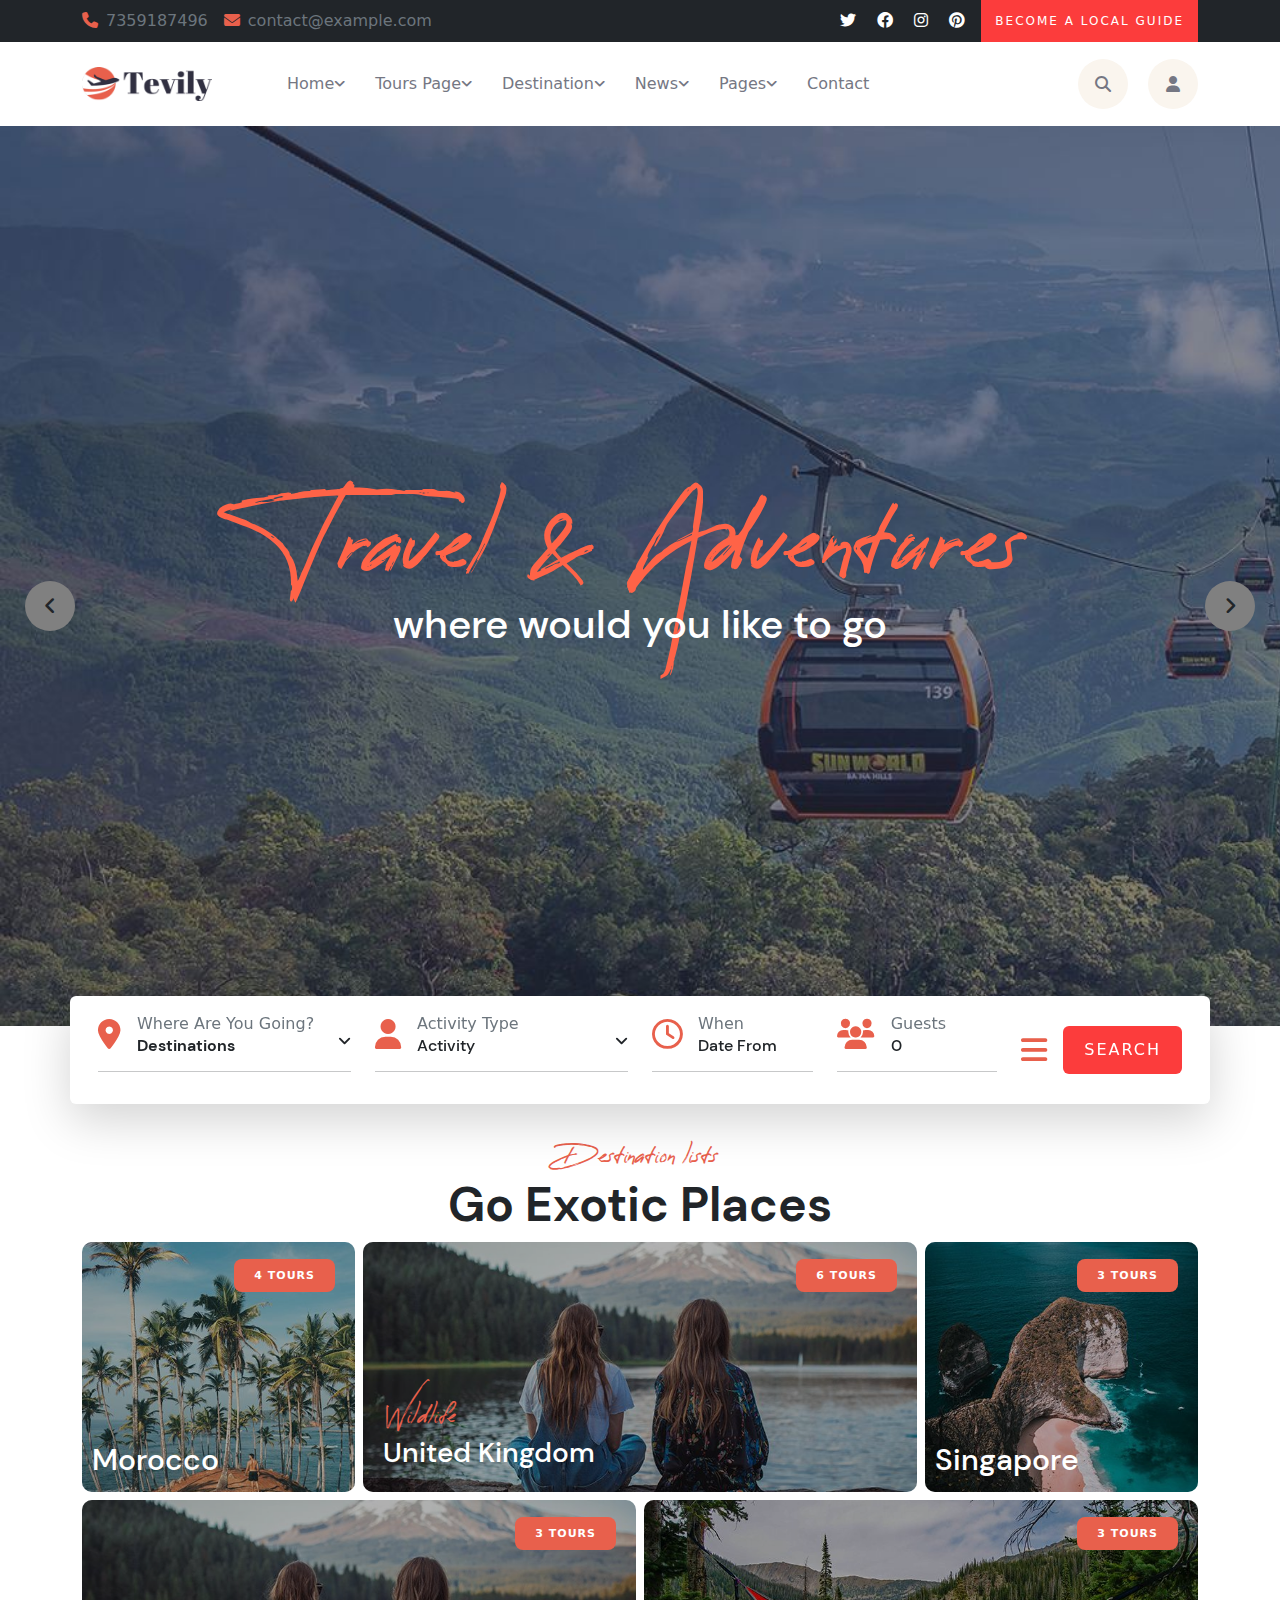
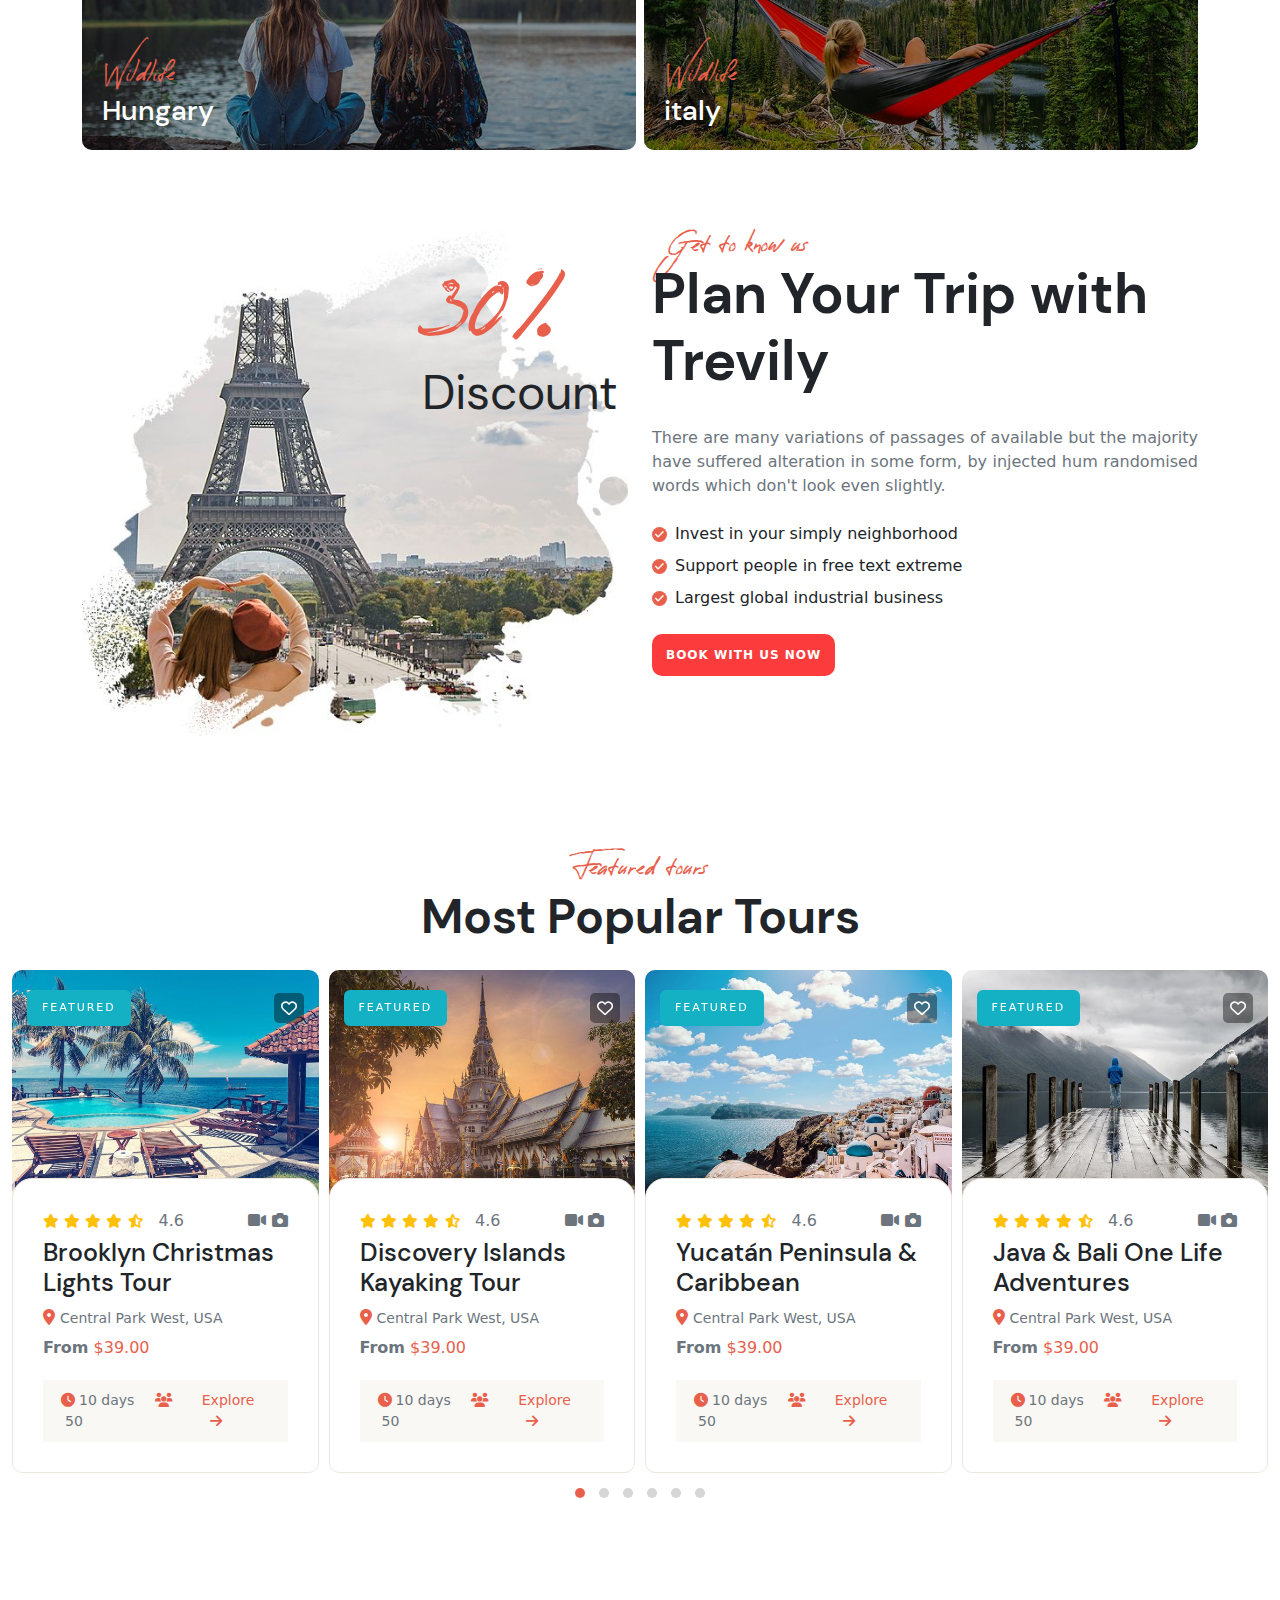
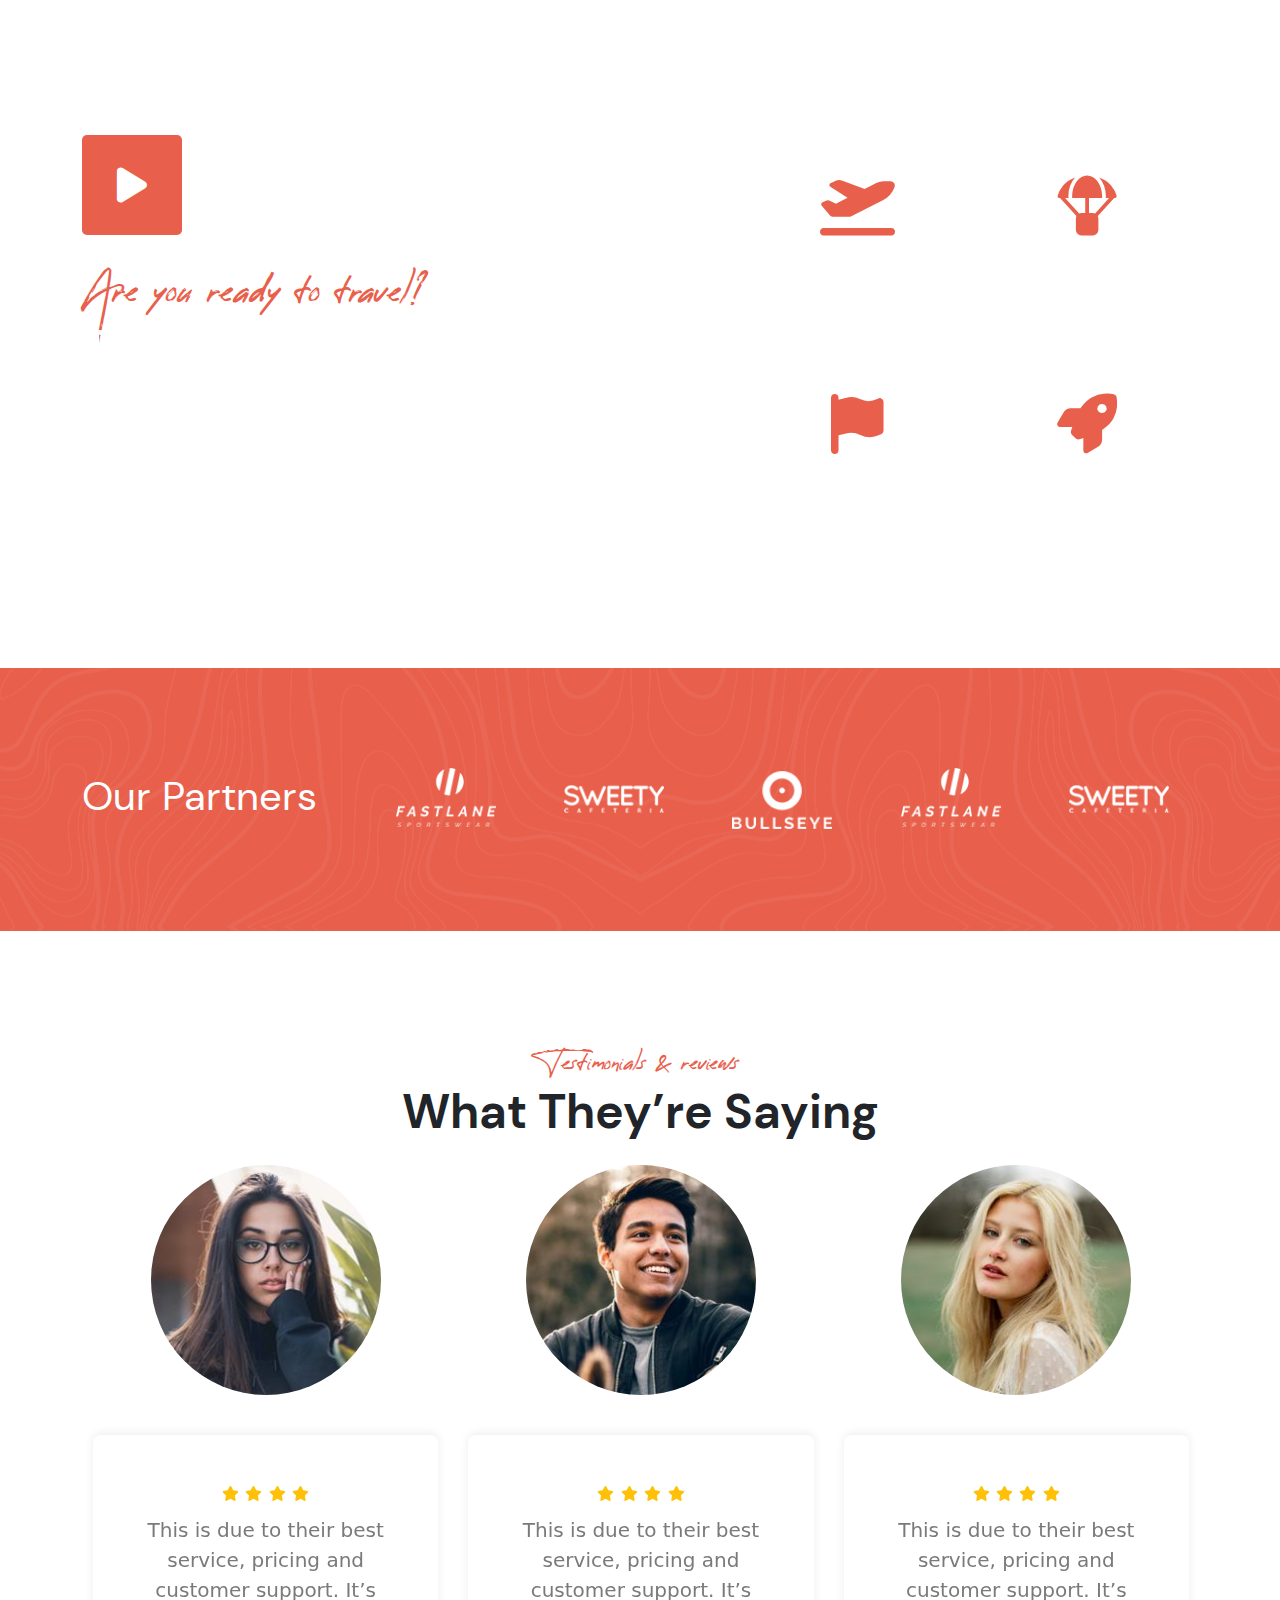
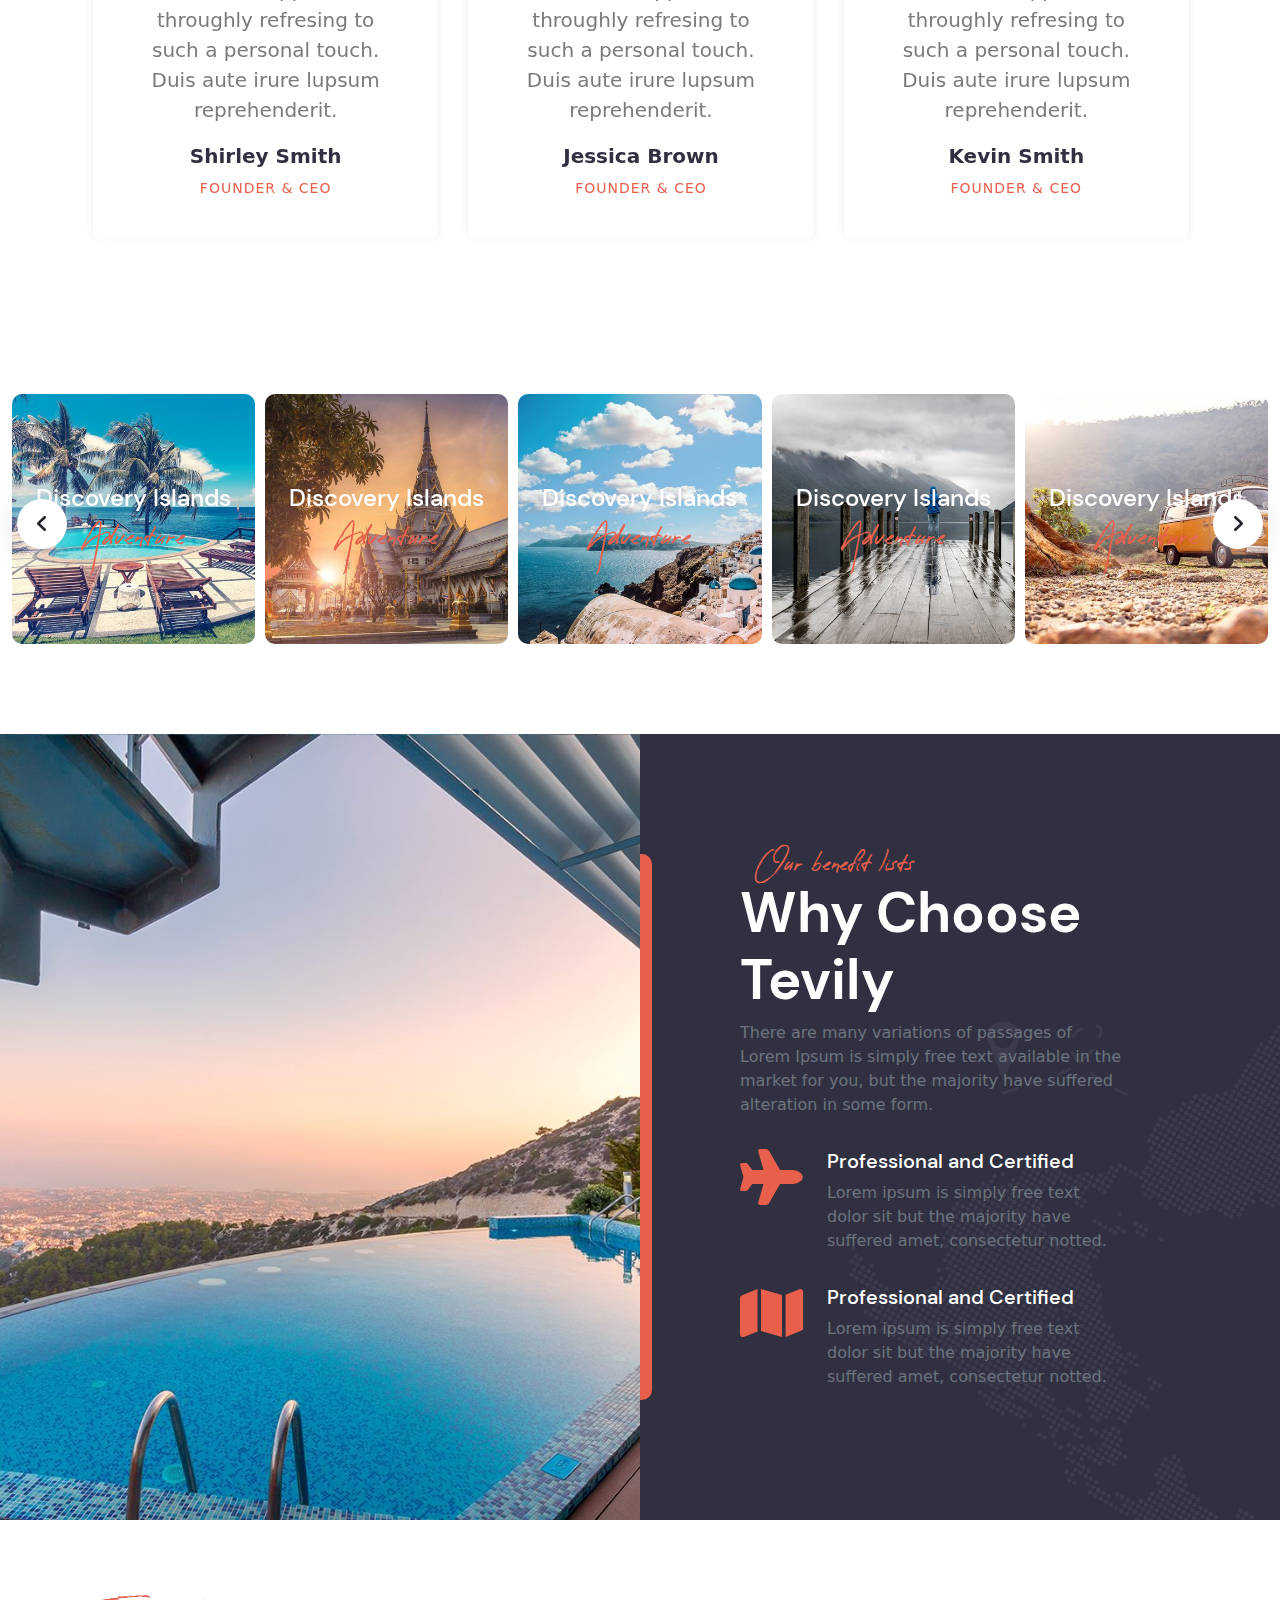
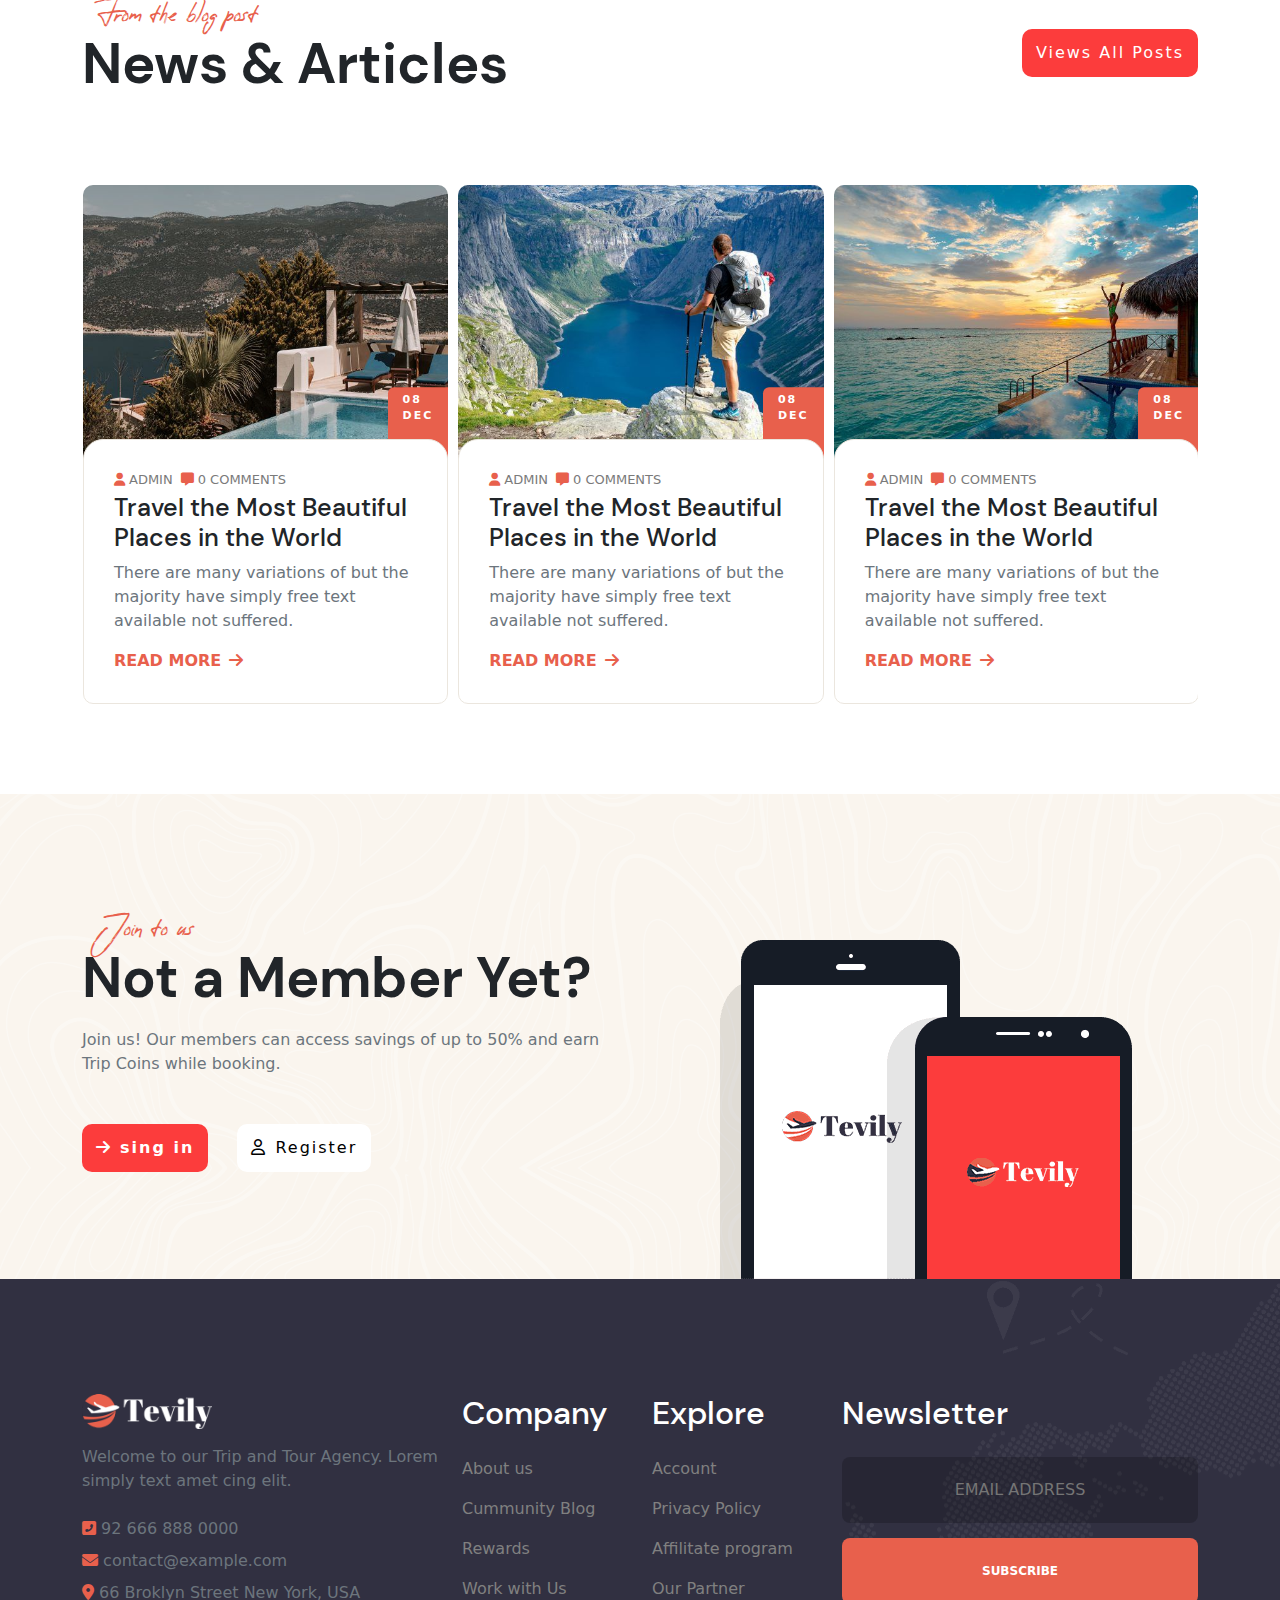
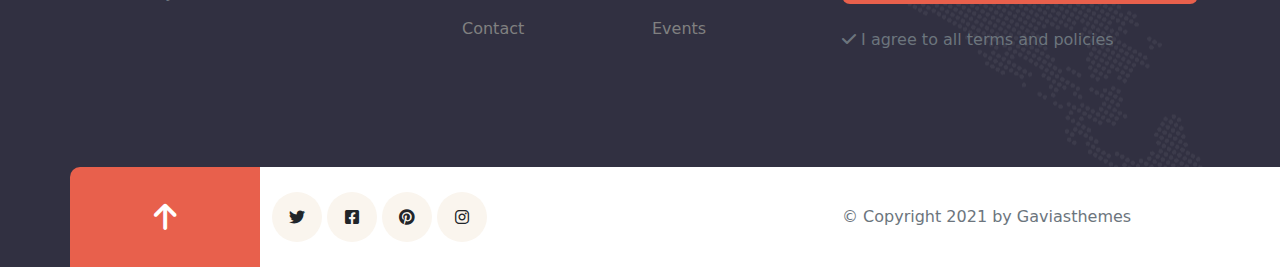
<file: index.html>
<!DOCTYPE html>
<html lang="en">

<head>
    <meta charset="UTF-8">
    <meta name="viewport" content="width=device-width, initial-scale=1.0">
    <title>Tevily – Travel & Tour Booking</title>
    <!-- Favicon -->
    <link rel="shortcut icon" href="image/favicon.png" type="image/x-icon">
    <link rel="stylesheet" href="css/owl.carousel.min.css">
    <link rel="stylesheet" href="css/owl.theme.default.min.css">
    <link rel="stylesheet" href="css/bootstrap.min.css">
    <link rel="stylesheet" href="css/animate.min.css">
    <link rel="stylesheet" href="css/all.min.css">
    <link rel="stylesheet" href="css/style.css">
    <link rel="stylesheet" href="css/mediascreen.css">

</head>

<body>
    <header>
        <div class="bg-dark topbar">
            <div class="container-xl">
                <div class="row justify-content-between align-items-center py-sm-0 py-2">
                    <div class="col-auto d-none d-lg-flex icon1">
                        <a href="#" class="me-3"><i class="fa-solid fa-phone  text-danger me-2"></i><span
                                class="text-secondary">7359187496</span></a>
                        <a href="#"><i class="fa-solid fa-envelope text-danger me-2"></i><span
                                class="text-secondary ">contact@example.com</span></a>
                    </div>
                    <div class="col-lg-auto">
                        <div class="d-flex align-items-center justify-content-between">
                            <div class="text-lg-end p-0 icon1">
                                <a href="#" class="text-white me-3"><i class="fab fa-twitter"></i></a>
                                <a href="#" class="text-white me-3"><i class="fab fa-facebook"></i></a>
                                <a href="#" class="text-white me-3"><i class="fab fa-instagram"></i></a>
                                <a href="#" class="text-white me-3"><i class="fab fa-pinterest"></i></a>
                            </div>
                            <div class="text-lg-start text-sm-end top-header p-0 d-sm-block d-none">
                                <a href="#" class="btn btn-danger become">BECOME A LOCAL GUIDE</a>
                            </div>
                        </div>
                    </div>
                </div>
            </div>
        </div>
        <div class="box shadow-sm mb-6 bg-body header_10">
            <div class="container-xl p-rel">
                <div class="row justify-content-between align-items-center py-lg-0 py-2">
                    <div class="col-lg-2 col-md-3 col-5">
                        <div class="logo">
                            <img src="image/logo.png" alt="">
                        </div>
                    </div>
                    <div class="col-lg-8 d-none d-lg-flex">
                        <ul class="menu d-flex list-unstyled mb-0">
                            <li><a href="#">home<i class="fa-solid fa-angle-down"></i></a>
                                <ul class="sub-menu list-unstyled">
                                    <li><a href="index.html">home1</a></li>
                                    <li><a href="#">home2</a></li>
                                    <li><a href="#">home3</a></li>
                                </ul>
                            </li>
                            <li><a href="#">Tours Page<i class="fa-solid fa-angle-down"></i></a>
                                <ul class="sub-menu list-unstyled">
                                    <li><a href="tours.html">tours-top search</a></li>
                                    <li><a href="#">tours-sidebar filter</a></li>
                                    <li><a href="#">Tours – List View</a></li>
                                    <li><a href="#">Tour Single – Layout I</a></li>
                                </ul>
                            </li>
                            <li><a href="#">Destination<i class="fa-solid fa-angle-down"></i></a>
                                <ul class="sub-menu list-unstyled">
                                    <li><a href="Destination.html">Destination List I</a></li>
                                    <li><a href="#">Destination List II</a></li>
                                    <li><a href="#">Destination Detail</a></li>
                                </ul>
                            </li>
                            <li><a href="#">News<i class="fa-solid fa-angle-down"></i></a>
                                <ul class="sub-menu list-unstyled">
                                    <li><a href="news.html">News I</a></li>
                                    <li><a href="#">News II</a></li>
                                    <li><a href="#">Single</a></li>
                                </ul>
                            </li>
                            <li class="p-unset"><a href="#">Pages<i class="fa-solid fa-angle-down"></i></a>
                                <div class="mega-menu">
                                    <div class="d-flex">
                                        <ul class="sub-menu1 list-unstyled">
                                            <li><a href="#" class="text-dark">pages I</a></li>
                                            <li><a href="pages.html">About</a></li>
                                            <li><a href="#">Portfolio Page</a></li>
                                            <li><a href="#">Gallery</a></li>
                                            <li><a href="#">Shop Page</a></li>
                                            <li><a href="#">Tour Single – Layout II</a></li>
                                        </ul>
                                        <ul class="sub-menu1 list-unstyled">
                                            <li><a href="#" class="text-dark">pages I</a></li>
                                            <li><a href="pages.html">Events Grid</a></li>
                                            <li><a href="#">Events Month</a></li>
                                            <li><a href="#">Careers</a></li>
                                            <li><a href="#">Our Partner</a></li>
                                        </ul>
                                        <ul class="sub-menu1 list-unstyled">
                                            <li><a href="#" class="text-dark">pages I</a></li>
                                            <li><a href="p">Our Team</a></li>
                                            <li><a href="#">Our Awards</a></li>
                                            <li><a href="#">404 Page</a></li>
                                            <li><a href="#">Contact II</a></li>
                                        </ul>
                                    </div>

                                </div>
                            </li>
                            <li><a href="contact.html">Contact</a></li>
                        </ul>
                    </div>
                    <div class="col-lg-2 col-md-2 justify-content-end d-none d-lg-flex">
                        <div class="icon">
                            <a href="#"><i class="fa-solid fa-magnifying-glass"></i></a>
                            <a href="#"><i class="fa-solid fa-user"></i></a>
                        </div>
                    </div>
                    <div class="col-md-9 col-7 d-lg-none ">
                        <div class="toggle d-flex align-items-center justify-content-end">
                            <a href="#" class="me-3"><i class="fa-solid fa-user text-secondary"></i></a>
                            <i class="fa-solid fa-bars"></i>
                        </div>
                    </div>
                </div>

                <!--  mob menu -->
                <div class="mob-menu close">
                    <div class="mob-logo">
                        <img src="image/logo.png" alt="" class="img-fuild">
                    </div>
                    <ul class="mob-menu-bar list-unstyled">
                        <li><a href="#">home<i class="fa-solid fa-angle-down"></i></a>
                            <ul class="mob-sub-menu list-unstyled">
                                <li><a href="index.html">home1</a></li>
                                <li><a href="#">home2</a></li>
                                <li><a href="#">home3</a></li>
                            </ul>
                        </li>
                        <li><a href="#">Tours Page<i class="fa-solid fa-angle-down"></i></a>
                            <ul class="mob-sub-menu list-unstyled">
                                <li><a href="tours.html">page1</a></li>
                                <li><a href="#">page2</a></li>
                                <li><a href="#">page3</a></li>
                            </ul>
                        </li>
                        <li><a href="#">Destination<i class="fa-solid fa-angle-down"></i></a>
                            <ul class="mob-sub-menu list-unstyled">
                                <li><a href="Destination.html">tours-top search</a></li>
                                <li><a href="#">tours-sidebar filter</a></li>
                                <li><a href="#">Tours – List View</a></li>
                                <li><a href="#">Tour Single – Layout I</a></li>
                            </ul>
                        </li>
                        <li><a href="#">News<i class="fa-solid fa-angle-down"></i></a>
                            <ul class="mob-sub-menu list-unstyled">
                                <li><a href="Destination.html">Destination List I</a></li>
                                <li><a href="#">Destination List II</a></li>
                                <li><a href="#">Destination Detail</a></li>
                            </ul>
                        </li>
                        <li><a href="#">Pages<i class="fa-solid fa-angle-down"></i></a>
                            <ul class="mob-sub-menu list-unstyled">
                                <li><a href="pages.html">pages I</a></li>
                                <li><a href="#">pages II</a></li>
                                <li><a href="#">pages III</a></li>
                            </ul>
                        </li>
                        <li><a href="contact.html">Contact</a></li>
                    </ul>
                </div>
            </div>
        </div>

    </header>

    <section>
        <div class="owl-carousel owl-theme" id="slider1">
            <div class="item">
                <div class="img ">
                    <div class="container">
                        <div class="text text-center">
                            <h1 class="display-1">Travel & Adventures </h1>
                            <h2>where would you like to go</h2>
                        </div>
                    </div>
                </div>
            </div>
            <div class="item">
                <div class="img">
                    <div class="container">
                        <div class="text text-center">
                            <h1 class="display-1">Travel & Adventures </h1>
                            <h2>where would you like to go</h2>
                        </div>
                    </div>
                </div>
            </div>
            <div class="item">
                <div class="img">
                    <div class="text text-center">
                        <h1 class="display-1">Travel & Adventures </h1>
                        <h2>where would you like to go</h2>
                    </div>
                </div>
            </div>
            <div class="item">
                <div class="img">
                    <div class="container">
                        <div class="text text-center">
                            <h1 class="display-1">Travel & Adventures </h1>
                            <h2>where would you like to go</h2>
                        </div>
                    </div>
                </div>
            </div>
        </div>
        <div class="text-1 px-3">
            <div class="container-xl">
                <div class="row shadow-lg p-3 bg-body rounded transform align-items-center">
                    <div class="col-lg-3 col-md-5">
                        <div class="icon-1 d-flex align-items-center">
                            <i class="fa-solid fa-location-dot text-danger"></i>
                            <div class="text-2 ps-3 d-flex align-items-center">
                                <div class="text2">
                                    <p class="m-0 text-capitalize text-secondary">where are you going?</p>
                                    <h6 class="m-0 text-capitalize fw-bold">Destinations</h6>
                                </div>
                                <div class="toggle-1">
                                    <i class="fa-solid fa-angle-down"></i>
                                </div>
                                <div class="option">
                                    <ul class="list-unstyled">
                                        <li class="bg-secondary p-1"><a href="#" class="selected ">-destinations-</a>
                                        </li>
                                        <li class="bg-transparent"><a href="#" class="fw-bold ">africa</a></li>
                                        <li class="ps-2 p-1"><a href="#">morocco</a></li>
                                        <li class="ps-2 p-1"><a href="#">nigeria</a></li>
                                        <li class="ps-2 p-1"><a href="#">tanzania</a></li>
                                        <li class="bg-transparent"><a href="#" class="fw-bold ">asia</a></li>
                                        <li class="ps-2 p-1"><a href="#">japan</a></li>
                                        <li class="ps-2 p-1"><a href="#">singapore</a></li>
                                        <li class="ps-2 p-1"><a href="#">thailand</a></li>
                                        <li class="bg-transparent"><a href="#" class="fw-bold ">europe</a></li>
                                        <li class="ps-2 p-1"><a href="#">france</a></li>
                                        <li class="ps-2 p-1"><a href="#">hungary</a></li>
                                        <li class="ps-2 p-1"><a href="#">italy</a></li>
                                        <li class="ps-2 p-1"><a href="#">united kingdom</a></li>
                                    </ul>
                                </div>
                            </div>
                        </div>
                        <hr>
                    </div>
                    <div class="col-lg-3 col-md-4">
                        <div class="icon-1 d-flex align-items-center lg-justify-content-center">
                            <i class="fa-sharp fa-solid fa-user text-danger"></i>
                            <div class="text-2 ps-3">
                                <p class="m-0 text-capitalize text-secondary">activity type</p>
                                <h6 class="m-0 text-capitalize">activity</h6>
                            </div>
                            <div class="toggle-1">
                                <i class="fa-solid fa-angle-down"></i>
                            </div>
                            <div class="option">
                                <ul class="list-unstyled">
                                    <li class="p-1"><a href="#" class="selected">-activity-</a></li>
                                    <li class="ps-2 p-1"><a href="#">Adventures</a></li>
                                    <li class="ps-2 p-1"><a href="#">beache</a></li>
                                    <li class="ps-2 p-1"><a href="#">city tours</a></li>
                                    <li class="ps-2 p-1"><a href="#">cruises</a></li>
                                    <li class="ps-2 p-1"><a href="#">dicovery</a></li>
                                    <li class="ps-2 p-1"><a href="#">historical</a></li>
                                </ul>
                            </div>
                        </div>
                        <hr>
                    </div>
                    <div class="col-lg-2 col-md-5">
                        <div class="icon-1 d-flex align-items-center lg-justify-content-center">
                            <i class="fa-regular fa-clock text-danger"></i>
                            <div class="text-2 ps-3">
                                <p class="m-0 text-capitalize text-secondary">when</p>
                                <h6 class="m-0 text-capitalize">date from</h6>
                            </div>
                        </div>
                        <hr>
                    </div>
                    <div class="col-lg-2 col-md-4">
                        <div class="icon-1 d-flex align-items-center lg-justify-content-center">
                            <i class="fa-solid fa-users text-danger"></i>
                            <div class="text-2 ps-3">
                                <p class="m-0 text-capitalize text-secondary">guests</p>
                                <h6 class="m-0 text-capitalize">0</h6>
                            </div>
                        </div>
                        <hr>
                    </div>
                    <div class="col-lg-2 col-md-3 icon-2">
                        <div class="icon-1 d-flex align-items-center lg-justify-content-center">
                            <i class="fa-solid fa-bars d-none d-md-flex text-danger"></i>
                            <div class="text-2 ps-3 w-100">
                                <a href="#" class="btn btn-danger rounded-2 w-100 text-uppercase">search</a>
                            </div>
                        </div>
                    </div>
                </div>
            </div>

        </div>


    </section>

    <section>
        <div class="container-xl">
            <div class="text-3 text-center">
                <h1 class="text-danger">Destination lists</h1>
                <h2 class="display-5 fw-bold">Go Exotic Places</h2>
            </div>
        </div>
        <div class="container-xl">
            <div class="row g-2">
                <div class="col-lg-3 col-md-3">
                    <div class="i1">
                        <div class="img1">
                            <img src="image/image-2.jpg" alt="" class="img-fuild">
                        </div>
                        <div class="text-4">
                            <h3 class="text-white">morocco</h3>
                        </div>
                        <div class="banner">
                            <span>4 tours</span>
                        </div>
                    </div>
                </div>
                <div class="col-lg-6 col-md-6">
                    <div class="i1">
                        <div class="img1">
                            <img src="image/image-1.jpg" alt="" class="img-fuild">
                        </div>
                        <div class="text4">
                            <h2 class="text-danger">Wildlife</h2>
                            <h3 class="text-white">United Kingdom</h3>
                        </div>
                        <div class="banner">
                            <span>6 tours</span>
                        </div>
                    </div>
                </div>
                <div class="col-lg-3 col-md-3">
                    <div class="i1">
                        <div class="img1">
                            <img src="image/image-3.jpg" alt="" class="img-fuild">
                        </div>
                        <div class="text-4">
                            <h3 class="text-white">Singapore</h3>
                        </div>
                        <div class="banner">
                            <span>3 tours</span>
                        </div>
                    </div>
                </div>
                <div class="col-lg-6 col-md-6">
                    <div class="i1">
                        <div class="img1 ">
                            <img src="image/image-1.jpg" alt="" class="img-fuild">
                        </div>
                        <div class="text4">
                            <h2 class="text-danger">Wildlife</h2>
                            <h3 class="text-white">Hungary</h3>
                        </div>
                        <div class="banner">
                            <span>3 tours</span>
                        </div>
                    </div>
                </div>
                <div class="col-lg-6 col-md-6">
                    <div class="i1">
                        <div class="img1">
                            <img src="image/image-5.jpg" alt="" class="img-fuild">
                        </div>
                        <div class="text4">
                            <h2 class="text-danger">Wildlife</h2>
                            <h3 class="text-white">italy</h3>
                        </div>
                        <div class="banner">
                            <span>3 tours</span>
                        </div>
                    </div>
                </div>
            </div>
        </div>
    </section>

    <section class="pt">
        <div class="container-xl">
            <div class="row">
                <div class="col-lg-6 col-md-6">
                    <div class="img2">
                        <img src="image/image-6.jpg" alt="" class="img-fuild">
                        <div class="text3">
                            <h3 class="display-1">30%</h3>
                            <h4 class="display-5">Discount</h4>
                        </div>
                    </div>
                </div>
                <div class="col-lg-6 col-md-6">
                    <div class="content-inner">
                        <div class="sub-title">
                            <span class="text-denger text-danger">Get to know us</span>
                            <h2 class="display-4 fw-bold pb-lg-4">Plan Your Trip with Trevily</h2>
                            <div class="title-desc text-secondary mb-4 ">
                                There are many variations of passages of available but the majority have suffered
                                alteration in some form, by injected hum randomised words which don't look even
                                slightly.
                            </div>
                            <ul class="list-unstyled widget">
                                <li class="d-flex align-items-center pb-2"><i class="fa-solid fa-check"></i>
                                    <p class="m-0 ps-2">Invest in your simply neighborhood</p>
                                </li>
                                <li class="d-flex align-items-center pb-2"><i class="fa-solid fa-check"></i>
                                    <p class="m-0 ps-2">Support people in free text extreme</p>
                                </li>
                                <li class="d-flex align-items-center pb-2"><i class="fa-solid fa-check"></i>
                                    <p class="m-0 ps-2">Largest global industrial business </p>
                                </li>
                            </ul>
                            <a href="#" class="btn btn-danger  text-uppercase fw-bold">book with us now</a>
                        </div>
                    </div>
                </div>
            </div>
        </div>
    </section>

    <section class="pd">
        <div class="container-xl">
            <div class="text-3 mb-lg-4 text-center">
                <h1 class="text-danger">Featured tours</h1>
                <h2 class="display-5 fw-bold">Most Popular Tours</h2>
            </div>
        </div>
        <div class="container-xxl">
            <div class="owl-carousel owl-theme " id="slider2">
                <div class="item">
                    <div class="slider2-img">
                        <img src="image/1.jpg" alt="" class="img-fuild ">
                        <div class="icon-featured justify-content-between align-items-center w-100 d-flex">
                            <span>Featured</span>
                            <i class="fa-regular fa-heart"></i>
                        </div>
                    </div>
                    <div class="slider-text">
                        <div class="slider-icon1 d-flex justify-content-between">
                            <div class="slider-icon">
                                <i class="fa-solid fa-star text-warning"></i>
                                <i class="fa-solid fa-star text-warning"></i>
                                <i class="fa-solid fa-star text-warning"></i>
                                <i class="fa-solid fa-star text-warning"></i>
                                <i class="fa-solid fa-star-half-stroke text-warning"></i>
                                <span class="text-secondary ps-lg-2">4.6</span>
                            </div>
                            <p class="reviews">4.07 by 3 reviews</p>
                            <div class="slider-right">
                                <i class="fa-solid fa-video text-secondary"></i>
                                <i class="fa-solid fa-camera text-secondary"></i>
                            </div>
                        </div>
                        <h5>Brooklyn Christmas Lights Tour</h5>
                        <div class="ba-address">
                            <i class="fas fa-map-marker-alt text-danger"></i>
                            <span class="text-secondary">Central Park West, USA</span>
                        </div>
                        <div class="ba-price">
                            <label class="text-capitalize text-secondary fw-bold">from</label>
                            <span class="text-danger">$39.00</span>
                        </div>
                        <div class="ba-meta d-flex justify-content-between">
                            <div class="meta-left">
                                <span><i class="fa-solid fa-clock text-danger"></i><span class="text-secondary ps-1">10
                                        days</span></span>
                                <span class="ps-3"><i class="fa-solid fa-users text-danger"></i><span
                                        class="text-secondary ps-1">50</span></span>
                            </div>
                            <div class="meta-right ms-lg-3">
                                <a href="#" class="text-danger">Explore<i class="fa-solid fa-arrow-right ps-2"></i></a>
                            </div>
                        </div>
                    </div>
                </div>
                <div class="item">
                    <div class="slider2-img">
                        <img src="image/2.jpg" alt="" class="img-fuild ">
                        <div class="icon-featured d-flex justify-content-between align-items-center w-100">
                            <span>Featured</span>
                            <i class="fa-regular fa-heart"></i>
                        </div>
                    </div>
                    <div class="slider-text">
                        <div class="slider-icon1 d-flex justify-content-between">
                            <div class="slider-icon">
                                <i class="fa-solid fa-star text-warning"></i>
                                <i class="fa-solid fa-star text-warning"></i>
                                <i class="fa-solid fa-star text-warning"></i>
                                <i class="fa-solid fa-star text-warning"></i>
                                <i class="fa-solid fa-star-half-stroke text-warning"></i>
                                <span class="text-secondary ps-lg-2">4.6</span>
                            </div>
                            <p class="reviews">4.07 by 3 reviews</p>
                            <div class="slider-right">
                                <i class="fa-solid fa-video text-secondary"></i>
                                <i class="fa-solid fa-camera text-secondary"></i>
                            </div>
                        </div>
                        <h5>Discovery Islands Kayaking Tour</h5>
                        <div class="ba-address">
                            <i class="fas fa-map-marker-alt text-danger"></i>
                            <span class="text-secondary">Central Park West, USA</span>
                        </div>
                        <div class="ba-price">
                            <label class="text-capitalize text-secondary fw-bold">from</label>
                            <span class="text-danger">$39.00</span>
                        </div>
                        <div class="ba-meta justify-content-between d-flex">
                            <div class="meta-left">
                                <span><i class="fa-solid fa-clock text-danger"></i><span class="text-secondary ps-1">10
                                        days</span></span>
                                <span class="ps-3"><i class="fa-solid fa-users text-danger"></i><span
                                        class="text-secondary ps-1">50</span></span>
                            </div>
                            <div class="meta-right ms-lg-3">
                                <a href="#" class="text-danger">Explore<i class="fa-solid fa-arrow-right ps-2"></i></a>
                            </div>
                        </div>
                    </div>
                </div>
                <div class="item">
                    <div class="slider2-img">
                        <img src="image/3.jpg" alt="" class="img-fuild ">
                        <div class="icon-featured d-flex justify-content-between align-items-center w-100">
                            <span>Featured</span>
                            <i class="fa-regular fa-heart"></i>
                        </div>
                    </div>
                    <div class="slider-text">
                        <div class="slider-icon1 d-flex justify-content-between">
                            <div class="slider-icon">
                                <i class="fa-solid fa-star text-warning"></i>
                                <i class="fa-solid fa-star text-warning"></i>
                                <i class="fa-solid fa-star text-warning"></i>
                                <i class="fa-solid fa-star text-warning"></i>
                                <i class="fa-solid fa-star-half-stroke text-warning"></i>
                                <span class="text-secondary ps-lg-2">4.6</span>
                            </div>
                            <p class="reviews">4.07 by 3 reviews</p>
                            <div class="slider-right">
                                <i class="fa-solid fa-video text-secondary"></i>
                                <i class="fa-solid fa-camera text-secondary"></i>
                            </div>
                        </div>
                        <h5>Yucatán Peninsula & Caribbean</h5>
                        <div class="ba-address">
                            <i class="fas fa-map-marker-alt text-danger"></i>
                            <span class="text-secondary">Central Park West, USA</span>
                        </div>
                        <div class="ba-price">
                            <label class="text-capitalize text-secondary fw-bold">from</label>
                            <span class="text-danger">$39.00</span>
                        </div>
                        <div class="ba-meta justify-content-between d-flex">
                            <div class="meta-left">
                                <span><i class="fa-solid fa-clock text-danger"></i><span class="text-secondary ps-1">10
                                        days</span></span>
                                <span class="ps-3"><i class="fa-solid fa-users text-danger"></i><span
                                        class="text-secondary ps-1">50</span></span>
                            </div>
                            <div class="meta-right ms-lg-3">
                                <a href="#" class="text-danger">Explore<i class="fa-solid fa-arrow-right ps-2"></i></a>
                            </div>
                        </div>
                    </div>
                </div>
                <div class="item">
                    <div class="slider2-img">
                        <img src="image/4.jpg" alt="" class="img-fuild ">
                        <div class="icon-featured d-flex justify-content-between align-items-center w-100">
                            <span>Featured</span>
                            <i class="fa-regular fa-heart"></i>
                        </div>
                    </div>
                    <div class="slider-text">
                        <div class="slider-icon1 d-flex justify-content-between">
                            <div class="slider-icon">
                                <i class="fa-solid fa-star text-warning"></i>
                                <i class="fa-solid fa-star text-warning"></i>
                                <i class="fa-solid fa-star text-warning"></i>
                                <i class="fa-solid fa-star text-warning"></i>
                                <i class="fa-solid fa-star-half-stroke text-warning"></i>
                                <span class="text-secondary ps-lg-2">4.6</span>
                            </div>
                            <p class="reviews">4.07 by 3 reviews</p>
                            <div class="slider-right">
                                <i class="fa-solid fa-video text-secondary"></i>
                                <i class="fa-solid fa-camera text-secondary"></i>
                            </div>
                        </div>
                        <h5>Java & Bali One Life Adventures</h5>
                        <div class="ba-address">
                            <i class="fas fa-map-marker-alt text-danger"></i>
                            <span class="text-secondary">Central Park West, USA</span>
                        </div>
                        <div class="ba-price">
                            <label class="text-capitalize text-secondary fw-bold">from</label>
                            <span class="text-danger">$39.00</span>
                        </div>
                        <div class="ba-meta justify-content-between d-flex">
                            <div class="meta-left">
                                <span><i class="fa-solid fa-clock text-danger"></i><span class="text-secondary ps-1">10
                                        days</span></span>
                                <span class="ps-3"><i class="fa-solid fa-users text-danger"></i><span
                                        class="text-secondary ps-1">50</span></span>
                            </div>
                            <div class="meta-right ms-lg-3">
                                <a href="#" class="text-danger">Explore<i class="fa-solid fa-arrow-right ps-2"></i></a>
                            </div>
                        </div>
                    </div>
                </div>
                <div class="item">
                    <div class="slider2-img">
                        <img src="image/5.jpg" alt="" class="img-fuild ">
                        <div class="icon-featured justify-content-between d-flex align-items-center w-100">
                            <span>Featured</span>
                            <i class="fa-regular fa-heart"></i>
                        </div>
                    </div>
                    <div class="slider-text">
                        <div class="slider-icon1 d-flex justify-content-between">
                            <div class="slider-icon">
                                <i class="fa-solid fa-star text-warning"></i>
                                <i class="fa-solid fa-star text-warning"></i>
                                <i class="fa-solid fa-star text-warning"></i>
                                <i class="fa-solid fa-star text-warning"></i>
                                <i class="fa-solid fa-star-half-stroke text-warning"></i>
                                <span class="text-secondary ps-lg-2">4.6</span>
                            </div>
                            <p class="reviews">4.07 by 3 reviews</p>
                            <div class="slider-right">
                                <i class="fa-solid fa-video text-secondary"></i>
                                <i class="fa-solid fa-camera text-secondary"></i>
                            </div>
                        </div>
                        <h5>Mykonos and Santorini Tour</h5>
                        <div class="ba-address">
                            <i class="fas fa-map-marker-alt text-danger"></i>
                            <span class="text-secondary">Central Park West, USA</span>
                        </div>
                        <div class="ba-price">
                            <label class="text-capitalize text-secondary fw-bold">from</label>
                            <span class="text-danger">$39.00</span>
                        </div>
                        <div class="ba-meta justify-content-between d-flex">
                            <div class="meta-left">
                                <span><i class="fa-solid fa-clock text-danger"></i><span class="text-secondary ps-1">10
                                        days</span></span>
                                <span class="ps-3"><i class="fa-solid fa-users text-danger"></i><span
                                        class="text-secondary ps-1">50</span></span>
                            </div>
                            <div class="meta-right ms-lg-3">
                                <a href="#" class="text-danger">Explore<i class="fa-solid fa-arrow-right ps-2"></i></a>
                            </div>
                        </div>
                    </div>
                </div>
                <div class="item">
                    <div class="slider2-img">
                        <img src="image/6.jpg" alt="" class="img-fuild ">
                        <div class="icon-featured d-flex justify-content-between align-items-center w-100">
                            <span>Featured</span>
                            <i class="fa-regular fa-heart"></i>
                        </div>
                    </div>
                    <div class="slider-text">
                        <div class="slider-icon1 d-flex justify-content-between">
                            <div class="slider-icon">
                                <i class="fa-solid fa-star text-warning"></i>
                                <i class="fa-solid fa-star text-warning"></i>
                                <i class="fa-solid fa-star text-warning"></i>
                                <i class="fa-solid fa-star text-warning"></i>
                                <i class="fa-solid fa-star-half-stroke text-warning"></i>
                                <span class="text-secondary ps-lg-2">4.6</span>
                            </div>
                            <p class="reviews">4.07 by 3 reviews</p>
                            <div class="slider-right">
                                <i class="fa-solid fa-video text-secondary"></i>
                                <i class="fa-solid fa-camera text-secondary"></i>
                            </div>
                        </div>
                        <h5>Los Glaciares & Fitz Roy Trip</h5>
                        <div class="ba-address">
                            <i class="fas fa-map-marker-alt text-danger"></i>
                            <span class="text-secondary">Central Park West, USA</span>
                        </div>
                        <div class="ba-price">
                            <label class="text-capitalize text-secondary fw-bold">from</label>
                            <span class="text-danger">$39.00</span>
                        </div>
                        <div class="ba-meta justify-content-between d-flex">
                            <div class="meta-left">
                                <span><i class="fa-solid fa-clock text-danger"></i><span class="text-secondary ps-1">10
                                        days</span></span>
                                <span class="ps-3"><i class="fa-solid fa-users text-danger"></i><span
                                        class="text-secondary ps-1">50</span></span>
                            </div>
                            <div class="meta-right ms-lg-3">
                                <a href="#" class="text-danger">Explore<i class="fa-solid fa-arrow-right ps-2"></i></a>
                            </div>
                        </div>
                    </div>
                </div>
            </div>
        </div>
    </section>

    <section class="bg-img2">
        <div class="container-xl">
            <div class="row pd">
                <div class="col-lg-7 col-md-7">
                    <div class="right-text">
                        <div class="heading-video">
                            <i class="fa-solid fa-play"></i>
                        </div>
                        <h2>Are you ready to travel?</h2>
                        <h3>Tevily is a World Leading Online Tour Booking Platform</h3>
                    </div>
                </div>
                <div class="col-lg-5 col-md-5">
                    <div class="row g-2">
                        <div class="col-lg-6 clo-md-6 col-sm-6">
                            <div class="box1">
                                <i class="fa-solid fa-plane-departure"></i>
                                <h3 class="text-white"> Wildlife <br>Tours</h3>
                            </div>
                        </div>
                        <div class="col-lg-6 clo-md-6 col-sm-6">
                            <div class="box1">
                                <i class="fa-solid fa-parachute-box"></i>
                                <h3 class="text-white"> Paragliding <br>Tours</h3>
                            </div>
                        </div>
                        <div class="col-lg-6 clo-md-6 col-sm-6">
                            <div class="box1">
                                <i class="fa-solid fa-flag"></i>
                                <h3 class="text-white"> Adventure <br>Tours</h3>
                            </div>
                        </div>
                        <div class="col-lg-6 clo-md-6 col-sm-6">
                            <div class="box1">
                                <i class="fa-solid fa-rocket"></i>
                                <h3 class="text-white"> Hang Gliding <br>Tours</h3>
                            </div>
                        </div>
                    </div>
                </div>
            </div>
        </div>
    </section>

    <section class="bg-img3">
        <div class="container-xl">
            <div class="row align-items-center">
                <div class="col-lg-3">
                    <div class="content">
                        <h3 class="text-white display-6">Our Partners</h3>
                    </div>
                </div>
                <div class="col-lg-9">
                    <div class="owl-carousel owl-theme" id="slider3">
                        <div class="item">
                            <div class="img3">
                                <img src="image/brand-1.png" alt="" class="img-fuild">
                            </div>
                        </div>
                        <div class="item">
                            <div class="img3">
                                <img src="image/brand-3.png" alt="" class="img-fuild">
                            </div>
                        </div>
                        <div class="item">
                            <div class="img3">
                                <img src="image/brand-4.png" alt="" class="img-fuild">
                            </div>
                        </div>
                    </div>
                </div>
            </div>


        </div>
    </section>

    <section class="pt pd">
        <div class="container-xl">
            <div class="text-3 text-center">
                <h1 class="text-danger">Testimonials & reviews</h1>
                <h2 class="display-5 fw-bold mb-lg-4">What They’re Saying</h2>
            </div>
        </div>

        <div class="container-xl">
            <div class="owl-carousel owl-theme" id="slider4">
                <div class="item">
                    <div class="slider4-img m-auto">
                        <img src="image/testimonial-1.jpg" alt="" class="img-fuild">

                    </div>
                    <div class="slider4-text text-center">
                        <div class="slider4-icon mb-lg-2 text-warning">
                            <i class="fa-solid fa-star"></i>
                            <i class="fa-solid fa-star"></i>
                            <i class="fa-solid fa-star"></i>
                            <i class="fa-solid fa-star"></i>
                        </div>
                        <p> This is due to their best service, pricing and customer support. It’s throughly
                            refresing to such a personal touch. Duis aute irure lupsum reprehenderit.</p>
                        <div class="name">
                            <p class="m-0">Shirley Smith</p>
                            <span class="text-danger">Founder & CEO</span>
                        </div>
                    </div>
                </div>
                <div class="item">
                    <div class="slider4-img m-auto">
                        <img src="image/testimonial-2.jpg" alt="" class="img-fuild">
                    </div>
                    <div class="slider4-text text-center">
                        <div class="slider4-icon mb-lg-2 text-warning">
                            <i class="fa-solid fa-star"></i>
                            <i class="fa-solid fa-star"></i>
                            <i class="fa-solid fa-star"></i>
                            <i class="fa-solid fa-star"></i>
                        </div>
                        <p> This is due to their best service, pricing and customer support. It’s throughly
                            refresing to such a personal touch. Duis aute irure lupsum reprehenderit.</p>
                        <div class="name">
                            <p class="m-0">Jessica Brown</p>
                            <span class="text-danger">Founder & CEO</span>
                        </div>
                    </div>
                </div>
                <div class="item">
                    <div class="slider4-img m-auto">
                        <img src="image/testimonial-3.jpg" alt="" class="img-fuild">
                    </div>
                    <div class="slider4-text text-center">
                        <div class="slider4-icon mb-lg-2 text-warning">
                            <i class="fa-solid fa-star"></i>
                            <i class="fa-solid fa-star"></i>
                            <i class="fa-solid fa-star"></i>
                            <i class="fa-solid fa-star"></i>
                        </div>
                        <p> This is due to their best service, pricing and customer support. It’s throughly
                            refresing to such a personal touch. Duis aute irure lupsum reprehenderit.</p>
                        <div class="name">
                            <p class="m-0">Kevin Smith</p>
                            <span class="text-danger">Founder & CEO</span>
                        </div>
                    </div>
                </div>
                <div class="item">
                    <div class="slider4-img m-auto">
                        <img src="image/testimonial-4.jpg" alt="" class="img-fuild">
                    </div>
                    <div class="slider4-text text-center">
                        <div class="slider4-icon mb-lg-2 text-warning">
                            <i class="fa-solid fa-star"></i>
                            <i class="fa-solid fa-star"></i>
                            <i class="fa-solid fa-star"></i>
                            <i class="fa-solid fa-star"></i>
                        </div>
                        <p> This is due to their best service, pricing and customer support. It’s throughly
                            refresing to such a personal touch. Duis aute irure lupsum reprehenderit.</p>
                        <div class="name">
                            <p class="m-0">David Anderson</p>
                            <span class="text-danger">Customer</span>
                        </div>
                    </div>
                </div>
            </div>
        </div>

    </section>

    <section>
        <div class="container-xxl">
            <div class="owl-carousel owl-theme" id="slider5">
                <div class="item">
                    <div class="slider5-img img-1">
                        <div class="slider5-text">
                            <h4 class="text-white">Discovery Islands</h4>
                            <span class="text-danger">Adventure</span>
                        </div>
                    </div>
                </div>
                <div class="item">
                    <div class="slider5-img img-2">
                        <div class="slider5-text">
                            <h4 class="text-white">Discovery Islands</h4>
                            <span class="text-danger">Adventure</span>
                        </div>
                    </div>
                </div>
                <div class="item">
                    <div class="slider5-img img-3">
                        <div class="slider5-text">
                            <h4 class="text-white">Discovery Islands</h4>
                            <span class="text-danger">Adventure</span>
                        </div>
                    </div>
                </div>
                <div class="item">
                    <div class="slider5-img img-4">
                        <div class="slider5-text">
                            <h4 class="text-white">Discovery Islands</h4>
                            <span class="text-danger">Adventure</span>
                        </div>
                    </div>
                </div>
                <div class="item">
                    <div class="slider5-img img-5">
                        <div class="slider5-text">
                            <h4 class="text-white">Discovery Islands</h4>
                            <span class="text-danger">Adventure</span>
                        </div>
                    </div>
                </div>
                <div class="item">
                    <div class="slider5-img img-4">
                        <div class="slider5-text">
                            <h4 class="text-white">Discovery Islands</h4>
                            <span class="text-danger">Adventure</span>
                        </div>
                    </div>
                </div>
            </div>
        </div>

    </section>

    <section class="pt">
        <div class="container-xxl">
            <div class="row">
                <div class="col-lg-6 col-md-6 p-0">
                    <div class="img4">
                    </div>
                </div>
                <div class="col-lg-6 col-md-6 p-0">
                    <div class="right-img4">
                        <div class="right-text-2">
                            <div class="sub-title">
                                <span class="text-danger">Our benefit lists</span>
                                <h2 class="display-4 text-white fw-bolder">Why Choose Tevily</h2>
                                <p class="text-secondary">There are many variations of passages of Lorem Ipsum is simply
                                    free text available in
                                    the market for you, but the majority have suffered alteration in some form.</p>
                            </div>
                            <div class="plane d-flex pb-3 pt-3">
                                <i class="fa-solid fa-plane text-danger display-4 pe-4"></i>
                                <div class="plane-right">
                                    <h5 class="text-white"> Professional and Certified </h5>
                                    <p class="text-secondary">Lorem ipsum is simply free text dolor sit but the majority
                                        have suffered amet,
                                        consectetur notted.</p>
                                </div>
                            </div>
                            <div class="plane d-flex">
                                <i class="fa-solid fa-map text-danger display-4 pe-4"></i>
                                <div class="plane-right">
                                    <h5 class="text-white"> Professional and Certified </h5>
                                    <p class="text-secondary">Lorem ipsum is simply free text dolor sit but the majority
                                        have suffered amet,
                                        consectetur notted.</p>
                                </div>
                            </div>
                        </div>
                    </div>
                </div>
            </div>
        </div>

    </section>

    <section class="pt">
        <div class="container-xl">
            <div class="blog d-lg-flex justify-content-between align-items-center">
                <div class="sub-title">
                    <span class="text-danger">From the blog post</span>
                    <h2 class="display-4 fw-bolder">News & Articles</h2>
                </div>
                <a href="#" class="btn btn-danger ">Views All Posts</a>
            </div>

            <div class="owl-carousel owl-theme pt" id="slider6">
                <div class="item">
                    <div class="slider2-img">
                        <div class="slider6-img">
                            <img src="image/post-1-580x450.jpg" alt="" class="img-fuild ">
                            <div class="icon-featured1">
                                <p>
                                    <span class="d-block">08</span>
                                    <span>dec</span>
                                </p>
                            </div>
                        </div>
                    </div>
                    <div class="slider-text">
                        <div class="slider-icon2 d-flex">
                            <p class="m-0"><i class="fa-solid fa-user text-danger pe-1"></i>admin</p>
                            <p class="ps-2 m-0"><i class="fa-solid fa-message text-danger pe-1"></i>0 Comments</p>
                        </div>
                        <h5 class="pt-1">Travel the Most Beautiful Places in the World</h5>
                        <div class="ba-address">
                            <p class="text-secondary"> There are many variations of but the majority have simply free
                                text available not
                                suffered.</p>
                        </div>
                        <div class="meta-right">
                            <a href="#" class="text-danger text-uppercase fw-bold">read more<i
                                    class="fa-solid fa-arrow-right ps-2"></i></a>
                        </div>
                    </div>
                </div>
                <div class="item">
                    <div class="slider2-img">
                        <div class="slider6-img">
                            <img src="image/post-2-580x450.jpg" alt="" class="img-fuild ">
                            <div class="icon-featured1">
                                <p>
                                    <span class="d-block">08</span>
                                    <span>dec</span>
                                </p>
                            </div>
                        </div>

                    </div>
                    <div class="slider-text">
                        <div class="slider-icon2 d-flex">
                            <p class="m-0"><i class="fa-solid fa-user text-danger pe-1"></i>admin</p>
                            <p class="ps-2 m-0"><i class="fa-solid fa-message text-danger pe-1"></i>0 Comments</p>
                        </div>
                        <h5 class="pt-1">Travel the Most Beautiful Places in the World</h5>
                        <div class="ba-address">
                            <p class="text-secondary"> There are many variations of but the majority have simply free
                                text available not
                                suffered.</p>
                        </div>
                        <div class="meta-right">
                            <a href="#" class="text-danger text-uppercase fw-bold">read more<i
                                    class="fa-solid fa-arrow-right ps-2"></i></a>
                        </div>
                    </div>
                </div>
                <div class="item">
                    <div class="slider2-img">
                        <div class="slider6-img">
                            <img src="image/post-3-580x450.jpg" alt="" class="img-fuild ">
                            <div class="icon-featured1">
                                <p>
                                    <span class="d-block">08</span>
                                    <span>dec</span>
                                </p>
                            </div>
                        </div>
                    </div>
                    <div class="slider-text">
                        <div class="slider-icon2 d-flex">
                            <p class="m-0"><i class="fa-solid fa-user text-danger pe-1"></i>admin</p>
                            <p class="ps-2 m-0"><i class="fa-solid fa-message text-danger pe-1"></i>0 Comments</p>
                        </div>
                        <h5 class="pt-1">Travel the Most Beautiful Places in the World</h5>
                        <div class="ba-address">
                            <p class="text-secondary"> There are many variations of but the majority have simply free
                                text available not
                                suffered.</p>
                        </div>
                        <div class="meta-right">
                            <a href="#" class="text-danger text-uppercase fw-bold">read more<i
                                    class="fa-solid fa-arrow-right ps-2"></i></a>
                        </div>
                    </div>
                </div>
                <div class="item">
                    <div class="slider2-img">
                        <div class="slider6-img">
                            <img src="image/post-4-580x450.jpg" alt="" class="img-fuild ">
                            <div class="icon-featured1 ">
                                <p>
                                    <span class="d-block">08</span>
                                    <span>dec</span>
                                </p>
                            </div>
                        </div>
                    </div>
                    <div class="slider-text">
                        <div class="slider-icon2 d-flex">
                            <p class="m-0"><i class="fa-solid fa-user text-danger pe-1"></i>admin</p>
                            <p class="ps-2 m-0"><i class="fa-solid fa-message text-danger pe-1"></i>0 Comments</p>
                        </div>
                        <h5 class="pt-1">Travel the Most Beautiful Places in the World</h5>
                        <div class="ba-address">
                            <p class="text-secondary"> There are many variations of but the majority have simply free
                                text available not
                                suffered.</p>
                        </div>
                        <div class="meta-right">
                            <a href="#" class="text-danger text-uppercase fw-bold">read more<i
                                    class="fa-solid fa-arrow-right ps-2"></i></a>
                        </div>
                    </div>
                </div>
                <div class="item">
                    <div class="slider2-img">
                        <div class="slider6-img">
                            <img src="image/post-5-580x450.jpg" alt="" class="img-fuild ">
                            <div class="icon-featured1 ">
                                <p>
                                    <span class="d-block">08</span>
                                    <span>dec</span>
                                </p>
                            </div>
                        </div>
                    </div>
                    <div class="slider-text">
                        <div class="slider-icon2 d-flex">
                            <p class="m-0"><i class="fa-solid fa-user text-danger pe-1"></i>admin</p>
                            <p class="ps-2 m-0"><i class="fa-solid fa-message text-danger pe-1"></i>0 Comments</p>
                        </div>
                        <h5 class="pt-1">Travel the Most Beautiful Places in the World</h5>
                        <div class="ba-address">
                            <p class="text-secondary"> There are many variations of but the majority have simply free
                                text available not
                                suffered.</p>
                        </div>
                        <div class="meta-right">
                            <a href="#" class="text-danger text-uppercase fw-bold">read more<i
                                    class="fa-solid fa-arrow-right ps-2"></i></a>
                        </div>
                    </div>
                </div>
                <div class="item">
                    <div class="slider2-img">
                        <div class="slider6-img">
                            <img src="image/post-6-580x450.jpg" alt="" class="img-fuild ">
                            <div class="icon-featured1 ">
                                <p>
                                    <span class="d-block">08</span>
                                    <span>dec</span>
                                </p>
                            </div>
                        </div>
                    </div>
                    <div class="slider-text">
                        <div class="slider-icon2 d-flex">
                            <p class="m-0"><i class="fa-solid fa-user text-danger pe-1"></i>admin</p>
                            <p class="ps-2 m-0"><i class="fa-solid fa-message text-danger pe-1"></i>0 Comments</p>
                        </div>
                        <h5 class="pt-1">Travel the Most Beautiful Places in the World</h5>
                        <div class="ba-address">
                            <p class="text-secondary"> There are many variations of but the majority have simply free
                                text available not
                                suffered.</p>
                        </div>
                        <div class="meta-right">
                            <a href="#" class="text-danger text-uppercase fw-bold">read more<i
                                    class="fa-solid fa-arrow-right ps-2"></i></a>
                        </div>
                    </div>
                </div>
            </div>

        </div>
        </div>
    </section>

    <section class="pt">
        <div class="bg-img4">
            <div class="container-xl">
                <div class="row up">
                    <div class="col-md-6">
                        <div class="sub-title">
                            <span class="text-danger">Join to us</span>
                            <h2 class="display-4 fw-bolder">Not a Member Yet?</h2>
                            <p class="text-secondary pt-2">Join us! Our members can access savings of up to 50% and earn
                                Trip Coins while booking.</p>
                        </div>
                        <div class="sing mt-5">
                            <a href="#" class="btn btn-danger fw-bold"><i class="fa-solid fa-arrow-right me-2"></i>sing
                                in</a>
                            <a href="#" class="btn btn-light ms-4"><i class="fa-regular fa-user me-2"></i>Register</a>
                        </div>
                    </div>
                    <div class="col-md-6 text-center pt-md-4 pt-5">
                        <img src="image/image-app.png" alt="" class="img-fluid">
                    </div>
                </div>
            </div>
        </div>

    </section>


    <footer>
        <div class="bg-img5">
            <div class="container-xl">
                <div class="row">
                    <div class="col-lg-4 col-md-6 col-sm-6text-white">
                        <div class="logo pb-3">
                            <img src="image/logo-white.png" alt="" class="img-fuild">
                        </div>
                        <div class="text-secondary pb-3">Welcome to our Trip and Tour Agency. Lorem simply text amet
                            cing elit.</div>
                        <div class="cont-info">
                            <div>
                                <ul class="list-unstyled">
                                    <li class="li pt-2">
                                        <span class="icon text-danger"><i aria-hidden="true"
                                                class="fas fa-phone-square-alt"></i></span>
                                        <a href="#" class="text-secondary">92 666 888 0000</a>
                                    </li>
                                    <li class="li pt-2">
                                        <span class="icon text-danger"><i aria-hidden="true"
                                                class="fas fa-envelope"></i></span>
                                        <a href="#" class="text-secondary">contact@example.com</a>
                                    </li>
                                    <li class="pt-2">
                                        <span class="icon text-danger"><i aria-hidden="true"
                                                class="fas fa-map-marker-alt"></i></span>
                                        <a href="#" class="text-secondary">66 Broklyn Street New York, USA</a>
                                    </li>
                                </ul>
                            </div>
                        </div>
                    </div>
                    <div class="col-lg-2 col-md-6 col-sm-6 text-white">
                        <div class="header">
                            <h2 class="pb-3">Company</h2>
                            <ul class="footer-menu list-unstyled">
                                <li><a href="#">About us </a></li>
                                <li class="pt-3"><a href="#">Cummunity Blog</a></li>
                                <li class="pt-3"><a href="#">Rewards</a></li>
                                <li class="pt-3"><a href="#">Work with Us</a></li>
                                <li class="pt-3"><a href="#">Contact</a></li>
                            </ul>
                        </div>
                    </div>
                    <div class="col-lg-2 col-md-6 col-sm-6 text-white">
                        <div class="header">
                            <h2 class="pb-3">Explore</h2>
                            <ul class="footer-menu list-unstyled">
                                <li><a href="#">Account</a></li>
                                <li class="pt-3"><a href="#">Privacy Policy</a></li>
                                <li class="pt-3"><a href="#">Affilitate program</a></li>
                                <li class="pt-3"><a href="#">Our Partner</a></li>
                                <li class="pt-3"><a href="#">Events</a></li>
                            </ul>
                        </div>
                    </div>
                    <div class="col-lg-4 col-md-6 col-sm-6 text-white">
                        <div>
                            <h2 class="pb-3">Newsletter</h2>
                            <from class="footer-from">
                                <input type="text" placeholder="email address">
                                <input type="button" value="subscribe">
                                <div class="from-icon pt-4">
                                    <i class="fa-solid fa-check text-secondary"></i>
                                    <a href="#" class="text-secondary"> I agree to all terms and policies </a>
                                </div>
                            </from>
                        </div>
                    </div>
                </div>
            </div>

        </div>
        <div class="g-color">
            <div class="container-xl">
                <div class="row  align-items-center">
                    <div class="col-lg-2 col-3 p-0">
                        <div class="footer-icon text-center">
                            <i class="fa-solid fa-arrow-up"></i>
                        </div>
                    </div>
                    <div class="col-lg-6 col-9">
                        <div class="footer-twitter">
                            <i class="fab fa-twitter"></i>
                            <i class="fab fa-facebook-square"></i>
                            <i class="fab fa-pinterest"></i>
                            <i class="fab fa-instagram"></i>
                        </div>
                    </div>
                    <div class="col-lg-4 pt-3">
                        <p class="text-secondary">© Copyright 2021 by Gaviasthemes </p>
                    </div>
                </div>
            </div>
        </div>

    </footer>



    <script src="js/jquery-3.6.4.min.js"></script>
    <script src="js/owl.carousel.min.js"></script>
    <script src="js/wow.min.js"></script>
    <script src="js/custom.js"></script>
</body>

</html>
</file>
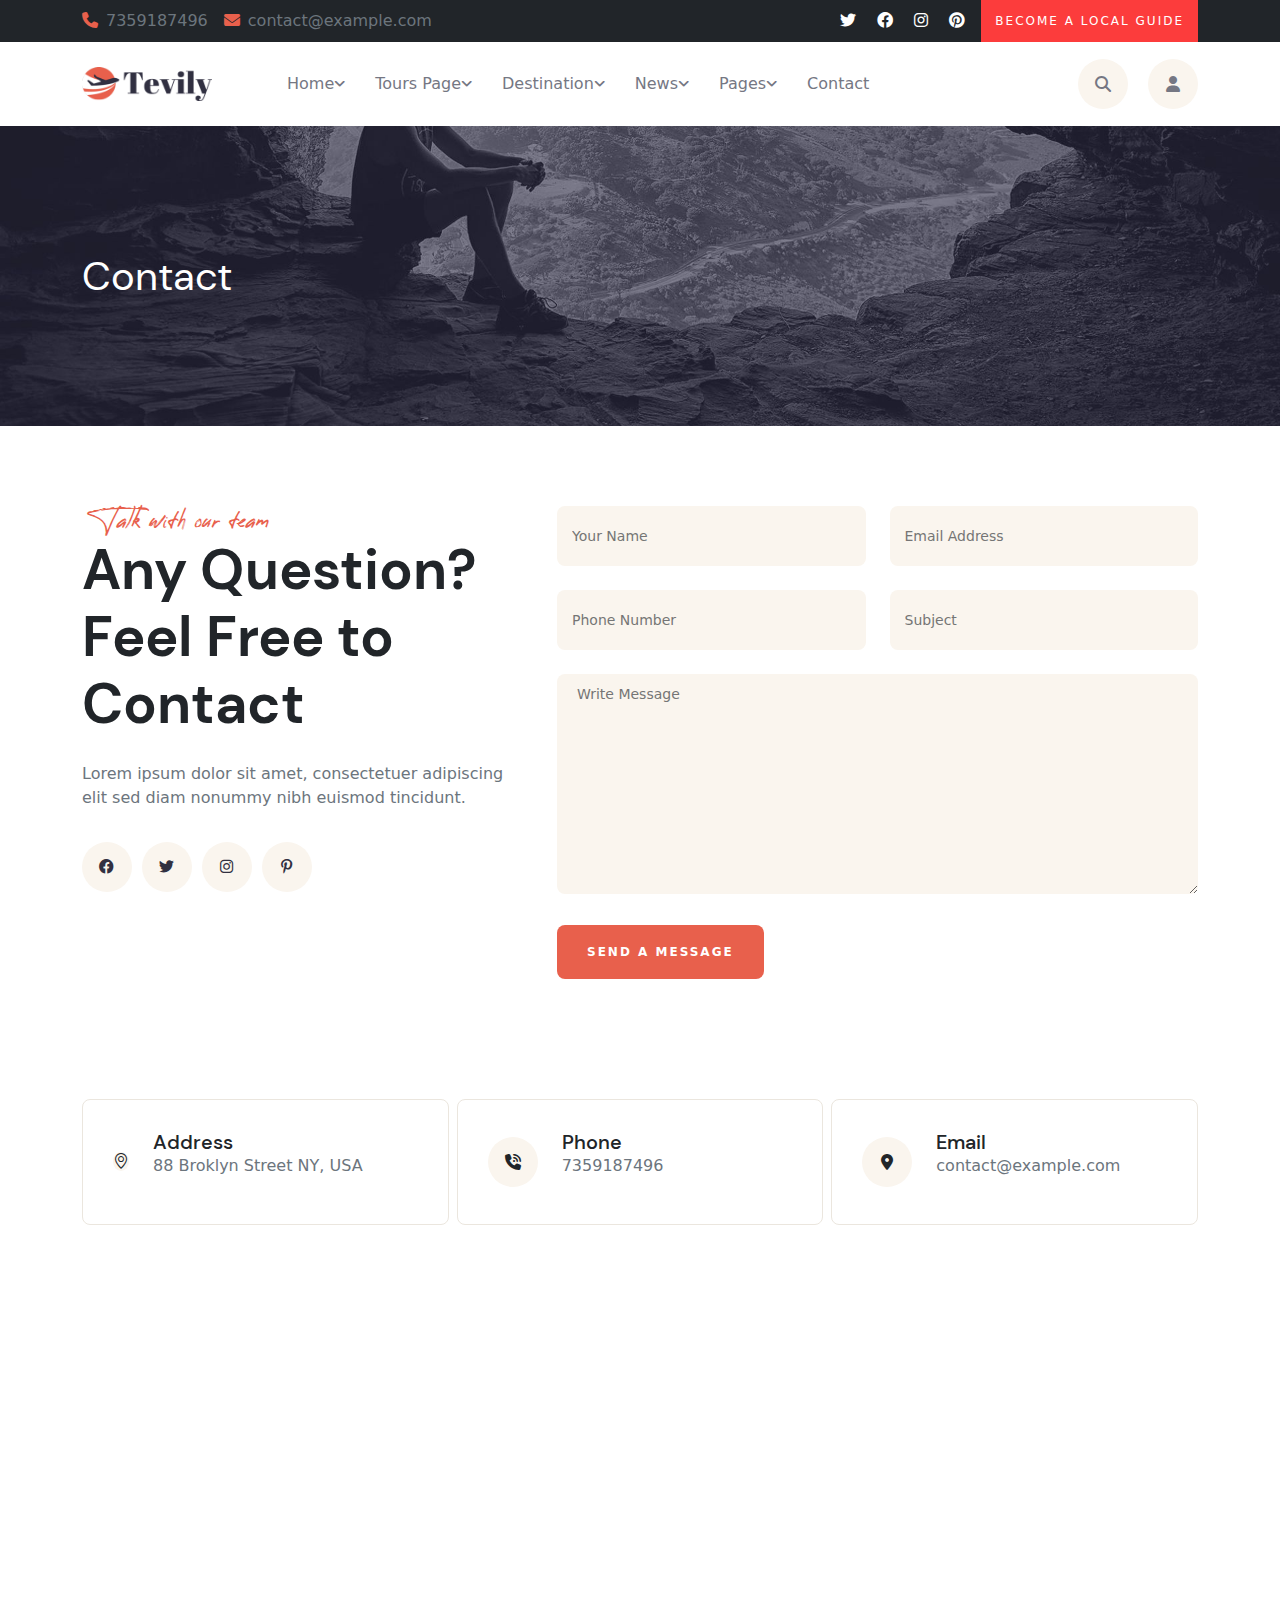
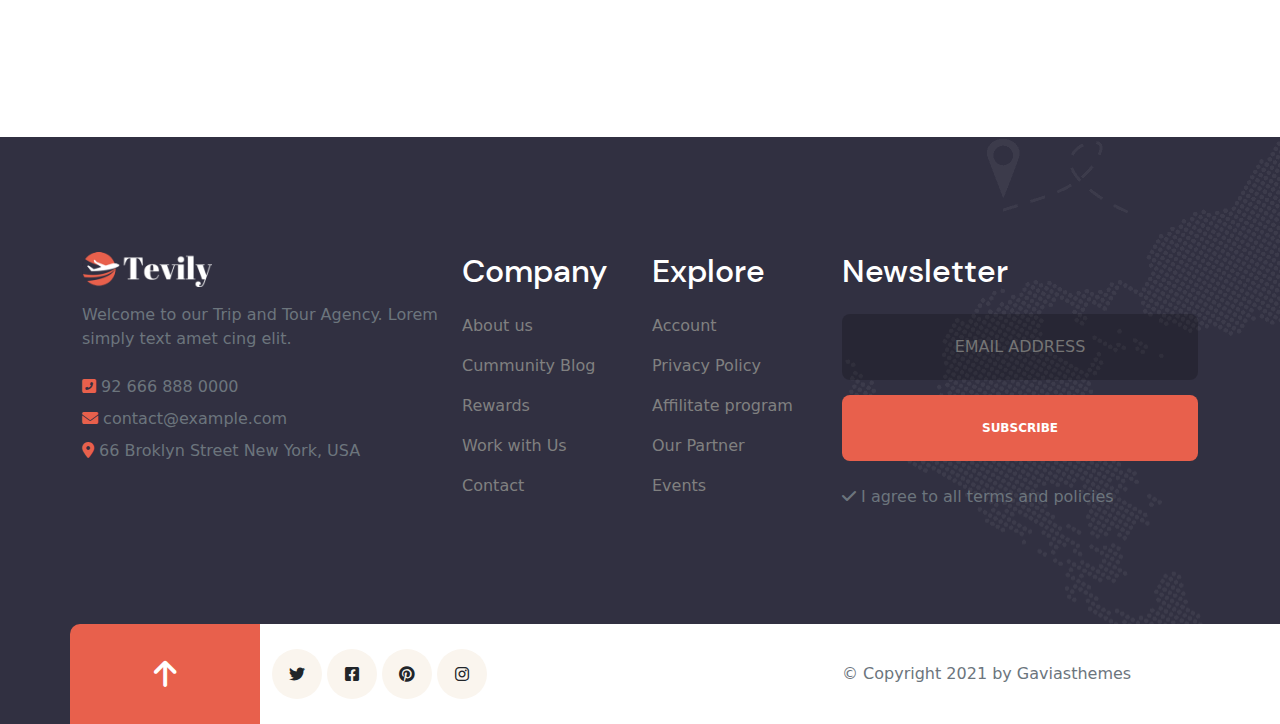
<file: contact.html>
<!DOCTYPE html>
<html lang="en">

<head>
    <meta charset="UTF-8">
    <meta name="viewport" content="width=device-width, initial-scale=1.0">
    <title>Tevily – Travel & Tour Booking</title>
    <link rel="shortcut icon" href="image/favicon.png" type="image/x-icon">
    <link rel="stylesheet" href="css/owl.carousel.min.css">
    <link rel="stylesheet" href="css/owl.theme.default.min.css">
    <link rel="stylesheet" href="css/bootstrap.min.css">
    <link rel="stylesheet" href="css/bootstrap-icons.min.css">
    <link rel="stylesheet" href="css/all.min.css">
    <link rel="stylesheet" href="css/style.css">
    <link rel="stylesheet" href="css/mediascreen.css">
</head>

<body>
    <header>
        <div class="bg-dark topbar">
            <div class="container-xl">
                <div class="row justify-content-between align-items-center py-sm-0 py-2">
                    <div class="col-auto d-none d-lg-flex icon1">
                        <a href="#" class="me-3"><i class="fa-solid fa-phone  text-danger me-2"></i><span
                                class="text-secondary">7359187496</span></a>
                        <a href="#"><i class="fa-solid fa-envelope text-danger me-2"></i><span
                                class="text-secondary ">contact@example.com</span></a>
                    </div>
                    <div class="col-lg-auto">
                        <div class="d-flex align-items-center justify-content-between">
                            <div class="text-lg-end p-0 icon1">
                                <a href="#" class="text-white me-3"><i class="fab fa-twitter"></i></a>
                                <a href="#" class="text-white me-3"><i class="fab fa-facebook"></i></a>
                                <a href="#" class="text-white me-3"><i class="fab fa-instagram"></i></a>
                                <a href="#" class="text-white me-3"><i class="fab fa-pinterest"></i></a>
                            </div>
                            <div class="text-lg-start text-sm-end top-header p-0 d-sm-block d-none">
                                <a href="#" class="btn btn-danger become">BECOME A LOCAL GUIDE</a>
                            </div>
                        </div>
                    </div>
                </div>
            </div>
        </div>
        <div class="box shadow-sm mb-6 bg-body header_10">
            <div class="container-xl p-rel">
                <div class="row justify-content-between align-items-center py-lg-0 py-2">
                    <div class="col-lg-2 col-md-3 col-5">
                        <div class="logo">
                            <img src="image/logo.png" alt="">
                        </div>
                    </div>
                    <div class="col-lg-8 d-none d-lg-flex">
                        <ul class="menu d-flex list-unstyled mb-0">
                            <li><a href="#">home<i class="fa-solid fa-angle-down"></i></a>
                                <ul class="sub-menu list-unstyled">
                                    <li><a href="index.html">home1</a></li>
                                    <li><a href="#">home2</a></li>
                                    <li><a href="#">home3</a></li>
                                </ul>
                            </li>
                            <li><a href="#">Tours Page<i class="fa-solid fa-angle-down"></i></a>
                                <ul class="sub-menu list-unstyled">
                                    <li><a href="tours.html">tours-top search</a></li>
                                    <li><a href="#">tours-sidebar filter</a></li>
                                    <li><a href="#">Tours – List View</a></li>
                                    <li><a href="#">Tour Single – Layout I</a></li>
                                </ul>
                            </li>
                            <li><a href="#">Destination<i class="fa-solid fa-angle-down"></i></a>
                                <ul class="sub-menu list-unstyled">
                                    <li><a href="Destination.html">Destination List I</a></li>
                                    <li><a href="#">Destination List II</a></li>
                                    <li><a href="#">Destination Detail</a></li>
                                </ul>
                            </li>
                            <li><a href="#">News<i class="fa-solid fa-angle-down"></i></a>
                                <ul class="sub-menu list-unstyled">
                                    <li><a href="news.html">News I</a></li>
                                    <li><a href="#">News II</a></li>
                                    <li><a href="#">Single</a></li>
                                </ul>
                            </li>
                            <li class="p-unset"><a href="#">Pages<i class="fa-solid fa-angle-down"></i></a>
                                <div class="mega-menu">
                                    <div class="d-flex">
                                        <ul class="sub-menu1 list-unstyled">
                                            <li><a href="#" class="text-dark">pages I</a></li>
                                            <li><a href="pages.html">About</a></li>
                                            <li><a href="#">Portfolio Page</a></li>
                                            <li><a href="#">Gallery</a></li>
                                            <li><a href="#">Shop Page</a></li>
                                            <li><a href="#">Tour Single – Layout II</a></li>
                                        </ul>
                                        <ul class="sub-menu1 list-unstyled">
                                            <li><a href="#" class="text-dark">pages I</a></li>
                                            <li><a href="pages.html">Events Grid</a></li>
                                            <li><a href="#">Events Month</a></li>
                                            <li><a href="#">Careers</a></li>
                                            <li><a href="#">Our Partner</a></li>
                                        </ul>
                                        <ul class="sub-menu1 list-unstyled">
                                            <li><a href="#" class="text-dark">pages I</a></li>
                                            <li><a href="p">Our Team</a></li>
                                            <li><a href="#">Our Awards</a></li>
                                            <li><a href="#">404 Page</a></li>
                                            <li><a href="#">Contact II</a></li>
                                        </ul>
                                    </div>

                                </div>
                            </li>
                            <li><a href="contact.html">Contact</a></li>
                        </ul>
                    </div>
                    <div class="col-lg-2 col-md-2 justify-content-end d-none d-lg-flex">
                        <div class="icon">
                            <a href="#"><i class="fa-solid fa-magnifying-glass"></i></a>
                            <a href="#"><i class="fa-solid fa-user"></i></a>
                        </div>
                    </div>
                    <div class="col-md-9 col-7 d-lg-none ">
                        <div class="toggle d-flex align-items-center justify-content-end">
                            <a href="#" class="me-3"><i class="fa-solid fa-user text-secondary"></i></a>
                            <i class="fa-solid fa-bars"></i>
                        </div>
                    </div>
                </div>

                <!--  mob menu -->
                <div class="mob-menu close">
                    <div class="mob-logo">
                        <img src="image/logo.png" alt="" class="img-fuild">
                    </div>
                    <ul class="mob-menu-bar list-unstyled">
                        <li><a href="#">home<i class="fa-solid fa-angle-down"></i></a>
                            <ul class="mob-sub-menu list-unstyled">
                                <li><a href="index.html">home1</a></li>
                                <li><a href="#">home2</a></li>
                                <li><a href="#">home3</a></li>
                            </ul>
                        </li>
                        <li><a href="#">Tours Page<i class="fa-solid fa-angle-down"></i></a>
                            <ul class="mob-sub-menu list-unstyled">
                                <li><a href="tours.html">page1</a></li>
                                <li><a href="#">page2</a></li>
                                <li><a href="#">page3</a></li>
                            </ul>
                        </li>
                        <li><a href="#">Destination<i class="fa-solid fa-angle-down"></i></a>
                            <ul class="mob-sub-menu list-unstyled">
                                <li><a href="Destination.html">tours-top search</a></li>
                                <li><a href="#">tours-sidebar filter</a></li>
                                <li><a href="#">Tours – List View</a></li>
                                <li><a href="#">Tour Single – Layout I</a></li>
                            </ul>
                        </li>
                        <li><a href="#">News<i class="fa-solid fa-angle-down"></i></a>
                            <ul class="mob-sub-menu list-unstyled">
                                <li><a href="Destination.html">Destination List I</a></li>
                                <li><a href="#">Destination List II</a></li>
                                <li><a href="#">Destination Detail</a></li>
                            </ul>
                        </li>
                        <li><a href="#">Pages<i class="fa-solid fa-angle-down"></i></a>
                            <ul class="mob-sub-menu list-unstyled">
                                <li><a href="pages.html">pages I</a></li>
                                <li><a href="#">pages II</a></li>
                                <li><a href="#">pages III</a></li>
                            </ul>
                        </li>
                        <li><a href="contact.html">Contact</a></li>
                    </ul>
                </div>
            </div>
        </div>

    </header>

    <section>
        <div class="owl-carousel owl-theme" id="slider7">
            <div class="item">
                <div class="news-img">
                    <div class="container">
                        <div class="text-white text-start">
                            <h2 class="display-6 m-0 text-capitalize">contact</h2>
                        </div>
                    </div>
                </div>
            </div>
            <div class="item">
                <div class="news-img">
                    <div class="container">
                        <div class="text-white text-start">
                            <h2 class="display-6 m-0 text-capitalize">contact</h2>
                        </div>
                    </div>
                </div>
            </div>
            <div class="item">
                <div class="news-img">
                    <div class="text-white text-start">
                        <h2 class="display-6 m-0 text-capitalize">contact</h2>
                    </div>
                </div>
            </div>
            <div class="item">
                <div class="news-img">
                    <div class="container">
                        <div class="text-white text-start">
                            <h2 class="display-6 m-0 text-capitalize">contact</h2>
                        </div>
                    </div>
                </div>
            </div>
        </div>
    </section>

    <section class="pt">
        <div class="container-xl">
            <div class="row">
                <div class="col-lg-5 col-md-5">
                    <div class="sub-title">
                        <span class="text-danger">Talk with our team</span>
                        <h2 class="display-4 fw-bold">Any Question? Feel Free to Contact</h2>
                        <p class="text-secondary pt-3">Lorem ipsum dolor sit amet, consectetuer adipiscing elit sed diam
                            nonummy nibh euismod tincidunt.</p>
                        <div class="contact-icon d-flex pt-3">
                            <a href="#"><i class="fab fa-facebook"></i></a>
                            <a href="#"><i class="fab fa-twitter"></i></a>
                            <a href="#"><i class="fab fa-instagram"></i></a>
                            <a href="#"><i class="fab fa-pinterest-p"></i></a>
                        </div>
                    </div>
                </div>
                <div class="col-lg-7 col-md-7">
                    <form>
                        <div class="row g-4">
                            <div class="col-sm-6 col-xs-12">
                                <input type="text" placeholder="your name">
                            </div>
                            <div class="col-sm-6 col-xs-12">
                                <input type="text" placeholder="email address">
                            </div>
                            <div class="col-sm-6 col-xs-12">
                                <input type="text" placeholder="phone number">
                            </div>
                            <div class="col-sm-6 col-xs-12">
                                <input type="text" placeholder="subject">
                            </div>
                            <div class="col-sm-12 col-xs-12">
                                <textarea name="#" placeholder="write message"></textarea>
                            </div>
                            <div class="col-sm-12 col-xs-12">
                                <button type="submit">send a message</button>
                            </div>
                        </div>
                    </form>

                </div>
            </div>
        </div>
    </section>

    <section class="pd">    
        <div class="container-xl">
            <div class="row g-2">
                <div class="col-lg-4">
                    <div class="contact-add d-flex align-items-center">
                        <div class="contact-i pe-4">
                            <i class="bi bi-geo-alt"></i>
                        </div>
                        <div class="contact-address">
                            <h3 class="m-0 text-capitalize"> Address </h3>
                            <p class="text-secondary"> 88 Broklyn Street NY, USA</p>
                        </div>
                    </div>
                </div>
                <div class="col-lg-4">
                    <div class="contact-add d-flex align-items-center">
                        <div class="contact-i pe-4">
                            <i class="fa-solid fa-phone-volume"></i>
                        </div>
                        <div class="contact-address">
                            <h3 class="m-0 text-capitalize"> phone</h3>
                            <p class="text-secondary"> 7359187496</p>
                        </div>
                    </div>
                </div>
                <div class="col-lg-4">
                    <div class="contact-add d-flex align-items-center">
                        <div class="contact-i pe-4">
                            <i class="fa-solid fa-location-dot"></i>
                        </div>
                        <div class="contact-address">
                            <h3 class="m-0 text-capitalize"> email </h3>
                            <p class="text-secondary"> contact@example.com </p>
                        </div>
                    </div>
                </div>
            </div>
        </div>
    </section>

    <section>
        <iframe
            src="https://www.google.com/maps/embed?pb=!1m18!1m12!1m3!1d29730.753738220606!2d71.28573387077432!3d21.336913769375535!2m3!1f0!2f0!3f0!3m2!1i1024!2i768!4f13.1!3m3!1m2!1s0x3be264b8a4450ed3%3A0x9ac59ef4498fa3d8!2sSavar%20Kundla%2C%20Gujarat%20364515!5e0!3m2!1sen!2sin!4v1687435290057!5m2!1sen!2sin"
            width="100%" height="400" style="border:0;" allowfullscreen="" loading="lazy"
            referrerpolicy="no-referrer-when-downgrade"></iframe>
    </section>

   
    <footer>
        <div class="bg-img5">
            <div class="container-xl">
                <div class="row">
                    <div class="col-lg-4 col-md-6 col-sm-6text-white">
                        <div class="logo pb-3">
                            <img src="image/logo-white.png" alt="" class="img-fuild">
                        </div>
                        <div class="text-secondary pb-3">Welcome to our Trip and Tour Agency. Lorem simply text amet
                            cing elit.</div>
                        <div class="cont-info">
                            <div>
                                <ul class="list-unstyled">
                                    <li class="li pt-2">
                                        <span class="icon text-danger"><i aria-hidden="true"
                                                class="fas fa-phone-square-alt"></i></span>
                                        <a href="#" class="text-secondary">92 666 888 0000</a>
                                    </li>
                                    <li class="li pt-2">
                                        <span class="icon text-danger"><i aria-hidden="true"
                                                class="fas fa-envelope"></i></span>
                                        <a href="#" class="text-secondary">contact@example.com</a>
                                    </li>
                                    <li class="pt-2">
                                        <span class="icon text-danger"><i aria-hidden="true"
                                                class="fas fa-map-marker-alt"></i></span>
                                        <a href="#" class="text-secondary">66 Broklyn Street New York, USA</a>
                                    </li>
                                </ul>
                            </div>
                        </div>
                    </div>
                    <div class="col-lg-2 col-md-6 col-sm-6 text-white">
                        <div class="header">
                            <h2 class="pb-3">Company</h2>
                            <ul class="footer-menu list-unstyled">
                                <li><a href="#">About us </a></li>
                                <li class="pt-3"><a href="#">Cummunity Blog</a></li>
                                <li class="pt-3"><a href="#">Rewards</a></li>
                                <li class="pt-3"><a href="#">Work with Us</a></li>
                                <li class="pt-3"><a href="#">Contact</a></li>
                            </ul>
                        </div>
                    </div>
                    <div class="col-lg-2 col-md-6 col-sm-6 text-white">
                        <div class="header">
                            <h2 class="pb-3">Explore</h2>
                            <ul class="footer-menu list-unstyled">
                                <li><a href="#">Account</a></li>
                                <li class="pt-3"><a href="#">Privacy Policy</a></li>
                                <li class="pt-3"><a href="#">Affilitate program</a></li>
                                <li class="pt-3"><a href="#">Our Partner</a></li>
                                <li class="pt-3"><a href="#">Events</a></li>
                            </ul>
                        </div>
                    </div>
                    <div class="col-lg-4 col-md-6 col-sm-6 text-white">
                        <div>
                            <h2 class="pb-3">Newsletter</h2>
                            <from class="footer-from">
                                <input type="text" placeholder="email address">
                                <input type="button" value="subscribe">
                                <div class="from-icon pt-4">
                                    <i class="fa-solid fa-check text-secondary"></i>
                                    <a href="#" class="text-secondary"> I agree to all terms and policies </a>
                                </div>
                            </from>
                        </div>
                    </div>
                </div>
            </div>

        </div>
        <div class="g-color">
            <div class="container-xl">
                <div class="row  align-items-center">
                    <div class="col-lg-2 col-3 p-0">
                        <div class="footer-icon text-center">
                            <i class="fa-solid fa-arrow-up"></i>
                        </div>
                    </div>
                    <div class="col-lg-6 col-9">
                        <div class="footer-twitter">
                            <i class="fab fa-twitter"></i>
                            <i class="fab fa-facebook-square"></i>
                            <i class="fab fa-pinterest"></i>
                            <i class="fab fa-instagram"></i>
                        </div>
                    </div>
                    <div class="col-lg-4 pt-3">
                        <p class="text-secondary">© Copyright 2021 by Gaviasthemes </p>
                    </div>
                </div>
            </div>
        </div>

    </footer>




    <script src="js/jquery-3.6.4.min.js"></script>
    <script src="js/owl.carousel.min.js"></script>
    <script src="js/custom.js"></script>
</body>

</html>
</file>
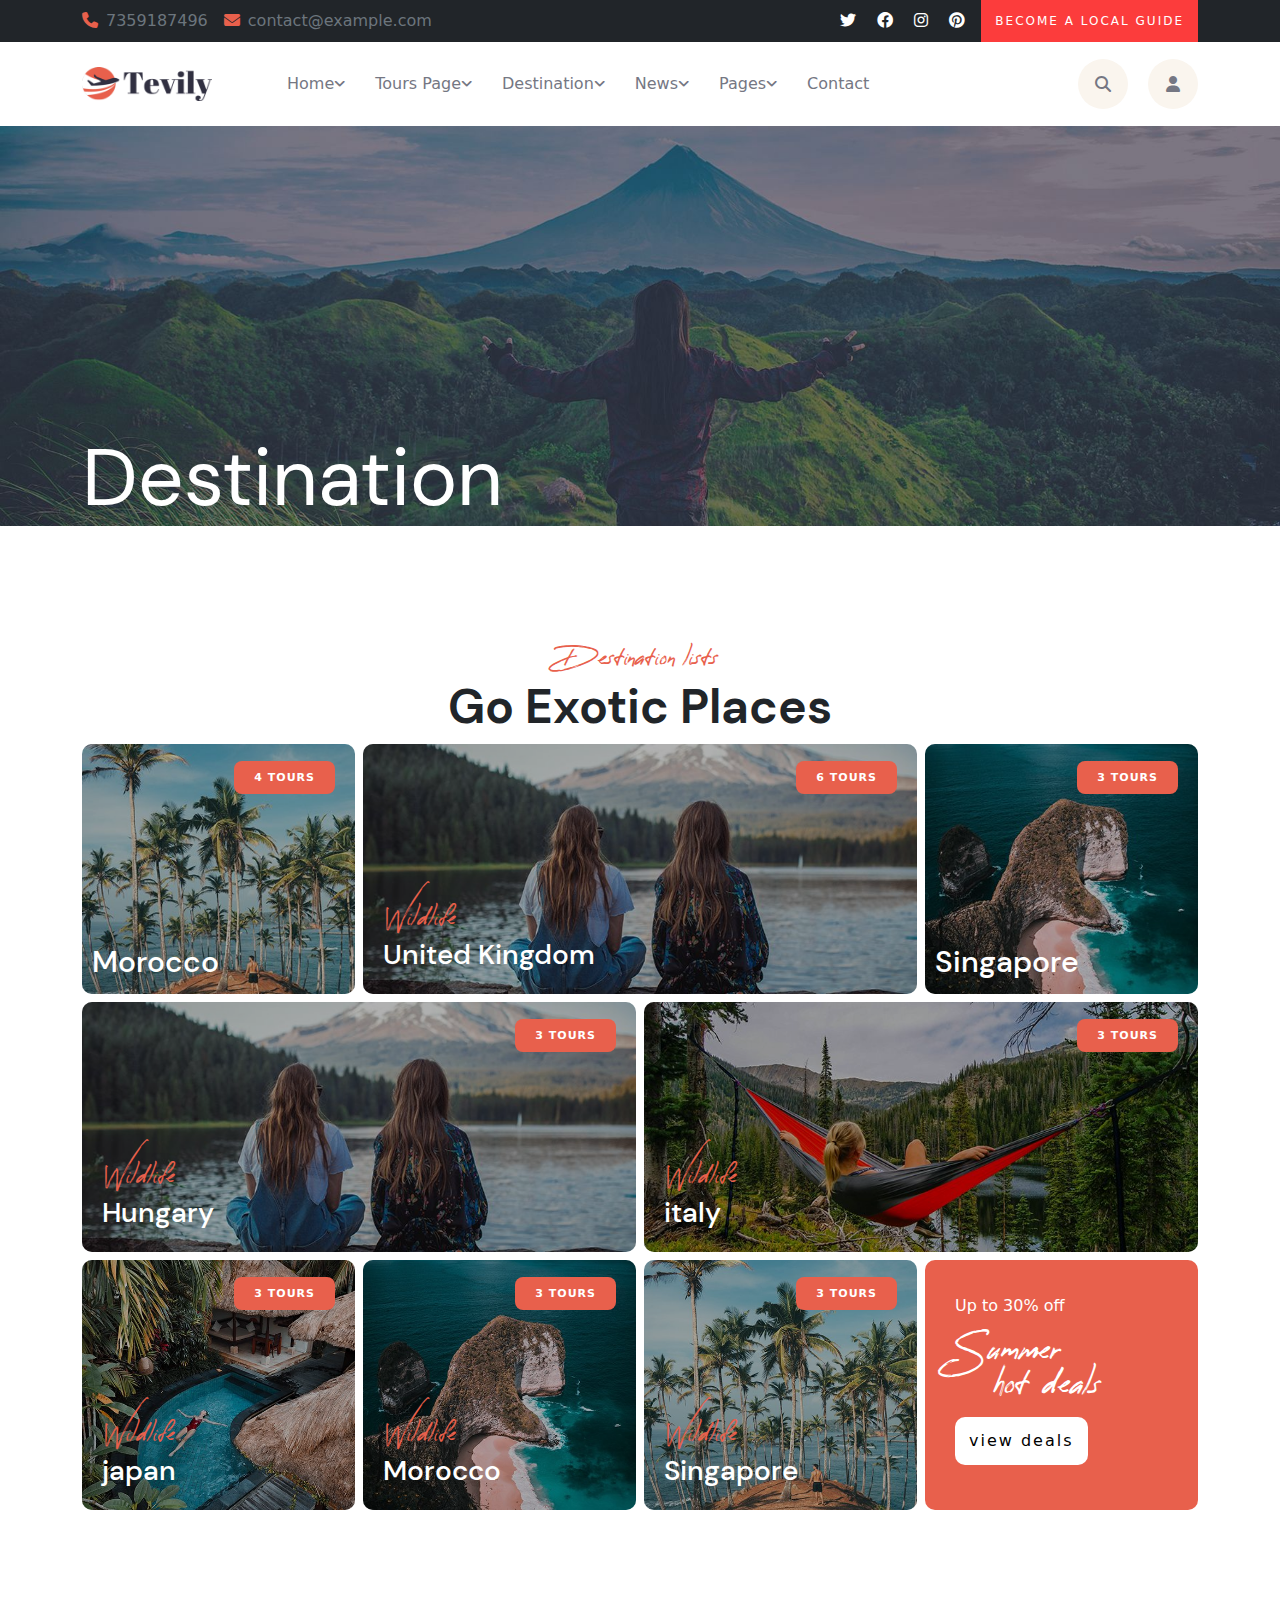
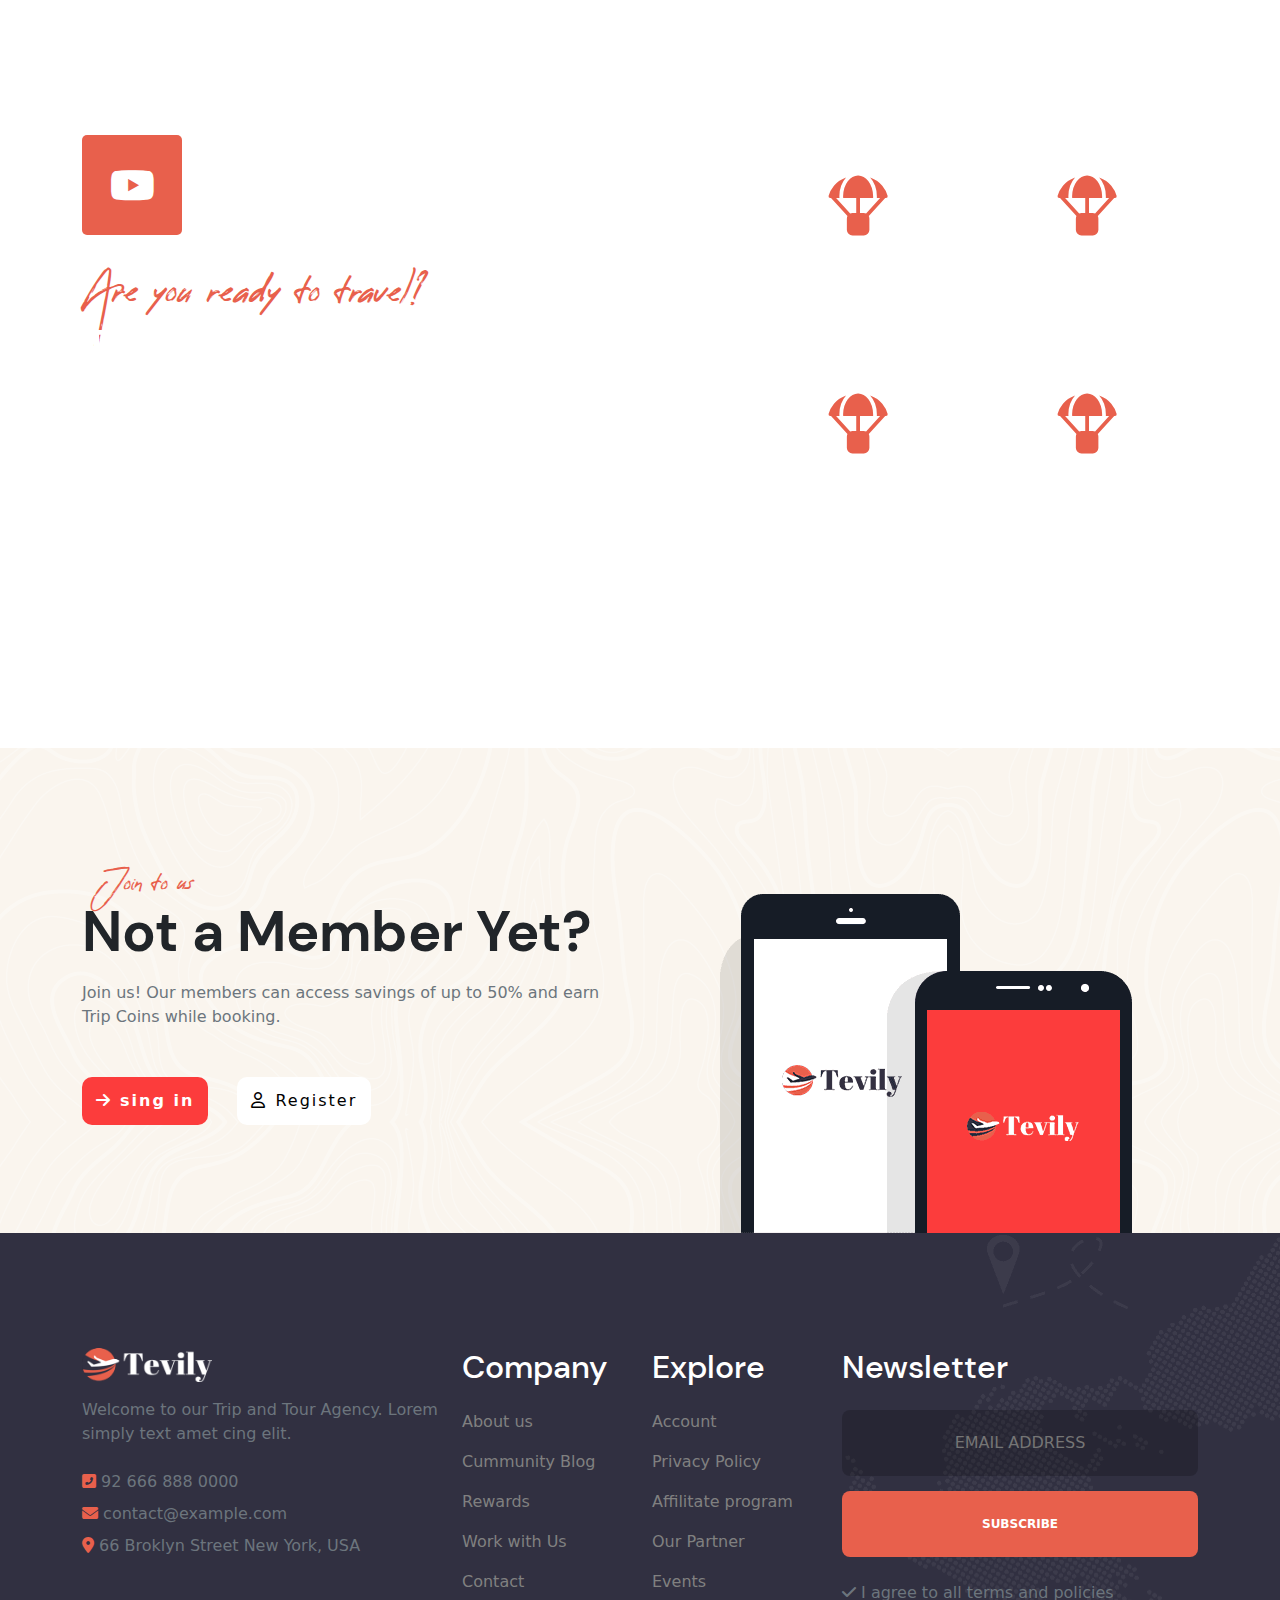
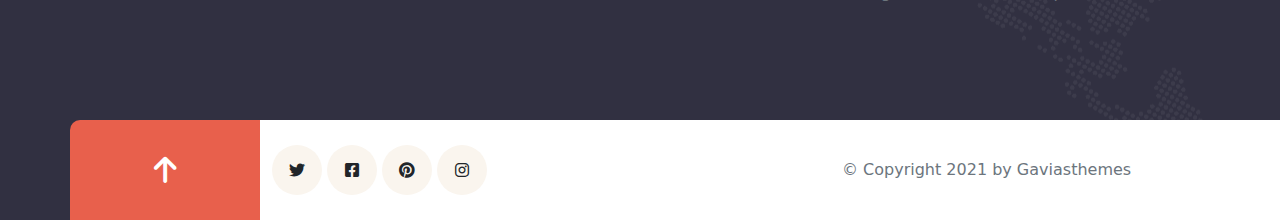
<file: Destination.html>
<!DOCTYPE html>
<html lang="en">

<head>
    <meta charset="UTF-8">
    <meta name="viewport" content="width=device-width, initial-scale=1.0">
    <title>Tevily – Travel & Tour Booking</title>
    <link rel="shortcut icon" href="image/favicon.png" type="image/x-icon">
    <link rel="stylesheet" href="css/owl.carousel.min.css">
    <link rel="stylesheet" href="css/owl.theme.default.min.css">
    <link rel="stylesheet" href="css/bootstrap.min.css">
    <link rel="stylesheet" href="css/all.min.css">
    <link rel="stylesheet" href="css/style.css">
    <link rel="stylesheet" href="css/mediascreen.css">
</head>

<body>
    <header>
        <div class="bg-dark topbar">
            <div class="container-xl">
                <div class="row justify-content-between align-items-center py-sm-0 py-2">
                    <div class="col-auto d-none d-lg-flex icon1">
                        <a href="#" class="me-3"><i class="fa-solid fa-phone  text-danger me-2"></i><span
                                class="text-secondary">7359187496</span></a>
                        <a href="#"><i class="fa-solid fa-envelope text-danger me-2"></i><span
                                class="text-secondary ">contact@example.com</span></a>
                    </div>
                    <div class="col-lg-auto">
                        <div class="d-flex align-items-center justify-content-between">
                            <div class="text-lg-end p-0 icon1">
                                <a href="#" class="text-white me-3"><i class="fab fa-twitter"></i></a>
                                <a href="#" class="text-white me-3"><i class="fab fa-facebook"></i></a>
                                <a href="#" class="text-white me-3"><i class="fab fa-instagram"></i></a>
                                <a href="#" class="text-white me-3"><i class="fab fa-pinterest"></i></a>
                            </div>
                            <div class="text-lg-start text-sm-end top-header p-0 d-sm-block d-none">
                                <a href="#" class="btn btn-danger become">BECOME A LOCAL GUIDE</a>
                            </div>
                        </div>
                    </div>
                </div>
            </div>
        </div>
        <div class="box shadow-sm mb-6 bg-body header_10">
            <div class="container-xl p-rel">
                <div class="row justify-content-between align-items-center py-lg-0 py-2">
                    <div class="col-lg-2 col-md-3 col-5">
                        <div class="logo">
                            <img src="image/logo.png" alt="">
                        </div>
                    </div>
                    <div class="col-lg-8 d-none d-lg-flex">
                        <ul class="menu d-flex list-unstyled mb-0">
                            <li><a href="#">home<i class="fa-solid fa-angle-down"></i></a>
                                <ul class="sub-menu list-unstyled">
                                    <li><a href="index.html">home1</a></li>
                                    <li><a href="#">home2</a></li>
                                    <li><a href="#">home3</a></li>
                                </ul>
                            </li>
                            <li><a href="#">Tours Page<i class="fa-solid fa-angle-down"></i></a>
                                <ul class="sub-menu list-unstyled">
                                    <li><a href="tours.html">tours-top search</a></li>
                                    <li><a href="#">tours-sidebar filter</a></li>
                                    <li><a href="#">Tours – List View</a></li>
                                    <li><a href="#">Tour Single – Layout I</a></li>
                                </ul>
                            </li>
                            <li><a href="#">Destination<i class="fa-solid fa-angle-down"></i></a>
                                <ul class="sub-menu list-unstyled">
                                    <li><a href="Destination.html">Destination List I</a></li>
                                    <li><a href="#">Destination List II</a></li>
                                    <li><a href="#">Destination Detail</a></li>
                                </ul>
                            </li>
                            <li><a href="#">News<i class="fa-solid fa-angle-down"></i></a>
                                <ul class="sub-menu list-unstyled">
                                    <li><a href="news.html">News I</a></li>
                                    <li><a href="#">News II</a></li>
                                    <li><a href="#">Single</a></li>
                                </ul>
                            </li>
                            <li class="p-unset"><a href="#">Pages<i class="fa-solid fa-angle-down"></i></a>
                                <div class="mega-menu">
                                    <div class="d-flex">
                                        <ul class="sub-menu1 list-unstyled">
                                            <li><a href="#" class="text-dark">pages I</a></li>
                                            <li><a href="pages.html">About</a></li>
                                            <li><a href="#">Portfolio Page</a></li>
                                            <li><a href="#">Gallery</a></li>
                                            <li><a href="#">Shop Page</a></li>
                                            <li><a href="#">Tour Single – Layout II</a></li>
                                        </ul>
                                        <ul class="sub-menu1 list-unstyled">
                                            <li><a href="#" class="text-dark">pages I</a></li>
                                            <li><a href="pages.html">Events Grid</a></li>
                                            <li><a href="#">Events Month</a></li>
                                            <li><a href="#">Careers</a></li>
                                            <li><a href="#">Our Partner</a></li>
                                        </ul>
                                        <ul class="sub-menu1 list-unstyled">
                                            <li><a href="#" class="text-dark">pages I</a></li>
                                            <li><a href="p">Our Team</a></li>
                                            <li><a href="#">Our Awards</a></li>
                                            <li><a href="#">404 Page</a></li>
                                            <li><a href="#">Contact II</a></li>
                                        </ul>
                                    </div>

                                </div>
                            </li>
                            <li><a href="contact.html">Contact</a></li>
                        </ul>
                    </div>
                    <div class="col-lg-2 col-md-2 justify-content-end d-none d-lg-flex">
                        <div class="icon">
                            <a href="#"><i class="fa-solid fa-magnifying-glass"></i></a>
                            <a href="#"><i class="fa-solid fa-user"></i></a>
                        </div>
                    </div>
                    <div class="col-md-9 col-7 d-lg-none ">
                        <div class="toggle d-flex align-items-center justify-content-end">
                            <a href="#" class="me-3"><i class="fa-solid fa-user text-secondary"></i></a>
                            <i class="fa-solid fa-bars"></i>
                        </div>
                    </div>
                </div>

                <!--  mob menu -->
                <div class="mob-menu close">
                    <div class="mob-logo">
                        <img src="image/logo.png" alt="" class="img-fuild">
                    </div>
                    <ul class="mob-menu-bar list-unstyled">
                        <li><a href="#">home<i class="fa-solid fa-angle-down"></i></a>
                            <ul class="mob-sub-menu list-unstyled">
                                <li><a href="index.html">home1</a></li>
                                <li><a href="#">home2</a></li>
                                <li><a href="#">home3</a></li>
                            </ul>
                        </li>
                        <li><a href="#">Tours Page<i class="fa-solid fa-angle-down"></i></a>
                            <ul class="mob-sub-menu list-unstyled">
                                <li><a href="tours.html">page1</a></li>
                                <li><a href="#">page2</a></li>
                                <li><a href="#">page3</a></li>
                            </ul>
                        </li>
                        <li><a href="#">Destination<i class="fa-solid fa-angle-down"></i></a>
                            <ul class="mob-sub-menu list-unstyled">
                                <li><a href="Destination.html">tours-top search</a></li>
                                <li><a href="#">tours-sidebar filter</a></li>
                                <li><a href="#">Tours – List View</a></li>
                                <li><a href="#">Tour Single – Layout I</a></li>
                            </ul>
                        </li>
                        <li><a href="#">News<i class="fa-solid fa-angle-down"></i></a>
                            <ul class="mob-sub-menu list-unstyled">
                                <li><a href="Destination.html">Destination List I</a></li>
                                <li><a href="#">Destination List II</a></li>
                                <li><a href="#">Destination Detail</a></li>
                            </ul>
                        </li>
                        <li><a href="#">Pages<i class="fa-solid fa-angle-down"></i></a>
                            <ul class="mob-sub-menu list-unstyled">
                                <li><a href="pages.html">pages I</a></li>
                                <li><a href="#">pages II</a></li>
                                <li><a href="#">pages III</a></li>
                            </ul>
                        </li>
                        <li><a href="contact.html">Contact</a></li>
                    </ul>
                </div>
            </div>
        </div>

    </header>

    <section>
        <div class="owl-carousel owl-theme" id="slider8">
            <div class="item">
                <div class="Destination-img">
                    <div class="container">
                        <div class="text-white text-start">
                            <h2 class="display-1 m-0">Destination</h2>
                        </div>
                    </div>
                </div>
            </div>
            <div class="item">
                <div class="Destination-img">
                    <div class="container">
                        <div class="text-white text-start">
                            <h2 class="display-1 m-0">Destination</h2>
                        </div>
                    </div>
                </div>
            </div>
            <div class="item">
                <div class="Destination-img">
                    <div class="container">
                        <div class="text-white text-start">
                            <h2 class="display-1 m-0">Destination</h2>
                        </div>
                    </div>                    
                </div>
            </div>
            <div class="item">
                <div class="Destination-img">
                    <div class="container">
                        <div class="text-white text-start">
                            <h2 class="display-1 m-0">Destination</h2>
                        </div>
                    </div>
                </div>
            </div>
        </div>
    </section>

    <section class="pt pd">
        <div class="container-xl">
            <div class="text-3 text-center">
                <h1 class="text-danger">Destination lists</h1>
                <h2 class="display-5 fw-bold">Go Exotic Places</h2>
            </div>
        </div>
        <div class="container-xl">
            <div class="row g-2">
                <div class="col-lg-3 col-md-3">
                    <div class="i1">
                        <div class="img1">
                            <img src="image/image-2.jpg" alt="" class="img-fuild">
                        </div>
                        <div class="text-4">
                            <h3 class="text-white">morocco</h3>
                        </div>
                        <div class="banner">
                            <span>4 tours</span>
                        </div>
                    </div>
                </div>
                <div class="col-lg-6 col-md-6">
                    <div class="i1">
                        <div class="img1">
                            <img src="image/image-1.jpg" alt="" class="img-fuild">
                        </div>
                        <div class="text4">
                            <h2 class="text-danger">Wildlife</h2>
                            <h3 class="text-white">United Kingdom</h3>
                        </div>
                        <div class="banner">
                            <span>6 tours</span>
                        </div>
                    </div>
                </div>
                <div class="col-lg-3 col-md-3">
                    <div class="i1">
                        <div class="img1">
                            <img src="image/image-3.jpg" alt="" class="img-fuild">
                        </div>
                        <div class="text-4">
                            <h3 class="text-white">Singapore</h3>
                        </div>
                        <div class="banner">
                            <span>3 tours</span>
                        </div>
                    </div>
                </div>
                <div class="col-lg-6 col-md-6">
                    <div class="i1">
                        <div class="img1">
                            <img src="image/image-1.jpg" alt="" class="img-fuild">
                        </div>
                        <div class="text4">
                            <h2 class="text-danger">Wildlife</h2>
                            <h3 class="text-white">Hungary</h3>
                        </div>
                        <div class="banner">
                            <span>3 tours</span>
                        </div>
                    </div>
                </div>
                <div class="col-lg-6 col-md-6">
                    <div class="i1">
                        <div class="img1">
                            <img src="image/image-5.jpg" alt="" class="img-fuild">
                        </div>
                        <div class="text4">
                            <h2 class="text-danger">Wildlife</h2>
                            <h3 class="text-white">italy</h3>
                        </div>
                        <div class="banner">
                            <span>3 tours</span>
                        </div>
                    </div>
                </div>
                <div class="col-lg-3 col-md-6">
                    <div class="i1">
                        <div class="img1">
                            <img src="image/image-9.jpg" alt="" class="img-fuild">
                        </div>
                        <div class="text4">
                            <h2 class="text-danger">Wildlife</h2>
                            <h3 class="text-white">japan</h3>
                        </div>
                        <div class="banner">
                            <span>3 tours</span>
                        </div>
                    </div>
                </div>
                <div class="col-lg-3 col-md-6">
                    <div class="i1">
                        <div class="img1">
                            <img src="image/image-10.jpg" alt="" class="img-fuild">
                        </div>
                        <div class="text4">
                            <h2 class="text-danger">Wildlife</h2>
                            <h3 class="text-white">Morocco</h3>
                        </div>
                        <div class="banner">
                            <span>3 tours</span>
                        </div>
                    </div>
                </div>
                <div class="col-lg-3 col-md-6">
                    <div class="i1">
                        <div class="img1">
                            <img src="image/image-11.jpg" alt="" class="img-fuild">
                        </div>
                        <div class="text4">
                            <h2 class="text-danger">Wildlife</h2>
                            <h3 class="text-white">Singapore</h3>
                        </div>
                        <div class="banner">
                            <span>3 tours</span>
                        </div>
                    </div>
                </div>
                <div class="col-lg-3 col-md-6">
                    <div class="destination-color">
                        <div class="destination-text">
                            <div class="subtitle">
                                <span class="text-white">Up to 30% off</span>
                                <h3 class="text-white pt-3">Summer<br>&nbsp;&nbsp;&nbsp;hot deals</h3>
                                <a href="#" class="btn btn-light mt-2">view deals</a>
                            </div>
                        </div>
                    </div>
                </div>
            </div>
        </div>
    </section>

    <section class="bg-img2">
        <div class="container-xl">
            <div class="row pd">
                <div class="col-lg-7 col-md-7">
                    <div class="right-text">
                        <div class="heading-video">
                            <i class="fa-brands fa-youtube"></i>
                        </div>
                        <h2>Are you ready to travel?</h2>
                        <h3>Tevily is a World Leading Online Tour Booking Platform</h3>
                    </div>
                </div>
                <div class="col-lg-5 col-md-5">
                    <div class="row g-2">
                        <div class="col-lg-6 clo-md-6 col-sm-6">
                            <div class="box1">
                                <i class="fa-solid fa-parachute-box"></i>
                                <h3 class="text-white"> Wildlife <br>Tours</h3>
                            </div>
                        </div>
                        <div class="col-lg-6 clo-md-6 col-sm-6">
                            <div class="box1">
                                <i class="fa-solid fa-parachute-box"></i>
                                <h3 class="text-white"> Paragliding <br>Tours</h3>
                            </div>
                        </div>
                        <div class="col-lg-6 clo-md-6 col-sm-6">
                            <div class="box1">
                                <i class="fa-solid fa-parachute-box"></i>
                                <h3 class="text-white"> Adventure <br>Tours</h3>
                            </div>
                        </div>
                        <div class="col-lg-6 clo-md-6 col-sm-6">
                            <div class="box1">
                                <i class="fa-solid fa-parachute-box"></i>
                                <h3 class="text-white"> Hang Gliding <br>Tours</h3>
                            </div>
                        </div>
                    </div>
                </div>
            </div>
        </div>
    </section>

    <section class="pt">
        <div class="bg-img4">
            <div class="container-xl">
                <div class="row up">
                    <div class="col-lg-6">
                        <div class="sub-title">
                            <span class="text-danger">Join to us</span>
                            <h2 class="display-4 fw-bolder">Not a Member Yet?</h2>
                            <p class="text-secondary pt-2">Join us! Our members can access savings of up to 50% and earn
                                Trip Coins while booking.</p>
                        </div>
                        <div class="sing mt-5">
                            <a href="#" class="btn btn-danger fw-bold"><i class="fa-solid fa-arrow-right me-2"></i>sing
                                in</a>
                            <a href="#" class="btn btn-light ms-4"><i class="fa-regular fa-user me-2"></i>Register</a>
                        </div>
                    </div>
                    <div class="col-lg-6 text-center pt-md-4 pt-5">
                        <img src="image/image-app.png" alt="" class="img-fluid">
                    </div>
                </div>
            </div>
        </div>

    </section>
 
    <footer>
        <div class="bg-img5">
            <div class="container-xl">
                <div class="row">
                    <div class="col-lg-4 col-md-6 col-sm-6text-white">
                        <div class="logo pb-3">
                            <img src="image/logo-white.png" alt="" class="img-fuild">
                        </div>
                        <div class="text-secondary pb-3">Welcome to our Trip and Tour Agency. Lorem simply text amet
                            cing elit.</div>
                        <div class="cont-info">
                            <div>
                                <ul class="list-unstyled">
                                    <li class="li pt-2">
                                        <span class="icon text-danger"><i aria-hidden="true"
                                                class="fas fa-phone-square-alt"></i></span>
                                        <a href="#" class="text-secondary">92 666 888 0000</a>
                                    </li>
                                    <li class="li pt-2">
                                        <span class="icon text-danger"><i aria-hidden="true"
                                                class="fas fa-envelope"></i></span>
                                        <a href="#" class="text-secondary">contact@example.com</a>
                                    </li>
                                    <li class="pt-2">
                                        <span class="icon text-danger"><i aria-hidden="true"
                                                class="fas fa-map-marker-alt"></i></span>
                                        <a href="#" class="text-secondary">66 Broklyn Street New York, USA</a>
                                    </li>
                                </ul>
                            </div>
                        </div>
                    </div>
                    <div class="col-lg-2 col-md-6 col-sm-6 text-white">
                        <div class="header">
                            <h2 class="pb-3">Company</h2>
                            <ul class="footer-menu list-unstyled">
                                <li><a href="#">About us </a></li>
                                <li class="pt-3"><a href="#">Cummunity Blog</a></li>
                                <li class="pt-3"><a href="#">Rewards</a></li>
                                <li class="pt-3"><a href="#">Work with Us</a></li>
                                <li class="pt-3"><a href="#">Contact</a></li>
                            </ul>
                        </div>
                    </div>
                    <div class="col-lg-2 col-md-6 col-sm-6 text-white">
                        <div class="header">
                            <h2 class="pb-3">Explore</h2>
                            <ul class="footer-menu list-unstyled">
                                <li><a href="#">Account</a></li>
                                <li class="pt-3"><a href="#">Privacy Policy</a></li>
                                <li class="pt-3"><a href="#">Affilitate program</a></li>
                                <li class="pt-3"><a href="#">Our Partner</a></li>
                                <li class="pt-3"><a href="#">Events</a></li>
                            </ul>
                        </div>
                    </div>
                    <div class="col-lg-4 col-md-6 col-sm-6 text-white">
                        <div>
                            <h2 class="pb-3">Newsletter</h2>
                            <from class="footer-from">
                                <input type="text" placeholder="email address">
                                <input type="button" value="subscribe">
                                <div class="from-icon pt-4">
                                    <i class="fa-solid fa-check text-secondary"></i>
                                    <a href="#" class="text-secondary"> I agree to all terms and policies </a>
                                </div>
                            </from>
                        </div>
                    </div>
                </div>
            </div>

        </div>
        <div class="g-color">
            <div class="container-xl">
                <div class="row  align-items-center">
                    <div class="col-lg-2 col-3 p-0">
                        <div class="footer-icon text-center">
                            <i class="fa-solid fa-arrow-up"></i>
                        </div>
                    </div>
                    <div class="col-lg-6 col-9">
                        <div class="footer-twitter">
                            <i class="fab fa-twitter"></i>
                            <i class="fab fa-facebook-square"></i>
                            <i class="fab fa-pinterest"></i>
                            <i class="fab fa-instagram"></i>
                        </div>
                    </div>
                    <div class="col-lg-4 pt-3">
                        <p class="text-secondary">© Copyright 2021 by Gaviasthemes </p>
                    </div>
                </div>
            </div>
        </div>

    </footer>




    <script src="js/jquery-3.6.4.min.js"></script>
    <script src="js/owl.carousel.min.js"></script>
    <script src="js/custom.js"></script>
</body>

</html>
</file>
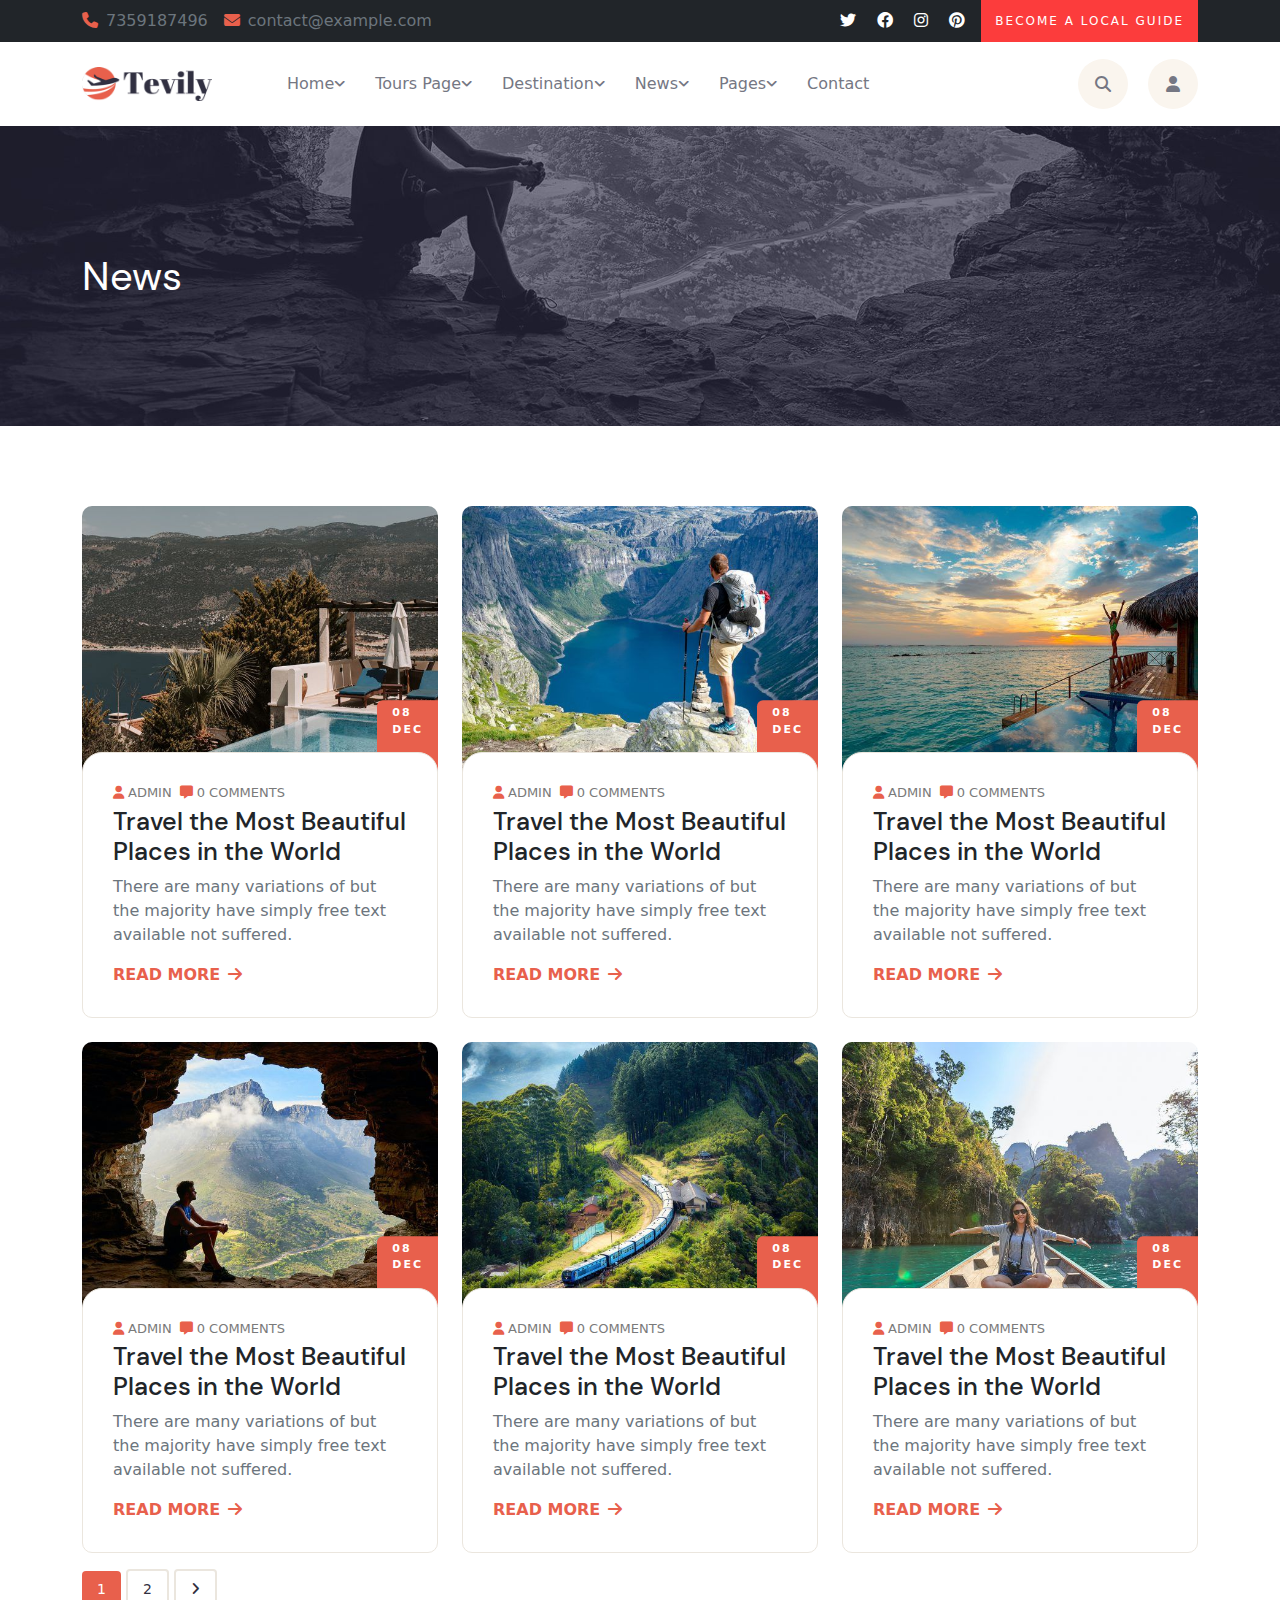
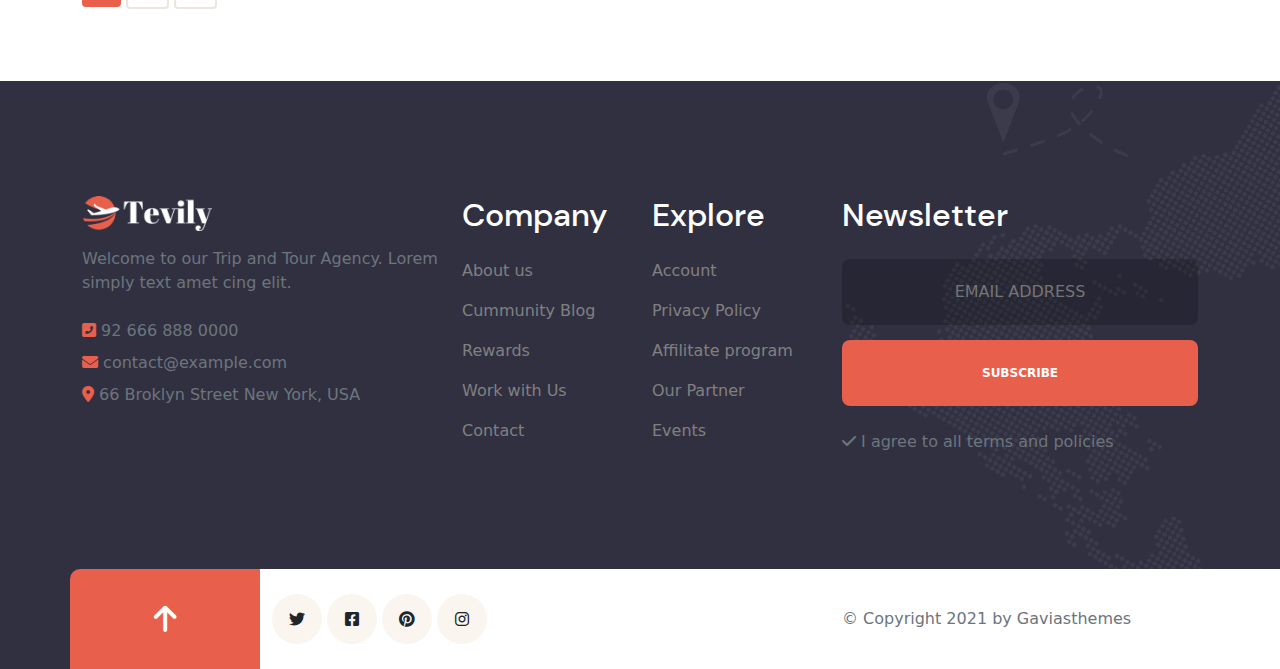
<file: news.html>
<!DOCTYPE html>
<html lang="en">

<head>
    <meta charset="UTF-8">
    <meta name="viewport" content="width=device-width, initial-scale=1.0">
    <title>Tevily – Travel & Tour Booking</title>
    <link rel="shortcut icon" href="image/favicon.png" type="image/x-icon">
    <link rel="stylesheet" href="css/owl.carousel.min.css">
    <link rel="stylesheet" href="css/owl.theme.default.min.css">
    <link rel="stylesheet" href="css/bootstrap.min.css">
    <link rel="stylesheet" href="css/all.min.css">
    <link rel="stylesheet" href="css/style.css">
    <link rel="stylesheet" href="css/mediascreen.css">
</head>

<body>
    <header>
        <div class="bg-dark topbar">
            <div class="container-xl">
                <div class="row justify-content-between align-items-center py-sm-0 py-2">
                    <div class="col-auto d-none d-lg-flex icon1">
                        <a href="#" class="me-3"><i class="fa-solid fa-phone  text-danger me-2"></i><span
                                class="text-secondary">7359187496</span></a>
                        <a href="#"><i class="fa-solid fa-envelope text-danger me-2"></i><span
                                class="text-secondary ">contact@example.com</span></a>
                    </div>
                    <div class="col-lg-auto">
                        <div class="d-flex align-items-center justify-content-between">
                            <div class="text-lg-end p-0 icon1">
                                <a href="#" class="text-white me-3"><i class="fab fa-twitter"></i></a>
                                <a href="#" class="text-white me-3"><i class="fab fa-facebook"></i></a>
                                <a href="#" class="text-white me-3"><i class="fab fa-instagram"></i></a>
                                <a href="#" class="text-white me-3"><i class="fab fa-pinterest"></i></a>
                            </div>
                            <div class="text-lg-start text-sm-end top-header p-0 d-sm-block d-none">
                                <a href="#" class="btn btn-danger become">BECOME A LOCAL GUIDE</a>
                            </div>
                        </div>
                    </div>
                </div>
            </div>
        </div>
        <div class="box shadow-sm mb-6 bg-body header_10">
            <div class="container-xl p-rel">
                <div class="row justify-content-between align-items-center py-lg-0 py-2">
                    <div class="col-lg-2 col-md-3 col-5">
                        <div class="logo">
                            <img src="image/logo.png" alt="">
                        </div>
                    </div>
                    <div class="col-lg-8 d-none d-lg-flex">
                        <ul class="menu d-flex list-unstyled mb-0">
                            <li><a href="#">home<i class="fa-solid fa-angle-down"></i></a>
                                <ul class="sub-menu list-unstyled">
                                    <li><a href="index.html">home1</a></li>
                                    <li><a href="#">home2</a></li>
                                    <li><a href="#">home3</a></li>
                                </ul>
                            </li>
                            <li><a href="#">Tours Page<i class="fa-solid fa-angle-down"></i></a>
                                <ul class="sub-menu list-unstyled">
                                    <li><a href="tours.html">tours-top search</a></li>
                                    <li><a href="#">tours-sidebar filter</a></li>
                                    <li><a href="#">Tours – List View</a></li>
                                    <li><a href="#">Tour Single – Layout I</a></li>
                                </ul>
                            </li>
                            <li><a href="#">Destination<i class="fa-solid fa-angle-down"></i></a>
                                <ul class="sub-menu list-unstyled">
                                    <li><a href="Destination.html">Destination List I</a></li>
                                    <li><a href="#">Destination List II</a></li>
                                    <li><a href="#">Destination Detail</a></li>
                                </ul>
                            </li>
                            <li><a href="#">News<i class="fa-solid fa-angle-down"></i></a>
                                <ul class="sub-menu list-unstyled">
                                    <li><a href="news.html">News I</a></li>
                                    <li><a href="#">News II</a></li>
                                    <li><a href="#">Single</a></li>
                                </ul>
                            </li>
                            <li class="p-unset"><a href="#">Pages<i class="fa-solid fa-angle-down"></i></a>
                                <div class="mega-menu">
                                    <div class="d-flex">
                                        <ul class="sub-menu1 list-unstyled">
                                            <li><a href="#" class="text-dark">pages I</a></li>
                                            <li><a href="pages.html">About</a></li>
                                            <li><a href="#">Portfolio Page</a></li>
                                            <li><a href="#">Gallery</a></li>
                                            <li><a href="#">Shop Page</a></li>
                                            <li><a href="#">Tour Single – Layout II</a></li>
                                        </ul>
                                        <ul class="sub-menu1 list-unstyled">
                                            <li><a href="#" class="text-dark">pages I</a></li>
                                            <li><a href="pages.html">Events Grid</a></li>
                                            <li><a href="#">Events Month</a></li>
                                            <li><a href="#">Careers</a></li>
                                            <li><a href="#">Our Partner</a></li>
                                        </ul>
                                        <ul class="sub-menu1 list-unstyled">
                                            <li><a href="#" class="text-dark">pages I</a></li>
                                            <li><a href="p">Our Team</a></li>
                                            <li><a href="#">Our Awards</a></li>
                                            <li><a href="#">404 Page</a></li>
                                            <li><a href="#">Contact II</a></li>
                                        </ul>
                                    </div>

                                </div>
                            </li>
                            <li><a href="contact.html">Contact</a></li>
                        </ul>
                    </div>
                    <div class="col-lg-2 col-md-2 justify-content-end d-none d-lg-flex">
                        <div class="icon">
                            <a href="#"><i class="fa-solid fa-magnifying-glass"></i></a>
                            <a href="#"><i class="fa-solid fa-user"></i></a>
                        </div>
                    </div>
                    <div class="col-md-9 col-7 d-lg-none ">
                        <div class="toggle d-flex align-items-center justify-content-end">
                            <a href="#" class="me-3"><i class="fa-solid fa-user text-secondary"></i></a>
                            <i class="fa-solid fa-bars"></i>
                        </div>
                    </div>
                </div>

                <!--  mob menu -->
                <div class="mob-menu close">
                    <div class="mob-logo">
                        <img src="image/logo.png" alt="" class="img-fuild">
                    </div>
                    <ul class="mob-menu-bar list-unstyled">
                        <li><a href="#">home<i class="fa-solid fa-angle-down"></i></a>
                            <ul class="mob-sub-menu list-unstyled">
                                <li><a href="index.html">home1</a></li>
                                <li><a href="#">home2</a></li>
                                <li><a href="#">home3</a></li>
                            </ul>
                        </li>
                        <li><a href="#">Tours Page<i class="fa-solid fa-angle-down"></i></a>
                            <ul class="mob-sub-menu list-unstyled">
                                <li><a href="tours.html">page1</a></li>
                                <li><a href="#">page2</a></li>
                                <li><a href="#">page3</a></li>
                            </ul>
                        </li>
                        <li><a href="#">Destination<i class="fa-solid fa-angle-down"></i></a>
                            <ul class="mob-sub-menu list-unstyled">
                                <li><a href="Destination.html">tours-top search</a></li>
                                <li><a href="#">tours-sidebar filter</a></li>
                                <li><a href="#">Tours – List View</a></li>
                                <li><a href="#">Tour Single – Layout I</a></li>
                            </ul>
                        </li>
                        <li><a href="#">News<i class="fa-solid fa-angle-down"></i></a>
                            <ul class="mob-sub-menu list-unstyled">
                                <li><a href="Destination.html">Destination List I</a></li>
                                <li><a href="#">Destination List II</a></li>
                                <li><a href="#">Destination Detail</a></li>
                            </ul>
                        </li>
                        <li><a href="#">Pages<i class="fa-solid fa-angle-down"></i></a>
                            <ul class="mob-sub-menu list-unstyled">
                                <li><a href="pages.html">pages I</a></li>
                                <li><a href="#">pages II</a></li>
                                <li><a href="#">pages III</a></li>
                            </ul>
                        </li>
                        <li><a href="contact.html">Contact</a></li>
                    </ul>
                </div>
            </div>
        </div>

    </header>

    <section>
        <div class="owl-carousel owl-theme" id="slider7">
            <div class="item">
                <div class="news-img">
                    <div class="container">
                        <div class="text-white text-start">
                            <h2 class="display-6 m-0">News</h2>
                        </div>
                    </div>
                </div>
            </div>
            <div class="item">
                <div class="news-img">
                    <div class="container">
                        <div class="text-white text-start">
                            <h2 class="display-6 m-0">News</h2>
                        </div>
                    </div>
                </div>
            </div>
            <div class="item">
                <div class="news-img">
                    <div class="container">
                        <div class="text-white text-start">
                            <h2 class="display-6 m-0">News</h2>
                        </div>
                    </div>
                </div>
            </div>
            <div class="item">
                <div class="news-img">
                    <div class="container">
                        <div class="text-white text-start">
                            <h2 class="display-6 m-0">News</h2>
                        </div>
                    </div>
                </div>
            </div>
        </div>



    </section>

    <section class="pt">
        <div class="container-xl">
            <div class="row g-4">
                <div class="col-lg-4  col-sm-6 ">
                    <div class="slider2-img">
                        <div class="slider6-img">
                            <img src="image/post-1-580x450.jpg" alt="" class="img-fuild w-100">
                            <div class="icon-featured1">
                                <p>
                                    <span class="d-block">08</span>
                                    <span>dec</span>
                                </p>
                            </div>
                        </div>
                    </div>
                    <div class="slider-text">
                        <div class="slider-icon2 d-flex">
                            <p class="m-0"><i class="fa-solid fa-user text-danger pe-1"></i>admin</p>
                            <p class="ps-2 m-0"><i class="fa-solid fa-message text-danger pe-1"></i>0 Comments</p>
                        </div>
                        <h5 class="pt-1">Travel the Most Beautiful Places in the World</h5>
                        <div class="ba-address">
                            <p class="text-secondary"> There are many variations of but the majority have simply free
                                text available not
                                suffered.</p>
                        </div>
                        <div class="meta-right">
                            <a href="#" class="text-danger text-uppercase fw-bold">read more<i
                                    class="fa-solid fa-arrow-right ps-2"></i></a>
                        </div>
                    </div>
                </div>
                <div class="col-lg-4  col-sm-6 ">
                    <div class="slider2-img">
                        <div class="slider6-img">
                            <img src="image/post-2-580x450.jpg" alt="" class="img-fuild w-100">
                            <div class="icon-featured1">
                                <p>
                                    <span class="d-block">08</span>
                                    <span>dec</span>
                                </p>
                            </div>
                        </div>
                    </div>
                    <div class="slider-text">
                        <div class="slider-icon2 d-flex">
                            <p class="m-0"><i class="fa-solid fa-user text-danger pe-1"></i>admin</p>
                            <p class="ps-2 m-0"><i class="fa-solid fa-message text-danger pe-1"></i>0 Comments</p>
                        </div>
                        <h5 class="pt-1">Travel the Most Beautiful Places in the World</h5>
                        <div class="ba-address">
                            <p class="text-secondary"> There are many variations of but the majority have simply free
                                text available not
                                suffered.</p>
                        </div>
                        <div class="meta-right">
                            <a href="#" class="text-danger text-uppercase fw-bold">read more<i
                                    class="fa-solid fa-arrow-right ps-2"></i></a>
                        </div>
                    </div>
                </div>
                <div class="col-lg-4  col-sm-6 ">
                    <div class="slider2-img">
                        <div class="slider6-img">
                            <img src="image/post-3-580x450.jpg" alt="" class="img-fuild w-100">
                            <div class="icon-featured1">
                                <p>
                                    <span class="d-block">08</span>
                                    <span>dec</span>
                                </p>
                            </div>
                        </div>
                    </div>
                    <div class="slider-text">
                        <div class="slider-icon2 d-flex">
                            <p class="m-0"><i class="fa-solid fa-user text-danger pe-1"></i>admin</p>
                            <p class="ps-2 m-0"><i class="fa-solid fa-message text-danger pe-1"></i>0 Comments</p>
                        </div>
                        <h5 class="pt-1">Travel the Most Beautiful Places in the World</h5>
                        <div class="ba-address">
                            <p class="text-secondary"> There are many variations of but the majority have simply free
                                text available not
                                suffered.</p>
                        </div>
                        <div class="meta-right">
                            <a href="#" class="text-danger text-uppercase fw-bold">read more<i
                                    class="fa-solid fa-arrow-right ps-2"></i></a>
                        </div>
                    </div>
                </div>
                <div class="col-lg-4  col-sm-6 ">
                    <div class="slider2-img">
                        <div class="slider6-img">
                            <img src="image/post-4-580x450.jpg" alt="" class="img-fuild w-100">
                            <div class="icon-featured1">
                                <p>
                                    <span class="d-block">08</span>
                                    <span>dec</span>
                                </p>
                            </div>
                        </div>
                    </div>
                    <div class="slider-text">
                        <div class="slider-icon2 d-flex">
                            <p class="m-0"><i class="fa-solid fa-user text-danger pe-1"></i>admin</p>
                            <p class="ps-2 m-0"><i class="fa-solid fa-message text-danger pe-1"></i>0 Comments</p>
                        </div>
                        <h5 class="pt-1">Travel the Most Beautiful Places in the World</h5>
                        <div class="ba-address">
                            <p class="text-secondary"> There are many variations of but the majority have simply free
                                text available not
                                suffered.</p>
                        </div>
                        <div class="meta-right">
                            <a href="#" class="text-danger text-uppercase fw-bold">read more<i
                                    class="fa-solid fa-arrow-right ps-2"></i></a>
                        </div>
                    </div>
                </div>
                <div class="col-lg-4  col-sm-6 ">
                    <div class="slider2-img">
                        <div class="slider6-img">
                            <img src="image/post-5-580x450.jpg" alt="" class="img-fuild w-100">
                            <div class="icon-featured1">
                                <p>
                                    <span class="d-block">08</span>
                                    <span>dec</span>
                                </p>
                            </div>
                        </div>
                    </div>
                    <div class="slider-text">
                        <div class="slider-icon2 d-flex">
                            <p class="m-0"><i class="fa-solid fa-user text-danger pe-1"></i>admin</p>
                            <p class="ps-2 m-0"><i class="fa-solid fa-message text-danger pe-1"></i>0 Comments</p>
                        </div>
                        <h5 class="pt-1">Travel the Most Beautiful Places in the World</h5>
                        <div class="ba-address">
                            <p class="text-secondary"> There are many variations of but the majority have simply free
                                text available not
                                suffered.</p>
                        </div>
                        <div class="meta-right">
                            <a href="#" class="text-danger text-uppercase fw-bold">read more<i
                                    class="fa-solid fa-arrow-right ps-2"></i></a>
                        </div>
                    </div>
                </div>
                <div class="col-lg-4  col-sm-6 ">
                    <div class="slider2-img">
                        <div class="slider6-img">
                            <img src="image/post-6-580x450.jpg" alt="" class="img-fuild w-100">
                            <div class="icon-featured1">
                                <p>
                                    <span class="d-block">08</span>
                                    <span>dec</span>
                                </p>
                            </div>
                        </div>
                    </div>
                    <div class="slider-text">
                        <div class="slider-icon2 d-flex">
                            <p class="m-0"><i class="fa-solid fa-user text-danger pe-1"></i>admin</p>
                            <p class="ps-2 m-0"><i class="fa-solid fa-message text-danger pe-1"></i>0 Comments</p>
                        </div>
                        <h5 class="pt-1">Travel the Most Beautiful Places in the World</h5>
                        <div class="ba-address">
                            <p class="text-secondary"> There are many variations of but the majority have simply free
                                text available not
                                suffered.</p>
                        </div>
                        <div class="meta-right">
                            <a href="#" class="text-danger text-uppercase fw-bold">read more<i
                                    class="fa-solid fa-arrow-right ps-2"></i></a>
                        </div>
                    </div>
                </div>
                <div class="tours-icon1">
                    <a href="#">1</a>
                    <a href="#">2</a>
                    <a href="#"><i class="fa-solid fa-angle-right fw-6"></i></a>
                </div>
            </div>
        </div>
    </section>
 
    <footer class="pt">
        <div class="bg-img5">
            <div class="container-xl">
                <div class="row">
                    <div class="col-lg-4 col-md-6 col-sm-6text-white">
                        <div class="logo pb-3">
                            <img src="image/logo-white.png" alt="" class="img-fuild">
                        </div>
                        <div class="text-secondary pb-3">Welcome to our Trip and Tour Agency. Lorem simply text amet
                            cing elit.</div>
                        <div class="cont-info">
                            <div>
                                <ul class="list-unstyled">
                                    <li class="li pt-2">
                                        <span class="icon text-danger"><i aria-hidden="true"
                                                class="fas fa-phone-square-alt"></i></span>
                                        <a href="#" class="text-secondary">92 666 888 0000</a>
                                    </li>
                                    <li class="li pt-2">
                                        <span class="icon text-danger"><i aria-hidden="true"
                                                class="fas fa-envelope"></i></span>
                                        <a href="#" class="text-secondary">contact@example.com</a>
                                    </li>
                                    <li class="pt-2">
                                        <span class="icon text-danger"><i aria-hidden="true"
                                                class="fas fa-map-marker-alt"></i></span>
                                        <a href="#" class="text-secondary">66 Broklyn Street New York, USA</a>
                                    </li>
                                </ul>
                            </div>
                        </div>
                    </div>
                    <div class="col-lg-2 col-md-6 col-sm-6 text-white">
                        <div class="header">
                            <h2 class="pb-3">Company</h2>
                            <ul class="footer-menu list-unstyled">
                                <li><a href="#">About us </a></li>
                                <li class="pt-3"><a href="#">Cummunity Blog</a></li>
                                <li class="pt-3"><a href="#">Rewards</a></li>
                                <li class="pt-3"><a href="#">Work with Us</a></li>
                                <li class="pt-3"><a href="#">Contact</a></li>
                            </ul>
                        </div>
                    </div>
                    <div class="col-lg-2 col-md-6 col-sm-6 text-white">
                        <div class="header">
                            <h2 class="pb-3">Explore</h2>
                            <ul class="footer-menu list-unstyled">
                                <li><a href="#">Account</a></li>
                                <li class="pt-3"><a href="#">Privacy Policy</a></li>
                                <li class="pt-3"><a href="#">Affilitate program</a></li>
                                <li class="pt-3"><a href="#">Our Partner</a></li>
                                <li class="pt-3"><a href="#">Events</a></li>
                            </ul>
                        </div>
                    </div>
                    <div class="col-lg-4 col-md-6 col-sm-6 text-white">
                        <div>
                            <h2 class="pb-3">Newsletter</h2>
                            <from class="footer-from">
                                <input type="text" placeholder="email address">
                                <input type="button" value="subscribe">
                                <div class="from-icon pt-4">
                                    <i class="fa-solid fa-check text-secondary"></i>
                                    <a href="#" class="text-secondary"> I agree to all terms and policies </a>
                                </div>
                            </from>
                        </div>
                    </div>
                </div>
            </div>

        </div>
        <div class="g-color">
            <div class="container-xl">
                <div class="row  align-items-center">
                    <div class="col-lg-2 col-3 p-0">
                        <div class="footer-icon text-center">
                            <i class="fa-solid fa-arrow-up"></i>
                        </div>
                    </div>
                    <div class="col-lg-6 col-9">
                        <div class="footer-twitter">
                            <i class="fab fa-twitter"></i>
                            <i class="fab fa-facebook-square"></i>
                            <i class="fab fa-pinterest"></i>
                            <i class="fab fa-instagram"></i>
                        </div>
                    </div>
                    <div class="col-lg-4 pt-3">
                        <p class="text-secondary">© Copyright 2021 by Gaviasthemes </p>
                    </div>
                </div>
            </div>
        </div>

    </footer>


    <script src="js/jquery-3.6.4.min.js"></script>
    <script src="js/owl.carousel.min.js"></script>
    <script src="js/custom.js"></script>
</body>

</html>
</file>
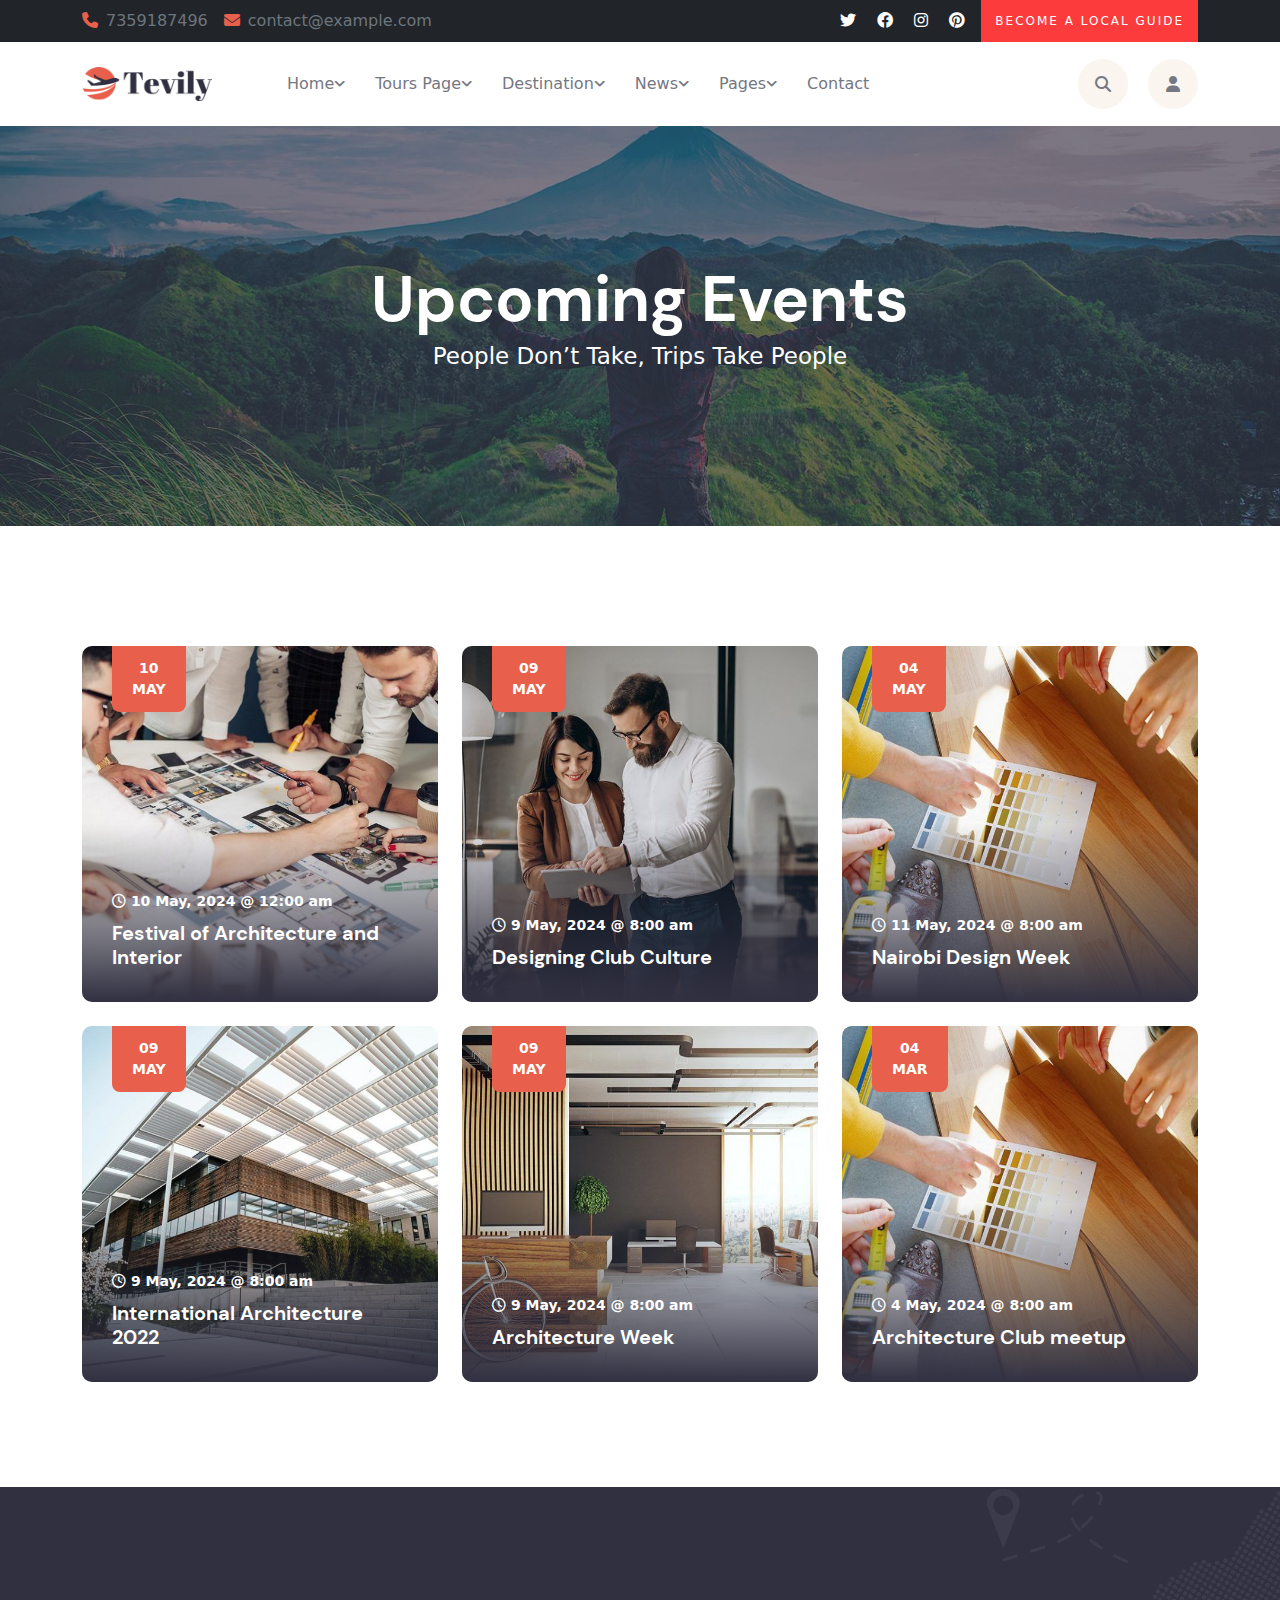
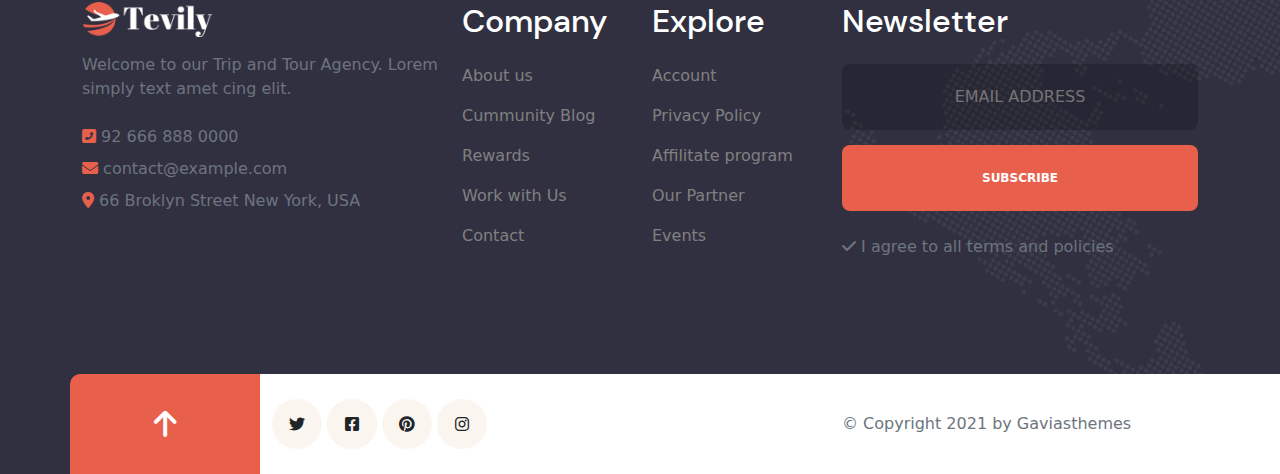
<file: pages.html>
<!DOCTYPE html>
<html lang="en">

<head>
    <meta charset="UTF-8">
    <meta name="viewport" content="width=device-width, initial-scale=1.0">
    <title>Tevily – Travel & Tour Booking</title>
    <link rel="shortcut icon" href="image/favicon.png" type="image/x-icon">
    <link rel="stylesheet" href="css/owl.carousel.min.css">
    <link rel="stylesheet" href="css/owl.theme.default.min.css">
    <link rel="stylesheet" href="css/bootstrap.min.css">
    <link rel="stylesheet" href="css/all.min.css">
    <link rel="stylesheet" href="css/style.css">
    <link rel="stylesheet" href="css/mediascreen.css">
</head>

<body>
    <header>
        <div class="bg-dark topbar">
            <div class="container-xl">
                <div class="row justify-content-between align-items-center py-sm-0 py-2">
                    <div class="col-auto d-none d-lg-flex icon1">
                        <a href="#" class="me-3"><i class="fa-solid fa-phone  text-danger me-2"></i><span
                                class="text-secondary">7359187496</span></a>
                        <a href="#"><i class="fa-solid fa-envelope text-danger me-2"></i><span
                                class="text-secondary ">contact@example.com</span></a>
                    </div>
                    <div class="col-lg-auto">
                        <div class="d-flex align-items-center justify-content-between">
                            <div class="text-lg-end p-0 icon1">
                                <a href="#" class="text-white me-3"><i class="fab fa-twitter"></i></a>
                                <a href="#" class="text-white me-3"><i class="fab fa-facebook"></i></a>
                                <a href="#" class="text-white me-3"><i class="fab fa-instagram"></i></a>
                                <a href="#" class="text-white me-3"><i class="fab fa-pinterest"></i></a>
                            </div>
                            <div class="text-lg-start text-sm-end top-header p-0 d-sm-block d-none">
                                <a href="#" class="btn btn-danger become">BECOME A LOCAL GUIDE</a>
                            </div>
                        </div>
                    </div>
                </div>
            </div>
        </div>
        <div class="box shadow-sm mb-6 bg-body header_10">
            <div class="container-xl p-rel">
                <div class="row justify-content-between align-items-center py-lg-0 py-2">
                    <div class="col-lg-2 col-md-3 col-5">
                        <div class="logo">
                            <img src="image/logo.png" alt="">
                        </div>
                    </div>
                    <div class="col-lg-8 d-none d-lg-flex">
                        <ul class="menu d-flex list-unstyled mb-0">
                            <li><a href="#">home<i class="fa-solid fa-angle-down"></i></a>
                                <ul class="sub-menu list-unstyled">
                                    <li><a href="index.html">home1</a></li>
                                    <li><a href="#">home2</a></li>
                                    <li><a href="#">home3</a></li>
                                </ul>
                            </li>
                            <li><a href="#">Tours Page<i class="fa-solid fa-angle-down"></i></a>
                                <ul class="sub-menu list-unstyled">
                                    <li><a href="tours.html">tours-top search</a></li>
                                    <li><a href="#">tours-sidebar filter</a></li>
                                    <li><a href="#">Tours – List View</a></li>
                                    <li><a href="#">Tour Single – Layout I</a></li>
                                </ul>
                            </li>
                            <li><a href="#">Destination<i class="fa-solid fa-angle-down"></i></a>
                                <ul class="sub-menu list-unstyled">
                                    <li><a href="Destination.html">Destination List I</a></li>
                                    <li><a href="#">Destination List II</a></li>
                                    <li><a href="#">Destination Detail</a></li>
                                </ul>
                            </li>
                            <li><a href="#">News<i class="fa-solid fa-angle-down"></i></a>
                                <ul class="sub-menu list-unstyled">
                                    <li><a href="news.html">News I</a></li>
                                    <li><a href="#">News II</a></li>
                                    <li><a href="#">Single</a></li>
                                </ul>
                            </li>
                            <li class="p-unset"><a href="#">Pages<i class="fa-solid fa-angle-down"></i></a>
                                <div class="mega-menu">
                                    <div class="d-flex">
                                        <ul class="sub-menu1 list-unstyled">
                                            <li><a href="#" class="text-dark">pages I</a></li>
                                            <li><a href="pages.html">About</a></li>
                                            <li><a href="#">Portfolio Page</a></li>
                                            <li><a href="#">Gallery</a></li>
                                            <li><a href="#">Shop Page</a></li>
                                            <li><a href="#">Tour Single – Layout II</a></li>
                                        </ul>
                                        <ul class="sub-menu1 list-unstyled">
                                            <li><a href="#" class="text-dark">pages I</a></li>
                                            <li><a href="pages.html">Events Grid</a></li>
                                            <li><a href="#">Events Month</a></li>
                                            <li><a href="#">Careers</a></li>
                                            <li><a href="#">Our Partner</a></li>
                                        </ul>
                                        <ul class="sub-menu1 list-unstyled">
                                            <li><a href="#" class="text-dark">pages I</a></li>
                                            <li><a href="p">Our Team</a></li>
                                            <li><a href="#">Our Awards</a></li>
                                            <li><a href="#">404 Page</a></li>
                                            <li><a href="#">Contact II</a></li>
                                        </ul>
                                    </div>

                                </div>
                            </li>
                            <li><a href="contact.html">Contact</a></li>
                        </ul>
                    </div>
                    <div class="col-lg-2 col-md-2 justify-content-end d-none d-lg-flex">
                        <div class="icon">
                            <a href="#"><i class="fa-solid fa-magnifying-glass"></i></a>
                            <a href="#"><i class="fa-solid fa-user"></i></a>
                        </div>
                    </div>
                    <div class="col-md-9 col-7 d-lg-none ">
                        <div class="toggle d-flex align-items-center justify-content-end">
                            <a href="#" class="me-3"><i class="fa-solid fa-user text-secondary"></i></a>
                            <i class="fa-solid fa-bars"></i>
                        </div>
                    </div>
                </div>

                <!--  mob menu -->
                <div class="mob-menu close">
                    <div class="mob-logo">
                        <img src="image/logo.png" alt="" class="img-fuild">
                    </div>
                    <ul class="mob-menu-bar list-unstyled">
                        <li><a href="#">home<i class="fa-solid fa-angle-down"></i></a>
                            <ul class="mob-sub-menu list-unstyled">
                                <li><a href="index.html">home1</a></li>
                                <li><a href="#">home2</a></li>
                                <li><a href="#">home3</a></li>
                            </ul>
                        </li>
                        <li><a href="#">Tours Page<i class="fa-solid fa-angle-down"></i></a>
                            <ul class="mob-sub-menu list-unstyled">
                                <li><a href="tours.html">page1</a></li>
                                <li><a href="#">page2</a></li>
                                <li><a href="#">page3</a></li>
                            </ul>
                        </li>
                        <li><a href="#">Destination<i class="fa-solid fa-angle-down"></i></a>
                            <ul class="mob-sub-menu list-unstyled">
                                <li><a href="Destination.html">tours-top search</a></li>
                                <li><a href="#">tours-sidebar filter</a></li>
                                <li><a href="#">Tours – List View</a></li>
                                <li><a href="#">Tour Single – Layout I</a></li>
                            </ul>
                        </li>
                        <li><a href="#">News<i class="fa-solid fa-angle-down"></i></a>
                            <ul class="mob-sub-menu list-unstyled">
                                <li><a href="Destination.html">Destination List I</a></li>
                                <li><a href="#">Destination List II</a></li>
                                <li><a href="#">Destination Detail</a></li>
                            </ul>
                        </li>
                        <li><a href="#">Pages<i class="fa-solid fa-angle-down"></i></a>
                            <ul class="mob-sub-menu list-unstyled">
                                <li><a href="pages.html">pages I</a></li>
                                <li><a href="#">pages II</a></li>
                                <li><a href="#">pages III</a></li>
                            </ul>
                        </li>
                        <li><a href="contact.html">Contact</a></li>
                    </ul>
                </div>
            </div>
        </div>

    </header>

    <section>
        <div class="owl-carousel owl-theme" id="slider7">
            <div class="item">
                <div class="pages-img">
                    <div class="container">
                        <div class="text-white">
                            <h2 class="display-3 fw-bolder m-0">Upcoming Events</h2>
                            <p class="pages-p">People Don’t Take, Trips Take People</p>
                        </div>
                    </div>
                </div>
            </div>
            <div class="item">
                <div class="pages-img">
                    <div class="container">
                        <div class="text-white">
                            <h2 class="display-3 m-0">Upcoming Events</h2>
                            <p class="pages-p">People Don’t Take, Trips Take People</p>
                        </div>
                    </div>
                </div>
            </div>
            <div class="item">
                <div class="pages-img">
                    <div class="text-white">
                        <h2 class="display-3 m-0">Upcoming Events</h2>
                        <p class="pages-p">People Don’t Take, Trips Take People</p>
                    </div>
                </div>
            </div>
            <div class="item">
                <div class="pages-img">
                    <div class="container">
                        <div class="text-white">
                            <h2 class="display-3 m-0">Upcoming Events</h2>
                            <p class="pages-p">People Don’t Take, Trips Take People</p>
                        </div>
                    </div>
                </div>
            </div>
        </div>
    </section>

    <section class="pd">
        <div class="container-xl">
            <div class="row g-4">
                <div class="col-lg-4 col-sm-6">
                    <div class="#">
                        <div class="pages-img1">
                            <div class="pages-img-1">
                                <img src="image/event-1-600x600.jpg" alt="" class="w-100 img-fuild">
                            </div>
                            <div class="page-text">
                                <span>
                                    <i class="far fa-clock"></i>
                                    <span>10 May, 2024 @ 12:00 am </span>
                                </span>                  
                                <h3 class="pt-2"> Festival of Architecture and Interior</h3>
                            </div>
                            <div class="pages-date">
                                <div class="day">10</div>
                                <div class="month">may</div>
                            </div>
                        </div>
                    </div>                  
                </div>
                <div class="col-lg-4 col-sm-6">
                    <div class="#">
                        <div class="pages-img1">
                            <div class="pages-img-1">
                                <img src="image/event-2-600x600.jpg" alt="" class="w-100 img-fuild">
                            </div>
                            <div class="page-text">
                                <span>
                                    <i class="far fa-clock"></i>
                                    <span>9 May, 2024 @ 8:00 am </span>
                                </span>                  
                                <h3 class="pt-2">  Designing Club Culture</h3>
                            </div>
                            <div class="pages-date">
                                <div class="day">09</div>
                                <div class="month">may</div>
                            </div>
                        </div>
                    </div> 
                </div>
                <div class="col-lg-4 col-sm-6">
                    <div class="#">
                        <div class="pages-img1">
                            <div class="pages-img-1">
                                <img src="image/event-3-600x600.jpg" alt="" class="w-100 img-fuild">
                            </div>
                            <div class="page-text">
                                <span>
                                    <i class="far fa-clock"></i>
                                    <span>11 May, 2024 @ 8:00 am </span>
                                </span>                  
                                <h3 class="pt-2"> Nairobi Design Week</h3>
                            </div>
                            <div class="pages-date">
                                <div class="day">04</div>
                                <div class="month">may</div>
                            </div>
                        </div>
                    </div> 
                </div>
                <div class="col-lg-4 col-sm-6">
                    <div class="#">
                        <div class="pages-img1">
                            <div class="pages-img-1">
                                <img src="image/event-4-600x600.jpg" alt="" class="w-100 img-fuild">
                            </div>
                            <div class="page-text">
                                <span>
                                    <i class="far fa-clock"></i>
                                    <span>9 May, 2024 @ 8:00 am </span>
                                </span>                  
                                <h3 class="pt-2"> International Architecture 2022</h3>
                            </div>
                            <div class="pages-date">
                                <div class="day">09</div>
                                <div class="month">may</div>
                            </div>
                        </div>
                    </div>                  
                </div>
                <div class="col-lg-4 col-sm-6">
                    <div class="#">
                        <div class="pages-img1">
                            <div class="pages-img-1">
                                <img src="image/event-5-600x600.jpg" alt="" class="w-100 img-fuild">
                            </div>
                            <div class="page-text">
                                <span>
                                    <i class="far fa-clock"></i>
                                    <span>9 May, 2024 @ 8:00 am </span>
                                </span>                  
                                <h3 class="pt-2"> Architecture Week</h3>
                            </div>
                            <div class="pages-date">
                                <div class="day">09</div>
                                <div class="month">may</div>
                            </div>
                        </div>
                    </div> 
                </div>
                <div class="col-lg-4 col-sm-6">
                    <div class="#">
                        <div class="pages-img1">
                            <div class="pages-img-1">
                                <img src="image/event-3-600x600.jpg" alt="" class="w-100 img-fuild">
                            </div>
                            <div class="page-text">
                                <span>
                                    <i class="far fa-clock"></i>
                                    <span>4 May, 2024 @ 8:00 am </span>
                                </span>                  
                                <h3 class="pt-2"> Architecture Club meetup</h3>
                            </div>
                            <div class="pages-date">
                                <div class="day">04</div>
                                <div class="month">mar</div>
                            </div>
                        </div>
                    </div> 
                </div>
            </div>
        </div>
    </section>

    <footer>
        <div class="bg-img5">
            <div class="container-xl">
                <div class="row">
                    <div class="col-lg-4 col-md-6 col-sm-6text-white">
                        <div class="logo pb-3">
                            <img src="image/logo-white.png" alt="" class="img-fuild">
                        </div>
                        <div class="text-secondary pb-3">Welcome to our Trip and Tour Agency. Lorem simply text amet
                            cing elit.</div>
                        <div class="cont-info">
                            <div>
                                <ul class="list-unstyled">
                                    <li class="li pt-2">
                                        <span class="icon text-danger"><i aria-hidden="true"
                                                class="fas fa-phone-square-alt"></i></span>
                                        <a href="#" class="text-secondary">92 666 888 0000</a>
                                    </li>
                                    <li class="li pt-2">
                                        <span class="icon text-danger"><i aria-hidden="true"
                                                class="fas fa-envelope"></i></span>
                                        <a href="#" class="text-secondary">contact@example.com</a>
                                    </li>
                                    <li class="pt-2">
                                        <span class="icon text-danger"><i aria-hidden="true"
                                                class="fas fa-map-marker-alt"></i></span>
                                        <a href="#" class="text-secondary">66 Broklyn Street New York, USA</a>
                                    </li>
                                </ul>
                            </div>
                        </div>
                    </div>
                    <div class="col-lg-2 col-md-6 col-sm-6 text-white">
                        <div class="header">
                            <h2 class="pb-3">Company</h2>
                            <ul class="footer-menu list-unstyled">
                                <li><a href="#">About us </a></li>
                                <li class="pt-3"><a href="#">Cummunity Blog</a></li>
                                <li class="pt-3"><a href="#">Rewards</a></li>
                                <li class="pt-3"><a href="#">Work with Us</a></li>
                                <li class="pt-3"><a href="#">Contact</a></li>
                            </ul>
                        </div>
                    </div>
                    <div class="col-lg-2 col-md-6 col-sm-6 text-white">
                        <div class="header">
                            <h2 class="pb-3">Explore</h2>
                            <ul class="footer-menu list-unstyled">
                                <li><a href="#">Account</a></li>
                                <li class="pt-3"><a href="#">Privacy Policy</a></li>
                                <li class="pt-3"><a href="#">Affilitate program</a></li>
                                <li class="pt-3"><a href="#">Our Partner</a></li>
                                <li class="pt-3"><a href="#">Events</a></li>
                            </ul>
                        </div>
                    </div>
                    <div class="col-lg-4 col-md-6 col-sm-6 text-white">
                        <div>
                            <h2 class="pb-3">Newsletter</h2>
                            <from class="footer-from">
                                <input type="text" placeholder="email address">
                                <input type="button" value="subscribe">
                                <div class="from-icon pt-4">
                                    <i class="fa-solid fa-check text-secondary"></i>
                                    <a href="#" class="text-secondary"> I agree to all terms and policies </a>
                                </div>
                            </from>
                        </div>
                    </div>
                </div>
            </div>

        </div>
        <div class="g-color">
            <div class="container-xl">
                <div class="row  align-items-center">
                    <div class="col-lg-2 col-3 p-0">
                        <div class="footer-icon text-center">
                            <i class="fa-solid fa-arrow-up"></i>
                        </div>
                    </div>
                    <div class="col-lg-6 col-9">
                        <div class="footer-twitter">
                            <i class="fab fa-twitter"></i>
                            <i class="fab fa-facebook-square"></i>
                            <i class="fab fa-pinterest"></i>
                            <i class="fab fa-instagram"></i>
                        </div>
                    </div>
                    <div class="col-lg-4 pt-3">
                        <p class="text-secondary">© Copyright 2021 by Gaviasthemes </p>
                    </div>
                </div>
            </div>
        </div>

    </footer>






    <script src="js/jquery-3.6.4.min.js"></script>
    <script src="js/owl.carousel.min.js"></script>
    <script src="js/custom.js"></script>
</body>

</html>
</file>
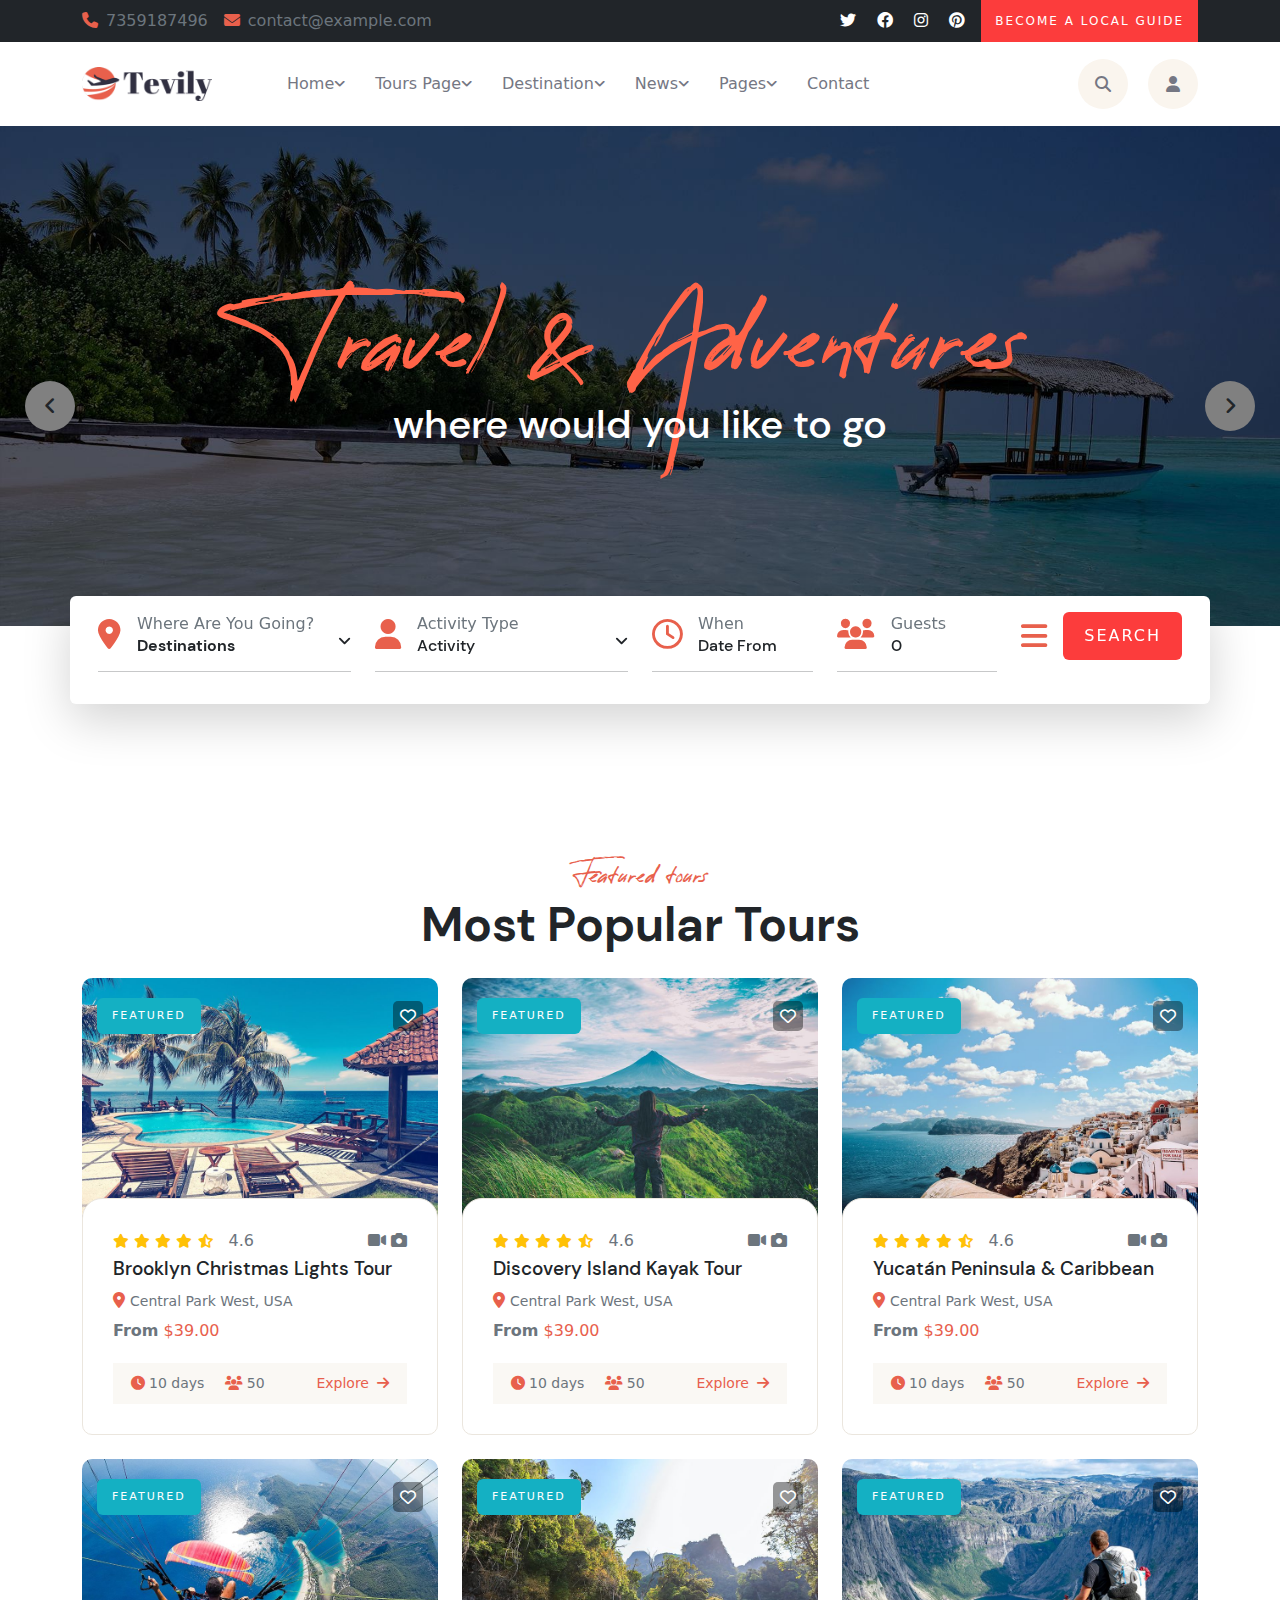
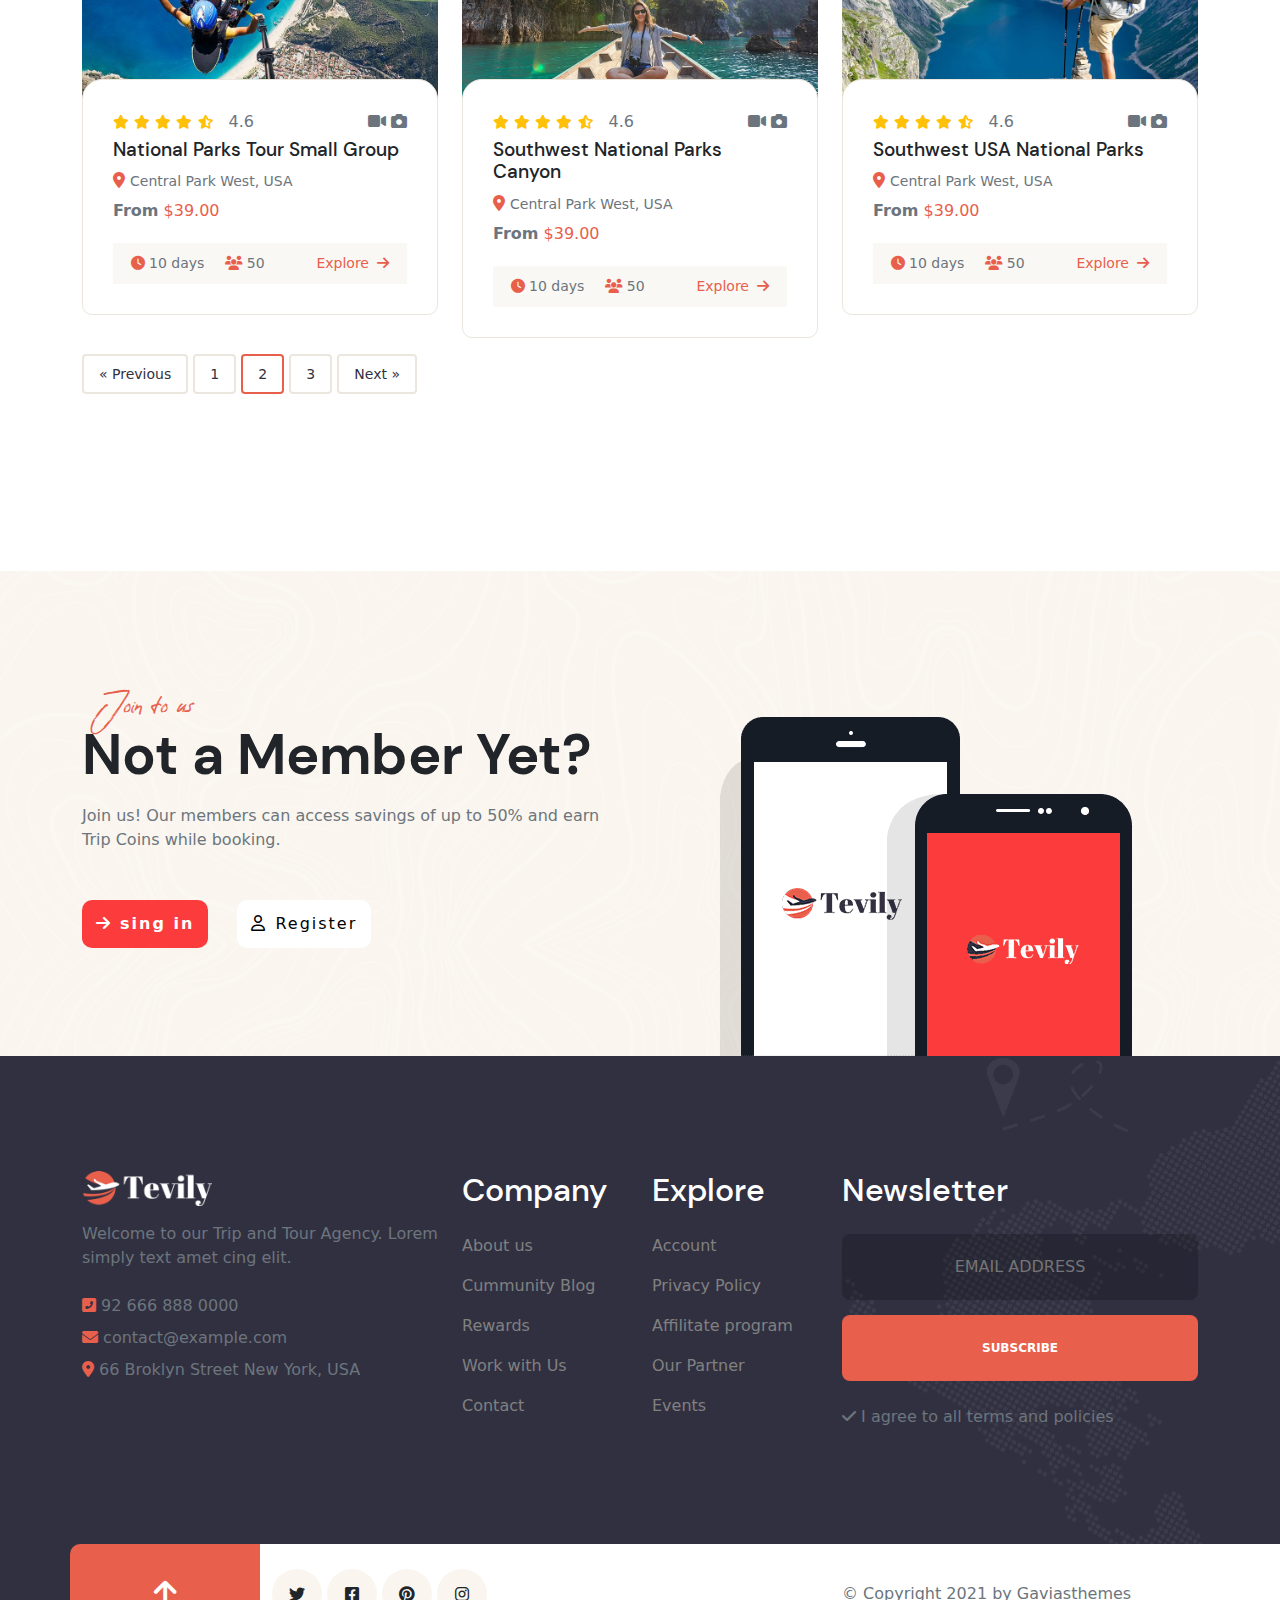
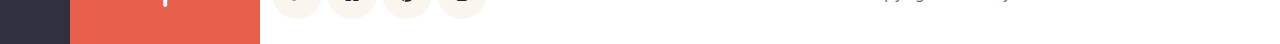
<file: tours.html>
<!DOCTYPE html>
<html lang="en">
<head>
    <meta charset="UTF-8">
    <meta name="viewport" content="width=device-width, initial-scale=1.0">
    <title>Tevily – Travel & Tour Booking</title>
    <link rel="shortcut icon" href="image/favicon.png" type="image/x-icon">
    <link rel="stylesheet" href="css/owl.carousel.min.css">
    <link rel="stylesheet" href="css/owl.theme.default.min.css">
    <link rel="stylesheet" href="css/bootstrap.min.css">
    <link rel="stylesheet" href="css/all.min.css">
    <link rel="stylesheet" href="css/style.css">
    <link rel="stylesheet" href="css/mediascreen.css">
</head>
<body>
    <header>
        <div class="bg-dark topbar">
            <div class="container-xl">
                <div class="row justify-content-between align-items-center py-sm-0 py-2">
                    <div class="col-auto d-none d-lg-flex icon1">
                        <a href="#" class="me-3"><i class="fa-solid fa-phone  text-danger me-2"></i><span
                                class="text-secondary">7359187496</span></a>
                        <a href="#"><i class="fa-solid fa-envelope text-danger me-2"></i><span
                                class="text-secondary ">contact@example.com</span></a>
                    </div>
                    <div class="col-lg-auto">
                        <div class="d-flex align-items-center justify-content-between">
                            <div class="text-lg-end p-0 icon1">
                                <a href="#" class="text-white me-3"><i class="fab fa-twitter"></i></a>
                                <a href="#" class="text-white me-3"><i class="fab fa-facebook"></i></a>
                                <a href="#" class="text-white me-3"><i class="fab fa-instagram"></i></a>
                                <a href="#" class="text-white me-3"><i class="fab fa-pinterest"></i></a>
                            </div>
                            <div class="text-lg-start text-sm-end top-header p-0 d-sm-block d-none">
                                <a href="#" class="btn btn-danger become">BECOME A LOCAL GUIDE</a>
                            </div>
                        </div>
                    </div>
                </div>
            </div>
        </div>
        <div class="box shadow-sm mb-6 bg-body header_10">
            <div class="container-xl p-rel">
                <div class="row justify-content-between align-items-center py-lg-0 py-2">
                    <div class="col-lg-2 col-md-3 col-5">
                        <div class="logo">
                            <img src="image/logo.png" alt="">
                        </div>
                    </div>
                    <div class="col-lg-8 d-none d-lg-flex">
                        <ul class="menu d-flex list-unstyled mb-0">
                            <li><a href="#">home<i class="fa-solid fa-angle-down"></i></a>
                                <ul class="sub-menu list-unstyled">
                                    <li><a href="index.html">home1</a></li>
                                    <li><a href="#">home2</a></li>
                                    <li><a href="#">home3</a></li>
                                </ul>
                            </li>
                            <li><a href="#">Tours Page<i class="fa-solid fa-angle-down"></i></a>
                                <ul class="sub-menu list-unstyled">
                                    <li><a href="tours.html">tours-top search</a></li>
                                    <li><a href="#">tours-sidebar filter</a></li>
                                    <li><a href="#">Tours – List View</a></li>
                                    <li><a href="#">Tour Single – Layout I</a></li>
                                </ul>
                            </li>
                            <li><a href="#">Destination<i class="fa-solid fa-angle-down"></i></a>
                                <ul class="sub-menu list-unstyled">
                                    <li><a href="Destination.html">Destination List I</a></li>
                                    <li><a href="#">Destination List II</a></li>
                                    <li><a href="#">Destination Detail</a></li>
                                </ul>
                            </li>
                            <li><a href="#">News<i class="fa-solid fa-angle-down"></i></a>
                                <ul class="sub-menu list-unstyled">
                                    <li><a href="news.html">News I</a></li>
                                    <li><a href="#">News II</a></li>
                                    <li><a href="#">Single</a></li>
                                </ul>
                            </li>
                            <li class="p-unset"><a href="#">Pages<i class="fa-solid fa-angle-down"></i></a>
                                <div class="mega-menu">
                                    <div class="d-flex">
                                        <ul class="sub-menu1 list-unstyled">
                                            <li><a href="#" class="text-dark">pages I</a></li>
                                            <li><a href="pages.html">About</a></li>
                                            <li><a href="#">Portfolio Page</a></li>
                                            <li><a href="#">Gallery</a></li>
                                            <li><a href="#">Shop Page</a></li>
                                            <li><a href="#">Tour Single – Layout II</a></li>
                                        </ul>
                                        <ul class="sub-menu1 list-unstyled">
                                            <li><a href="#" class="text-dark">pages I</a></li>
                                            <li><a href="pages.html">Events Grid</a></li>
                                            <li><a href="#">Events Month</a></li>
                                            <li><a href="#">Careers</a></li>
                                            <li><a href="#">Our Partner</a></li>
                                        </ul>
                                        <ul class="sub-menu1 list-unstyled">
                                            <li><a href="#" class="text-dark">pages I</a></li>
                                            <li><a href="p">Our Team</a></li>
                                            <li><a href="#">Our Awards</a></li>
                                            <li><a href="#">404 Page</a></li>
                                            <li><a href="#">Contact II</a></li>
                                        </ul>
                                    </div>

                                </div>
                            </li>
                            <li><a href="contact.html">Contact</a></li>
                        </ul>
                    </div>
                    <div class="col-lg-2 col-md-2 justify-content-end d-none d-lg-flex">
                        <div class="icon">
                            <a href="#"><i class="fa-solid fa-magnifying-glass"></i></a>
                            <a href="#"><i class="fa-solid fa-user"></i></a>
                        </div>
                    </div>
                    <div class="col-md-9 col-7 d-lg-none ">
                        <div class="toggle d-flex align-items-center justify-content-end">
                            <a href="#" class="me-3"><i class="fa-solid fa-user text-secondary"></i></a>
                            <i class="fa-solid fa-bars"></i>
                        </div>
                    </div>
                </div>

                <!--  mob menu -->
                <div class="mob-menu close">
                    <div class="mob-logo">
                        <img src="image/logo.png" alt="" class="img-fuild">
                    </div>
                    <ul class="mob-menu-bar list-unstyled">
                        <li><a href="#">home<i class="fa-solid fa-angle-down"></i></a>
                            <ul class="mob-sub-menu list-unstyled">
                                <li><a href="index.html">home1</a></li>
                                <li><a href="#">home2</a></li>
                                <li><a href="#">home3</a></li>
                            </ul>
                        </li>
                        <li><a href="#">Tours Page<i class="fa-solid fa-angle-down"></i></a>
                            <ul class="mob-sub-menu list-unstyled">
                                <li><a href="tours.html">page1</a></li>
                                <li><a href="#">page2</a></li>
                                <li><a href="#">page3</a></li>
                            </ul>
                        </li>
                        <li><a href="#">Destination<i class="fa-solid fa-angle-down"></i></a>
                            <ul class="mob-sub-menu list-unstyled">
                                <li><a href="Destination.html">tours-top search</a></li>
                                <li><a href="#">tours-sidebar filter</a></li>
                                <li><a href="#">Tours – List View</a></li>
                                <li><a href="#">Tour Single – Layout I</a></li>
                            </ul>
                        </li>
                        <li><a href="#">News<i class="fa-solid fa-angle-down"></i></a>
                            <ul class="mob-sub-menu list-unstyled">
                                <li><a href="Destination.html">Destination List I</a></li>
                                <li><a href="#">Destination List II</a></li>
                                <li><a href="#">Destination Detail</a></li>
                            </ul>
                        </li>
                        <li><a href="#">Pages<i class="fa-solid fa-angle-down"></i></a>
                            <ul class="mob-sub-menu list-unstyled">
                                <li><a href="pages.html">pages I</a></li>
                                <li><a href="#">pages II</a></li>
                                <li><a href="#">pages III</a></li>
                            </ul>
                        </li>
                        <li><a href="contact.html">Contact</a></li>
                    </ul>
                </div>
            </div>
        </div>

    </header>

    <section>
        <div class="owl-carousel owl-theme" id="slider1">
            <div class="item">
                <div class="slider1-img">
                    <div class="container">
                        <div class="text text-center">
                            <h1 class="display-1">Travel & Adventures </h1>
                            <h2>where would you like to go</h2>
                        </div>
                    </div>
                </div>
            </div>
            <div class="item">
                <div class="slider1-img">
                    <div class="container">
                        <div class="text text-center">
                            <h1 class="display-1">Travel & Adventures </h1>
                            <h2>where would you like to go</h2>
                        </div>
                    </div>
                </div>
            </div>
            <div class="item">
                <div class="slider1-img">
                    <div class="text text-center">
                        <h1 class="display-1">Travel & Adventures </h1>
                        <h2>where would you like to go</h2>
                    </div>
                </div>
            </div>
            <div class="item">
                <div class="slider1-img">
                    <div class="container">
                        <div class="text text-center">
                            <h1 class="display-1">Travel & Adventures </h1>
                            <h2>where would you like to go</h2>
                        </div>
                    </div>
                </div>
            </div>
        </div>
        <div class="text-1 px-3">
            <div class="container-xl">
                <div class="row shadow-lg p-3 bg-body rounded transform">
                    <div class="col-lg-3 col-md-5">
                        <div class="icon-1 d-flex align-items-center">
                            <i class="fa-solid fa-location-dot text-danger"></i>
                            <div class="text-2 ps-3 d-flex align-items-center">
                                <div class="text2">
                                    <p class="m-0 text-capitalize text-secondary">where are you going?</p>
                                    <h6 class="m-0 text-capitalize fw-bold">Destinations</h6>
                                </div>
                                <div class="toggle-1">
                                    <i class="fa-solid fa-angle-down"></i>
                                </div>
                                <div class="option">
                                    <ul class="list-unstyled">
                                        <li class="bg-secondary p-1"><a href="#" class="selected ">-destinations-</a>
                                        </li>
                                        <li class="bg-transparent"><a href="#" class="fw-bold ">africa</a></li>
                                        <li class="ps-2 p-1"><a href="#">morocco</a></li>
                                        <li class="ps-2 p-1"><a href="#">nigeria</a></li>
                                        <li class="ps-2 p-1"><a href="#">tanzania</a></li>
                                        <li class="bg-transparent"><a href="#" class="fw-bold ">asia</a></li>
                                        <li class="ps-2 p-1"><a href="#">japan</a></li>
                                        <li class="ps-2 p-1"><a href="#">singapore</a></li>
                                        <li class="ps-2 p-1"><a href="#">thailand</a></li>
                                        <li class="bg-transparent"><a href="#" class="fw-bold ">europe</a></li>
                                        <li class="ps-2 p-1"><a href="#">france</a></li>
                                        <li class="ps-2 p-1"><a href="#">hungary</a></li>
                                        <li class="ps-2 p-1"><a href="#">italy</a></li>
                                        <li class="ps-2 p-1"><a href="#">united kingdom</a></li>
                                    </ul>
                                </div>
                            </div>
                        </div>
                        <hr>
                    </div>
                    <div class="col-lg-3 col-md-5">
                        <div class="icon-1 d-flex align-items-center lg-justify-content-center">
                            <i class="fa-sharp fa-solid fa-user text-danger"></i>
                            <div class="text-2 ps-3">
                                <p class="m-0 text-capitalize text-secondary">activity type</p>
                                <h6 class="m-0 text-capitalize">activity</h6>
                            </div>
                            <div class="toggle-1">
                                <i class="fa-solid fa-angle-down"></i>
                            </div>
                            <div class="option">
                                <ul class="list-unstyled">
                                    <li class="p-1"><a href="#" class="selected">-activity-</a></li>
                                    <li class="ps-2 p-1"><a href="#">Adventures</a></li>
                                    <li class="ps-2 p-1"><a href="#">beache</a></li>
                                    <li class="ps-2 p-1"><a href="#">city tours</a></li>
                                    <li class="ps-2 p-1"><a href="#">cruises</a></li>
                                    <li class="ps-2 p-1"><a href="#">dicovery</a></li>
                                    <li class="ps-2 p-1"><a href="#">historical</a></li>
                                </ul>
                            </div>
                        </div>
                        <hr>
                    </div>
                    <div class="col-lg-2 col-md-5">
                        <div class="icon-1 d-flex align-items-center lg-justify-content-center">
                            <i class="fa-regular fa-clock text-danger"></i>
                            <div class="text-2 ps-3">
                                <p class="m-0 text-capitalize text-secondary">when</p>
                                <h6 class="m-0 text-capitalize">date from</h6>
                            </div>
                        </div>
                        <hr>
                    </div>
                    <div class="col-lg-2 col-md-5">
                        <div class="icon-1 d-flex align-items-center lg-justify-content-center">
                            <i class="fa-solid fa-users text-danger"></i>
                            <div class="text-2 ps-3">
                                <p class="m-0 text-capitalize text-secondary">guests</p>
                                <h6 class="m-0 text-capitalize">0</h6>
                            </div>
                        </div>
                        <hr>
                    </div>
                    <div class="col-lg-2 col-md-2 icon-2">
                        <div class="icon-1 d-flex align-items-center lg-justify-content-center">
                            <i class="fa-solid fa-bars d-none d-md-flex text-danger"></i>
                            <div class="text-2 ps-3 w-100">
                                <a href="#" class="btn btn-danger rounded-2 w-100 text-uppercase">search</a>
                            </div>
                        </div>
                    </div>
                </div>
            </div>

        </div>


    </section>

    <section class="pd">
        <div class="container-xl">
            <div class="text-3 mb-lg-4 text-center">
                <h1 class="text-danger">Featured tours</h1>
                <h2 class="display-5 fw-bold">Most Popular Tours</h2>
            </div>
        </div>
        <div class="container-xl">
            <div class="row g-4">
                <div class="col-lg-4">
                    <div class="tours-img">
                        <img src="image/tour-1.jpg" alt="" class="img-fuild w-100">
                        <div class="icon-featured justify-content-between align-items-center w-100 d-flex">
                            <span>Featured</span>
                            <i class="fa-regular fa-heart"></i>
                        </div>
                
                    <div class="slider-text tours">
                        <div class="slider-icon1 d-flex justify-content-between">
                            <div class="slider-icon">
                                <i class="fa-solid fa-star text-warning"></i>
                                <i class="fa-solid fa-star text-warning"></i>
                                <i class="fa-solid fa-star text-warning"></i>
                                <i class="fa-solid fa-star text-warning"></i>
                                <i class="fa-solid fa-star-half-stroke text-warning"></i>
                                <span class="text-secondary ps-lg-2">4.6</span>
                            </div>
                            <p class="reviews">4.07 by 3 reviews</p>
                            <div class="slider-right">
                                <i class="fa-solid fa-video text-secondary"></i>
                                <i class="fa-solid fa-camera text-secondary"></i>
                            </div>
                        </div>
                        <h5>Brooklyn Christmas Lights Tour</h5>
                        <div class="ba-address">
                            <i class="fas fa-map-marker-alt text-danger"></i>
                            <span class="text-secondary">Central Park West, USA</span>
                        </div>
                        <div class="ba-price">
                            <label class="text-capitalize text-secondary fw-bold">from</label>
                            <span class="text-danger">$39.00</span>
                        </div>
                        <div class="ba-meta d-flex justify-content-between">
                            <div class="meta-left">
                                <span><i class="fa-solid fa-clock text-danger"></i><span class="text-secondary ps-1">10
                                        days</span></span>
                                <span class="ps-3"><i class="fa-solid fa-users text-danger"></i><span
                                        class="text-secondary ps-1">50</span></span>
                            </div>
                            <div class="meta-right ms-lg-3">
                                <a href="#" class="text-danger">Explore<i class="fa-solid fa-arrow-right ps-2"></i></a>
                            </div>
                        </div>
                    </div>
                </div>
                </div>
                <div class="col-lg-4">
                    <div class="tours-img">
                        <img src="image/tour-18.jpg" alt="" class="img-fuild w-100 ">
                        <div class="icon-featured justify-content-between align-items-center w-100 d-flex">
                            <span>Featured</span>
                            <i class="fa-regular fa-heart"></i>
                        </div>
                
                    <div class="slider-text tours">
                        <div class="slider-icon1 d-flex justify-content-between">
                            <div class="slider-icon">
                                <i class="fa-solid fa-star text-warning"></i>
                                <i class="fa-solid fa-star text-warning"></i>
                                <i class="fa-solid fa-star text-warning"></i>
                                <i class="fa-solid fa-star text-warning"></i>
                                <i class="fa-solid fa-star-half-stroke text-warning"></i>
                                <span class="text-secondary ps-lg-2">4.6</span>
                            </div>
                            <p class="reviews">4.07 by 3 reviews</p>
                            <div class="slider-right">
                                <i class="fa-solid fa-video  text-secondary"></i>
                                <i class="fa-solid fa-camera  text-secondary"></i>
                            </div>
                        </div>
                        <h5>Discovery Island Kayak Tour</h5>
                        <div class="ba-address">
                            <i class="fas fa-map-marker-alt text-danger"></i>
                            <span class="text-secondary">Central Park West, USA</span>
                        </div>
                        <div class="ba-price">
                            <label class="text-capitalize text-secondary fw-bold">from</label>
                            <span class="text-danger">$39.00</span>
                        </div>
                        <div class="ba-meta d-flex justify-content-between">
                            <div class="meta-left">
                                <span><i class="fa-solid fa-clock text-danger"></i><span class="text-secondary ps-1 ">10
                                        days</span></span>
                                <span class="ps-3"><i class="fa-solid fa-users text-danger"></i><span
                                        class="text-secondary ps-1">50</span></span>
                            </div>
                            <div class="meta-right ms-lg-3">
                                <a href="#" class="text-danger">Explore<i class="fa-solid fa-arrow-right ps-2"></i></a>
                            </div>
                        </div>
                    </div>
                </div>
                </div>
                <div class="col-lg-4">
                    <div class="tours-img">
                        <img src="image/tour-14.jpg" alt="" class="img-fuild w-100 ">
                        <div class="icon-featured justify-content-between align-items-center w-100 d-flex">
                            <span>Featured</span>
                            <i class="fa-regular fa-heart"></i>
                        </div>
                
                    <div class="slider-text tours">
                        <div class="slider-icon1 d-flex justify-content-between">
                            <div class="slider-icon">
                                <i class="fa-solid fa-star text-warning"></i>
                                <i class="fa-solid fa-star text-warning"></i>
                                <i class="fa-solid fa-star text-warning"></i>
                                <i class="fa-solid fa-star text-warning"></i>
                                <i class="fa-solid fa-star-half-stroke text-warning"></i>
                                <span class="text-secondary ps-lg-2">4.6</span>
                            </div>
                            <p class="reviews">4.07 by 3 reviews</p>
                            <div class="slider-right">
                                <i class="fa-solid fa-video text-secondary"></i>
                                <i class="fa-solid fa-camera text-secondary"></i>
                            </div>
                        </div>
                        <h5>Yucatán Peninsula & Caribbean</h5>
                        <div class="ba-address">
                            <i class="fas fa-map-marker-alt text-danger"></i>
                            <span class="text-secondary">Central Park West, USA</span>
                        </div>
                        <div class="ba-price">
                            <label class="text-capitalize text-secondary fw-bold">from</label>
                            <span class="text-danger">$39.00</span>
                        </div>
                        <div class="ba-meta d-flex justify-content-between">
                            <div class="meta-left">
                                <span><i class="fa-solid fa-clock text-danger"></i><span class="text-secondary ps-1">10
                                        days</span></span>
                                <span class="ps-3"><i class="fa-solid fa-users text-danger"></i><span
                                        class="text-secondary ps-1">50</span></span>
                            </div>
                            <div class="meta-right ms-lg-3">
                                <a href="#" class="text-danger">Explore<i class="fa-solid fa-arrow-right ps-2"></i></a>
                            </div>
                        </div>
                    </div>
                </div>
                </div>
                <div class="col-lg-4">
                    <div class="tours-img">
                        <img src="image/tour-6.jpg" alt="" class="img-fuild w-100 ">
                        <div class="icon-featured justify-content-between align-items-center w-100 d-flex">
                            <span>Featured</span>
                            <i class="fa-regular fa-heart"></i>
                        </div>
                
                    <div class="slider-text tours">
                        <div class="slider-icon1 d-flex justify-content-between">
                            <div class="slider-icon">
                                <i class="fa-solid fa-star text-warning"></i>
                                <i class="fa-solid fa-star text-warning"></i>
                                <i class="fa-solid fa-star text-warning"></i>
                                <i class="fa-solid fa-star text-warning"></i>
                                <i class="fa-solid fa-star-half-stroke text-warning"></i>
                                <span class="text-secondary ps-lg-2">4.6</span>
                            </div>
                            <p class="reviews">4.07 by 3 reviews</p>
                            <div class="slider-right">
                                <i class="fa-solid fa-video text-secondary"></i>
                                <i class="fa-solid fa-camera text-secondary"></i>
                            </div>
                        </div>
                        <h5>National Parks Tour Small Group</h5>
                        <div class="ba-address">
                            <i class="fas fa-map-marker-alt text-danger"></i>
                            <span class="text-secondary">Central Park West, USA</span>
                        </div>
                        <div class="ba-price">
                            <label class="text-capitalize text-secondary fw-bold">from</label>
                            <span class="text-danger">$39.00</span>
                        </div>
                        <div class="ba-meta d-flex justify-content-between">
                            <div class="meta-left">
                                <span><i class="fa-solid fa-clock text-danger"></i><span class="text-secondary ps-1">10
                                        days</span></span>
                                <span class="ps-3"><i class="fa-solid fa-users text-danger"></i><span
                                        class="text-secondary ps-1">50</span></span>
                            </div>
                            <div class="meta-right ms-lg-3">
                                <a href="#" class="text-danger">Explore<i class="fa-solid fa-arrow-right ps-2"></i></a>
                            </div>
                        </div>
                    </div>
                </div>
                </div>
                <div class="col-lg-4">
                    <div class="tours-img">
                        <img src="image/tour-10.jpg" alt="" class="img-fuild w-100 ">
                        <div class="icon-featured justify-content-between align-items-center w-100 d-flex">
                            <span>Featured</span>
                            <i class="fa-regular fa-heart"></i>
                        </div>
                
                    <div class="slider-text tours">
                        <div class="slider-icon1 d-flex justify-content-between">
                            <div class="slider-icon">
                                <i class="fa-solid fa-star text-warning"></i>
                                <i class="fa-solid fa-star text-warning"></i>
                                <i class="fa-solid fa-star text-warning"></i>
                                <i class="fa-solid fa-star text-warning"></i>
                                <i class="fa-solid fa-star-half-stroke text-warning"></i>
                                <span class="text-secondary ps-lg-2">4.6</span>
                            </div>
                            <p class="reviews">4.07 by 3 reviews</p>
                            <div class="slider-right">
                                <i class="fa-solid fa-video text-secondary"></i>
                                <i class="fa-solid fa-camera text-secondary"></i>
                            </div>
                        </div>
                        <h5>Southwest National Parks Canyon</h5>
                        <div class="ba-address">
                            <i class="fas fa-map-marker-alt text-danger"></i>
                            <span class="text-secondary">Central Park West, USA</span>
                        </div>
                        <div class="ba-price">
                            <label class="text-capitalize text-secondary fw-bold">from</label>
                            <span class="text-danger">$39.00</span>
                        </div>
                        <div class="ba-meta d-flex justify-content-between">
                            <div class="meta-left">
                                <span><i class="fa-solid fa-clock text-danger"></i><span class="text-secondary ps-1">10
                                        days</span></span>
                                <span class="ps-3"><i class="fa-solid fa-users text-danger"></i><span
                                        class="text-secondary ps-1">50</span></span>
                            </div>
                            <div class="meta-right ms-lg-3">
                                <a href="#" class="text-danger">Explore<i class="fa-solid fa-arrow-right ps-2"></i></a>
                            </div>
                        </div>
                    </div>
                </div>
                </div>
                <div class="col-lg-4">
                    <div class="tours-img">
                        <img src="image/tour-11.jpg" alt="" class="img-fuild w-100 ">
                        <div class="icon-featured justify-content-between align-items-center w-100 d-flex">
                            <span>Featured</span>
                            <i class="fa-regular fa-heart"></i>
                        </div>
                
                    <div class="slider-text tours">
                        <div class="slider-icon1 d-flex justify-content-between">
                            <div class="slider-icon">
                                <i class="fa-solid fa-star text-warning"></i>
                                <i class="fa-solid fa-star text-warning"></i>
                                <i class="fa-solid fa-star text-warning"></i>
                                <i class="fa-solid fa-star text-warning"></i>
                                <i class="fa-solid fa-star-half-stroke text-warning"></i>
                                <span class="text-secondary ps-lg-2">4.6</span>
                            </div>
                            <p class="reviews">4.07 by 3 reviews</p>
                            <div class="slider-right">
                                <i class="fa-solid fa-video text-secondary"></i>
                                <i class="fa-solid fa-camera text-secondary"></i>
                            </div>
                        </div>
                        <h5>Southwest USA National Parks</h5>
                        <div class="ba-address">
                            <i class="fas fa-map-marker-alt text-danger"></i>
                            <span class="text-secondary">Central Park West, USA</span>
                        </div>
                        <div class="ba-price">
                            <label class="text-capitalize text-secondary fw-bold">from</label>
                            <span class="text-danger">$39.00</span>
                        </div>
                        <div class="ba-meta d-flex justify-content-between">
                            <div class="meta-left">
                                <span><i class="fa-solid fa-clock text-danger"></i><span class="text-secondary ps-1 ">10
                                        days</span></span>
                                <span class="ps-3"><i class="fa-solid fa-users text-danger"></i><span
                                        class="text-secondary ps-1">50</span></span>
                            </div>
                            <div class="meta-right ms-lg-3">
                                <a href="#" class="text-danger">Explore<i class="fa-solid fa-arrow-right ps-2"></i></a>
                            </div>
                        </div>
                    </div>
                </div>
                </div>
                <div class="tours-icon">
                    <a href="#">« Previous</a>
                    <a href="#">1</a>
                    <a href="#">2</a>
                    <a href="#">3</a>
                    <a href="#">Next »</a>
                </div>
            </div>
        </div>
    </section>

    <section class="pt">
        <div class="bg-img4">
            <div class="container-xl">
                <div class="row up">
                    <div class="col-lg-6">
                        <div class="sub-title">
                            <span class="text-danger">Join to us</span>
                            <h2 class="display-4 fw-bolder">Not a Member Yet?</h2>
                            <p class="text-secondary pt-2">Join us! Our members can access savings of up to 50% and earn
                                Trip Coins while booking.</p>
                        </div>
                        <div class="sing mt-5">
                            <a href="#" class="btn btn-danger fw-bold"><i class="fa-solid fa-arrow-right me-2"></i>sing
                                in</a>
                            <a href="#" class="btn btn-light ms-4"><i class="fa-regular fa-user me-2"></i>Register</a>
                        </div>
                    </div>
                    <div class="col-lg-6 text-center pt-md-4 pt-5">
                        <img src="image/image-app.png" alt="" class="img-fluid">
                    </div>
                </div>
            </div>
        </div>

    </section>

    <footer>
        <div class="bg-img5">
            <div class="container-xl">
                <div class="row">
                    <div class="col-lg-4 col-md-6 col-sm-6text-white">
                        <div class="logo pb-3">
                            <img src="image/logo-white.png" alt="" class="img-fuild">
                        </div>
                        <div class="text-secondary pb-3">Welcome to our Trip and Tour Agency. Lorem simply text amet
                            cing elit.</div>
                        <div class="cont-info">
                            <div>
                                <ul class="list-unstyled">
                                    <li class="li pt-2">
                                        <span class="icon text-danger"><i aria-hidden="true"
                                                class="fas fa-phone-square-alt"></i></span>
                                        <a href="#" class="text-secondary">92 666 888 0000</a>
                                    </li>
                                    <li class="li pt-2">
                                        <span class="icon text-danger"><i aria-hidden="true"
                                                class="fas fa-envelope"></i></span>
                                        <a href="#" class="text-secondary">contact@example.com</a>
                                    </li>
                                    <li class="pt-2">
                                        <span class="icon text-danger"><i aria-hidden="true"
                                                class="fas fa-map-marker-alt"></i></span>
                                        <a href="#" class="text-secondary">66 Broklyn Street New York, USA</a>
                                    </li>
                                </ul>
                            </div>
                        </div>
                    </div>
                    <div class="col-lg-2 col-md-6 col-sm-6 text-white">
                        <div class="header">
                            <h2 class="pb-3">Company</h2>
                            <ul class="footer-menu list-unstyled">
                                <li><a href="#">About us </a></li>
                                <li class="pt-3"><a href="#">Cummunity Blog</a></li>
                                <li class="pt-3"><a href="#">Rewards</a></li>
                                <li class="pt-3"><a href="#">Work with Us</a></li>
                                <li class="pt-3"><a href="#">Contact</a></li>
                            </ul>
                        </div>
                    </div>
                    <div class="col-lg-2 col-md-6 col-sm-6 text-white">
                        <div class="header">
                            <h2 class="pb-3">Explore</h2>
                            <ul class="footer-menu list-unstyled">
                                <li><a href="#">Account</a></li>
                                <li class="pt-3"><a href="#">Privacy Policy</a></li>
                                <li class="pt-3"><a href="#">Affilitate program</a></li>
                                <li class="pt-3"><a href="#">Our Partner</a></li>
                                <li class="pt-3"><a href="#">Events</a></li>
                            </ul>
                        </div>
                    </div>
                    <div class="col-lg-4 col-md-6 col-sm-6 text-white">
                        <div>
                            <h2 class="pb-3">Newsletter</h2>
                            <from class="footer-from">
                                <input type="text" placeholder="email address">
                                <input type="button" value="subscribe">
                                <div class="from-icon pt-4">
                                    <i class="fa-solid fa-check text-secondary"></i>
                                    <a href="#" class="text-secondary"> I agree to all terms and policies </a>
                                </div>
                            </from>
                        </div>
                    </div>
                </div>
            </div>

        </div>
        <div class="g-color">
            <div class="container-xl">
                <div class="row  align-items-center">
                    <div class="col-lg-2 col-3 p-0">
                        <div class="footer-icon text-center">
                            <i class="fa-solid fa-arrow-up"></i>
                        </div>
                    </div>
                    <div class="col-lg-6 col-9">
                        <div class="footer-twitter">
                            <i class="fab fa-twitter"></i>
                            <i class="fab fa-facebook-square"></i>
                            <i class="fab fa-pinterest"></i>
                            <i class="fab fa-instagram"></i>
                        </div>
                    </div>
                    <div class="col-lg-4 pt-3">
                        <p class="text-secondary">© Copyright 2021 by Gaviasthemes </p>
                    </div>
                </div>
            </div>
        </div>

    </footer>

    


    <script src="js/jquery-3.6.4.min.js"></script>
    <script src="js/owl.carousel.min.js"></script>
    <script src="js/custom.js"></script>
</body>
</html>
</file>
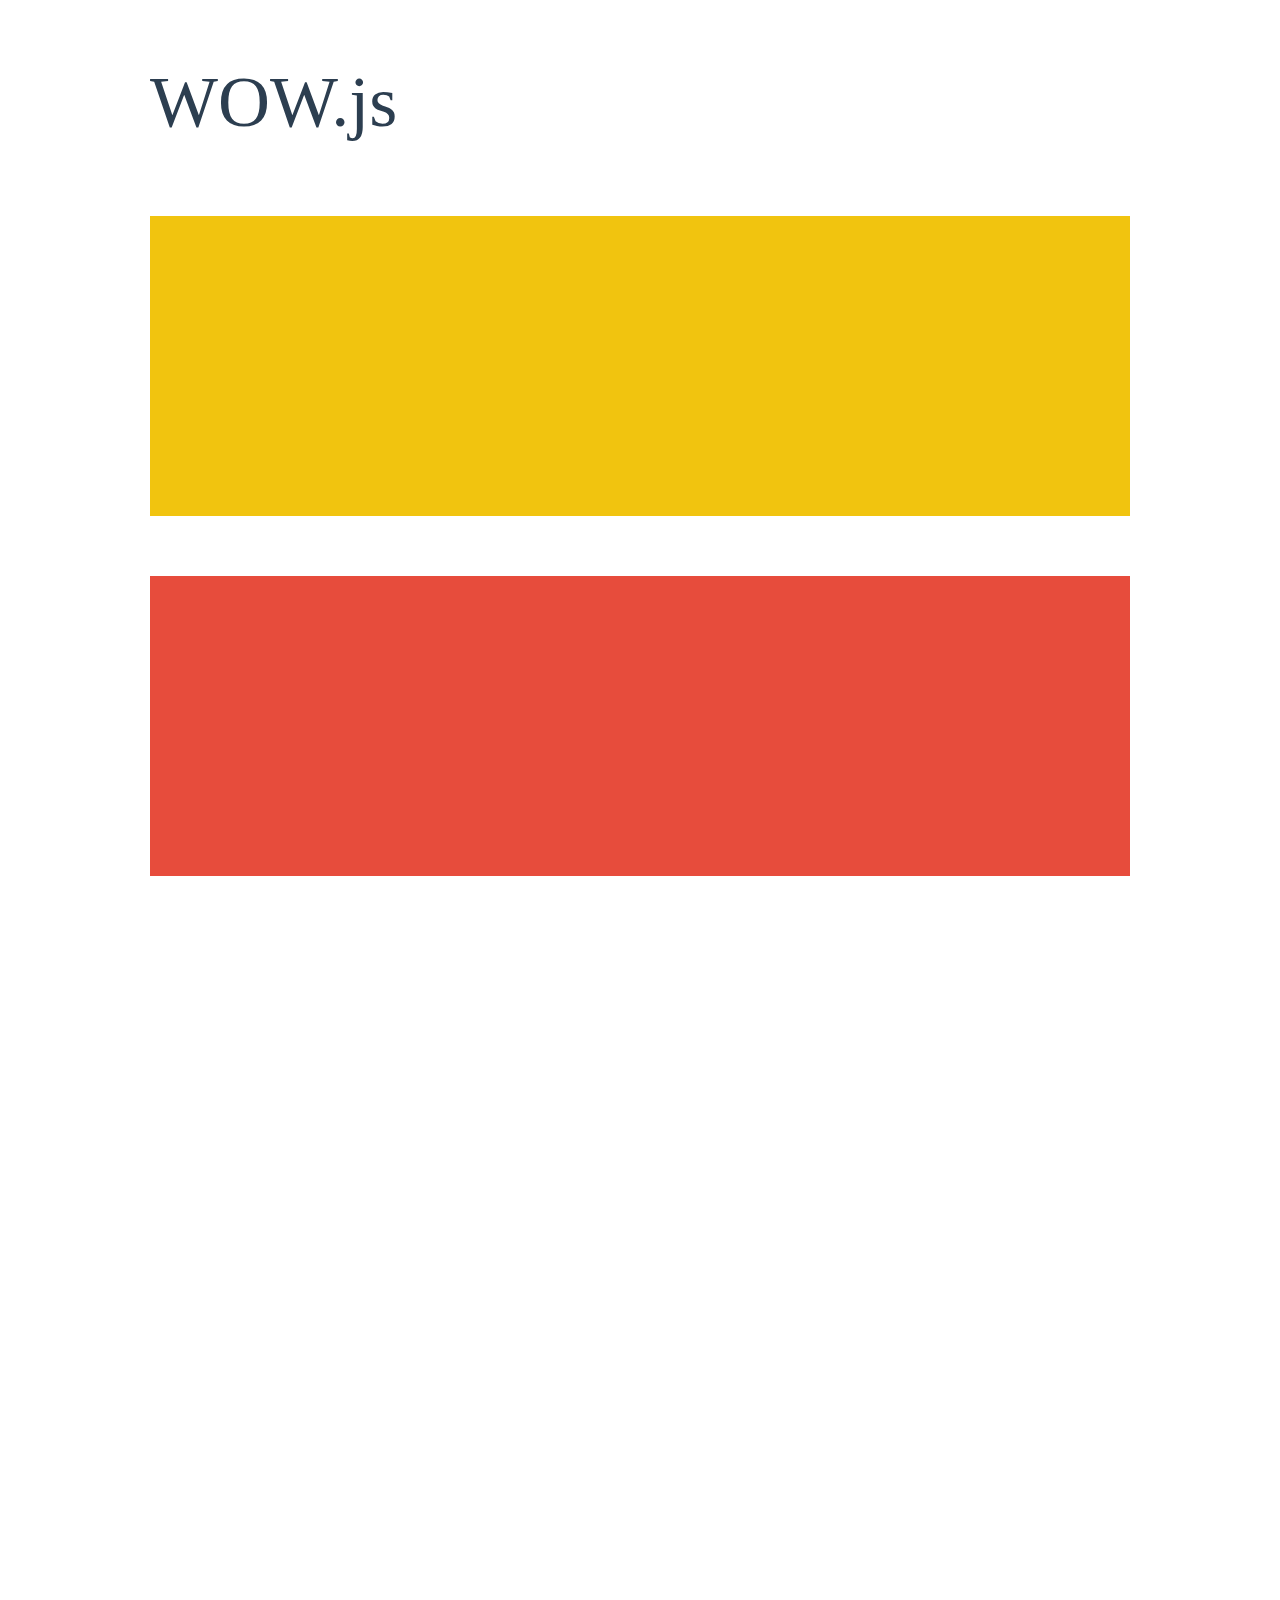
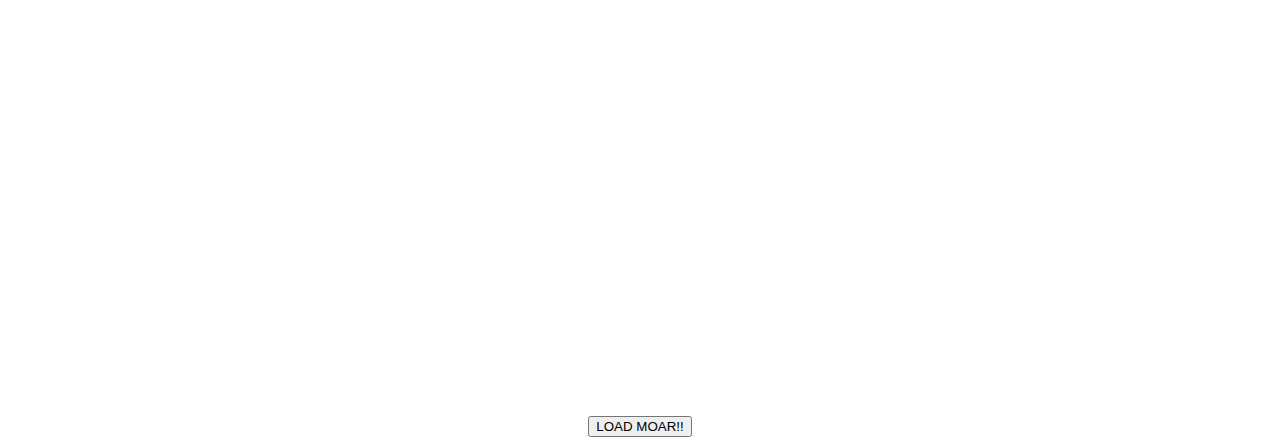
<file: js/WOW-master/demo.html>
<!doctype html>

<html lang="en">
<head>
  <meta charset="utf-8">
  <title>WOW</title>
  <link rel="stylesheet" href="css/libs/animate.css">
  <link rel="stylesheet" href="css/site.css">
  <style>
    .wow:first-child {
      visibility: hidden;
    }
  </style>
  <!--[if IE]>
    <script src="http://html5shiv.googlecode.com/svn/trunk/html5.js"></script>
  <![endif]-->
</head>

<body>
  <div id="container">
    <header>
      <h1>WOW.js</h1>
    </header>
    <div id="main">
      <section class="wow fadeInDown" style="background-color: #f1c40f;"></section>
      <section class="wow pulse" style="background-color: #e74c3c;" data-wow-iteration="infinite" data-wow-duration="1500ms"></section>
      <section class="section--purple wow slideInRight" data-wow-delay="2s"></section>
      <section class="section--blue wow bounceInLeft" data-wow-offset="300"></section>
      <section class="section--green wow slideInLeft" data-wow-duration="4s"></section>
      <button id="moar">LOAD MOAR!!</button>
    </div>
  </div>
  <script src="dist/wow.js"></script>
  <script>
    wow = new WOW(
      {
        animateClass: 'animated',
        offset:       100,
        callback:     function(box) {
          console.log("WOW: animating <" + box.tagName.toLowerCase() + ">")
        }
      }
    );
    wow.init();
    document.getElementById('moar').onclick = function() {
      var section = document.createElement('section');
      section.className = 'section--purple wow fadeInDown';
      this.parentNode.insertBefore(section, this);
    };
  </script>
</body>
</html>
</file>
<file: css/style.css>
/* dm-sans-regular - latin */
@font-face {
    font-display: swap;
    /* Check https://developer.mozilla.org/en-US/docs/Web/CSS/@font-face/font-display for other options. */
    font-family: 'DM Sans';
    font-style: normal;
    font-weight: 400;
    src: url('../fonts/dm-sans-v11-latin-regular.woff2') format('woff2');
    /* Chrome 36+, Opera 23+, Firefox 39+, Safari 12+, iOS 10+ */
}

/* dm-sans-italic - latin */
@font-face {
    font-display: swap;
    /* Check https://developer.mozilla.org/en-US/docs/Web/CSS/@font-face/font-display for other options. */
    font-family: 'DM Sans';
    font-style: italic;
    font-weight: 400;
    src: url('../fonts/dm-sans-v11-latin-italic.woff2') format('woff2');
    /* Chrome 36+, Opera 23+, Firefox 39+, Safari 12+, iOS 10+ */
}

/* dm-sans-500 - latin */
@font-face {
    font-display: swap;
    /* Check https://developer.mozilla.org/en-US/docs/Web/CSS/@font-face/font-display for other options. */
    font-family: 'DM Sans';
    font-style: normal;
    font-weight: 500;
    src: url('../fonts/dm-sans-v11-latin-500.woff2') format('woff2');
    /* Chrome 36+, Opera 23+, Firefox 39+, Safari 12+, iOS 10+ */
}

/* dm-sans-500italic - latin */
@font-face {
    font-display: swap;
    /* Check https://developer.mozilla.org/en-US/docs/Web/CSS/@font-face/font-display for other options. */
    font-family: 'DM Sans';
    font-style: italic;
    font-weight: 500;
    src: url('../fonts/dm-sans-v11-latin-500italic.woff2') format('woff2');
    /* Chrome 36+, Opera 23+, Firefox 39+, Safari 12+, iOS 10+ */
}

/* dm-sans-700 - latin */
@font-face {
    font-display: swap;
    /* Check https://developer.mozilla.org/en-US/docs/Web/CSS/@font-face/font-display for other options. */
    font-family: 'DM Sans';
    font-style: normal;
    font-weight: 700;
    src: url('../fonts/dm-sans-v11-latin-700.woff2') format('woff2');
    /* Chrome 36+, Opera 23+, Firefox 39+, Safari 12+, iOS 10+ */
}

/* dm-sans-700italic - latin */
@font-face {
    font-display: swap;
    /* Check https://developer.mozilla.org/en-US/docs/Web/CSS/@font-face/font-display for other options. */
    font-family: 'DM Sans';
    font-style: italic;
    font-weight: 700;
    src: url('../fonts/dm-sans-v11-latin-700italic.woff2') format('woff2');
    /* Chrome 36+, Opera 23+, Firefox 39+, Safari 12+, iOS 10+ */
}

@font-face {
    font-family: 'Reey';
    src: url('../fonts/Reey-Regular.eot');
    src: local('../fonts/Reey Regular'), local('Reey-Regular'),
        url('../fonts/Reey-Regular.eot?#iefix') format('embedded-opentype'),
        url('../fonts/Reey-Regular.woff2') format('woff2'),
        url('../fonts/Reey-Regular.woff') format('woff'),
        url('../fonts/Reey-Regular.ttf') format('truetype');
    font-weight: normal;
    font-style: normal;
    font-display: swap;
}

.pt {
    padding-top: 80px;
}

.topbar {
    overflow: hidden;
    transition: all ease-in-out 0.3s;
}

.sticky {
    position: fixed;
    left: 0;
    width: 100%;
    top: 0;
    z-index: 22;
}

.sticky .topbar {
    min-height: 0;
    height: 0;
}

/* ========================= */
h1,
h2,
h3,
h4,
h5,
h6 {
    font-family: 'DM Sans';
}

a {
    text-decoration: none;
}

.icon1 a:hover,
.icon1 a:hover span {
    color: #e8604c !important;
}

.logo img {
    background-size: cover;
    width: 100%;
    height: 100%;
}

.top-header a {
    font-size: 12px;
    letter-spacing: 1pxq;
}

.menu li {
    padding: 0 15px;
}
.become{
    border-radius: 0px;
}
.menu li a {
    display: block;
    padding: 30px 0;
    text-transform: capitalize;
    font-size: 16px;
    color: #757783;
    font-weight: 500;
    position: relative;
}

.menu>li>a::before {
    content: '';
    width: 100%;
    height: 3px;
    border-radius: 30px;
    background-color: #e8604c;
    position: absolute;
    left: 0;
    bottom: 0;
    opacity: 0;
    visibility: hidden;
    z-index: 2;
    transition: .3s;
}

.menu li:hover a::before {
    opacity: 1;
    visibility: visible;
}

.menu li a:hover {
    color: #313041;
}

.menu li a i {
    font-size: 13px;
}

.menu li {
    position: relative;
}

.sub-menu {
    position: absolute;
    top: 100%;
    left: 0;
    opacity: 0;
    visibility: hidden;
    box-shadow: 0 0 10px black;
    max-width: 250px;
    border-radius: 10px;
    z-index: 2;
    background-color: white;
    transition: .3s;
    transform: rotateX(-90deg);
    transform-origin: top;
    padding: 10px;
}

.sub-menu li {
    border-bottom: 1px solid gray;
}

.sub-menu li:last-child {
    border: none
}

.sub-menu li a {
    width: 200px;
    padding: 10px 20px;
}

.menu li:hover .sub-menu {
    opacity: 1;
    visibility: visible;
    transform: rotateX(0deg);
}

.icon a i {
    width: 50px;
    height: 50px;
    line-height: 50px;
    border-radius: 50%;
    background-color: #faf5ee;
    text-align: center;
    color: #757783;
}

.p-rel {
    position: relative;
}

.p-unset {
    position: unset !important;
}

.mega-menu {
    width: 680px;
    position: absolute;
    top: 100%;
    left: 50%;
    transform: translateX(-50%) rotateX(-90deg);
    box-shadow: 0 0 10px black;
    border-radius: 10px;
    z-index: 5;
    background-color: white;
    transition: .3s;
    opacity: 0;
    visibility: hidden;
    transform-origin: top;
    padding: 10px;
    border-radius: 10px;

}
.menu li:hover .mega-menu{
    opacity: 1;
    visibility: visible;
    transform: rotateX(0deg) translateX(-50%);
}
.sub-menu1 li a{
    display: block;
    line-height: 1.4;
    padding: 8px 0;
    font-size: 15px;
    text-transform: capitalize;
}
.sub-menu1 li{
    padding: 0;
}
.sub-menu1 li:first-child{
    font-weight: 700;
    border-bottom: 1px solid gray;
}
.menu li:hover.mega-menu {
    opacity: 1;
    visibility: visible;
}
.mega-menu ul {
    padding-left: 10px;
    padding-right: 10px;
    width: 33.33%;
    background-color: white;
}
.toggle a {
    display: block;
    width: 50px;
    height: 50px;
    line-height: 50px;
    border-radius: 50%;
    background-color: #faf5ee;
    text-align: center;
}

.icon a:hover i {
    color: #e8604c;
}

.icon a {
    padding-left: 15px;
}

.toggle {
    display: none;
}

.mob-menu {
    display: none;
}

#slider1.item img {
    width: 100%;
    height: 700px;
}

#slider1.owl-carousel .owl-nav button.owl-prev {
    position: absolute;
    top: 50%;
    left: 20px;
    width: 50px;
    height: 50px;
    border-radius: 50%;
    background-color: gray;
    font-size: 20px;
}

#slider1.owl-carousel .owl-nav button.owl-next {
    position: absolute;
    top: 50%;
    right: 20px;
    width: 50px;
    height: 50px;
    border-radius: 50%;
    background-color: gray;
    font-size: 20px;
}

.img {
    height: 100vh;
    display: flex;
    justify-content: center;
    align-items: center;
    background-image: url(../image/slider-5.jpg);
    background-size: cover;
    background-attachment: fixed;
}

.icon-1 i {
    font-size: 30px;
}

.text h1 {
    font-family: 'Reey';
    color: tomato;
}

.text h2 {
    font-size: 40px;
    color: white;
}

.transform {
    position: relative;
    transform: translateY(-40px);
    z-index: 2;
}

.icon-1 {
    position: relative;
}

.option {
    position: absolute;
    top: 60px;
    left: 0px;
    width: 255px;
    z-index: 5;
}

.option ul {
    background-color: white;
    height: 200px;
    overflow: auto;
    padding: 10px;

}

.option ul li {
    scroll-behavior: auto;
    width: 265px;
}

.option li a {
    text-transform: capitalize;
    color: #313041;
}

.option ul li:hover {
    background-color: wheat;
}

.toggle-1 i,
.toggle-2 i {
    font-size: 15px;
}

.toggle-1 i {
    position: absolute;
    top: 50%;
    right: 0;
}

.text-3 h1 {
    font-size: 20px;
    font-family: 'Reey';
}

.img1 img {
    height: 250px;
    width: 100%;
    object-fit: cover;
}

.img1 {
    position: relative;
    width: 100%;
    height: 100%;
    overflow: hidden;
    transition: 1s;
}

.img1::before {
    content: '';
    position: absolute;
    top: 0;
    width: 100%;
    height: 100%;
    background-color: rgba(0, 0, 0, 0.3);
}

.img1:hover {
    transform: scale(1.2);
}

.i1 {
    position: relative;
    overflow: hidden;
    border-radius: 10px;
    height: 100%;
}

.text-4 {
    position: absolute;
    top: 80%;
    left: 10px;
}

.text4 {
    position: absolute;
    top: 65%;
    left: 20px;
}

.text4 h2 {
    font-family: 'Reey';
    font-size: 20px;
}

.text-4 h3 {
    text-transform: capitalize;
    font-size: 30px;
}

.banner {
    position: absolute;
    top: 20px;
    right: 20px;
}

.banner span {
    background-color: #e8604c;
    font-size: 11px;
    font-weight: 700;
    color: white;
    padding: 10px 20px;
    letter-spacing: 1px;
    border-radius: 8px;
    text-transform: uppercase;
}

.img2 img {
    width: 100%;
    height: 100%;
}

.sub-title span {
    font-size: 20px;
    font-family: 'Reey';
}
.title-desc{
    text-align: justify;
}
.widget li i {
    width: 15px;
    height: 15px;
    background-color: #e8604c;
    color: white;
    text-align: center;
    line-height: 15px;
    border-radius: 50%;
    font-size: 10px;
}

.sub-title a {
    font-size: 12px;
    letter-spacing: 1px;
}

.slider-text {
    background-color: white;
    border-radius: 20px 20px 10px 10px;
    border: 1px solid #ebe6de;
    padding: 30px 30px;
    position: relative;
    margin-top: -30px;
}

.ba-address span {
    font-size: 14px;
}

.ba-price {
    margin-top: 6px;
}

.ba-meta {
    font-size: 14px;
    margin-top: 20px;
    padding: 10px 18px;
    background: #faf8f4;
}

.slider2-img img {
    border-radius: 10px;
}

.slider-icon i {
    margin-bottom: 10px;
    font-size: 14px;
}
.slider-text{
    transition: .3s;
}
.slider-text h5 {
    font-size: 25px;
}

#slider2.owl-theme .owl-dots .owl-dot.active span {
    background: #e8604c;
}

.slider-icon{
    transition: .3s;
}

.slider-text:hover .slider-icon {
    opacity: 0;
    visibility: hidden;

}

.slider-icon1 {
    position: relative;
}

.reviews {
    position: absolute;
    top: 0;
    left: 0;
    transition: .3s;
}

.reviews {
    color: #f7931e;
    opacity: 0;
    visibility: hidden;
    transition: 1s;
}

.slider-text:hover .reviews {
    opacity: 1;
    visibility: visible;
}

.img2 {
    position: relative;
    overflow: hidden;
}

.img2 img {
    animation: img 9s infinite linear;
}

@keyframes img {
    0% {
        transform: scale(1);
    }

    50% {
        transform: scale(1.1);
    }

    100% {
        transform: scale(1);
    }

}

.text3 {
    position: absolute;
    top: 30px;
    right: 10px;
}

.text3 h3 {
    color: #e8604c;
    font-family: "Reey";
}

.icon-featured {
    position: absolute;
    top: 20px;
    padding: 0 15px;
}
.icon-featured span {
    color: white;
    border-radius: 6px;
    line-height: 26px;
    font-weight: 500;
    text-transform: uppercase;
    letter-spacing: 2px;
    padding: 5px 15px;
    font-size: 11px;
    background-color: #14b0c3;
}

.icon-featured i {
    width: 30px;
    height: 30px;
    line-height: 30px;
    text-align: center;
    border-radius: 5px;
    color: white;
    background-color: rgba(0, 0, 0, .4);
}

.bg-img2 {
    background-attachment: fixed;
    background-image: url(../image/bg-1.jpg);
    background-position: center center;
    background-size: cover;
}

.pd {
    padding-top: 120px;
    padding-bottom: 105px;
}

.box1 {
    padding: 40px 15px;
    text-align: center;
    border: 1px solid rgba(255, 255, 255, .2);
    border-radius: 8px;
    position: relative;
}

.box1 i {
    padding-bottom: 12px;
    font-size: 60px;
    color: #e8604c;
    z-index: 1;
    position: relative;

}

@keyframes bol {
    0% {
        transform: scale(1);
    }

    50% {
        transform: scale(1.1);
    }

    100% {
        transform: scale(1);
    }
}

.box1 h3 {
    font-size: 20px;
    z-index: 1;
    position: relative;
}

.box1::before {
    content: '';
    position: absolute;
    top: 0;
    left: 0;
    background-color: #e8604c;
    width: 100%;
    height: 0;
    border-radius: 8px;
    transition: .3s;
}

.box1:hover i {
    animation: bol 1s infinite linear;
    color: white;
}

.box1:hover::before {
    height: 100%;
}

.right-text h2 {
    color: #e8604c;
    font-family: 'Reey';
}

.right-text h3 {
    font-size: 50px;
    color: white;
}

.heading-video {
    position: relative;
    width: 100px;
    height: 100px;
    margin-bottom: 38px;
    background-color: #e8604c;
    border-radius: 5px;
    text-align: center;
    z-index: 9;
}

.heading-video i {
    color: white;
    font-size: 40px;
    line-height: 100px;
    text-align: center;
    position: relative;
    /* z-index: 9; */
}

.heading-video::before {
    content: '';
    width: 100%;
    height: 100%;
    position: absolute;
    top: 0px;
    left: 0px;
    border-radius: 8px;
    border: 1px solid #fff;
    animation: you 1.5s linear infinite;
    opacity: 0;
}

.heading-video::after {
    content: '';
    width: 100%;
    height: 100%;
    position: absolute;
    top: 0px;
    left: 0px;
    border-radius: 8px;
    border: 1px solid #fff;
    animation: you1 1s linear infinite 1s;
    opacity: 0;
}

@keyframes you {
    0% {
        /* transform: scale(0); */
        opacity: 1;
    }

    100% {
        transform: scale(1.4);
        opacity: 1;
    }
}

@keyframes you1 {
    0%{
        opacity: 0;
    }
  
    100%{
        opacity: 1;
        transform: scale(1.3);
    }
}

.bg-img3 {
    background-image: url(../image/bg-line.png);
    background-color: #e8604c;
    padding: 100px 0;
    background-position: center center;
}

.img3 {
    margin: auto;
    width: 100px;
    overflow: hidden;
}

.img3 img {
    width: 100%;
    height: 100%;
}

.slider4-img img {
    border-radius: 50%;
}

.slider4-img {
    max-width: 230px;
}

.slider4-text {
    margin:40px 10px;
    font-size: 20px;
    padding: 42px 50px 38px;
    box-shadow: 0px -2px 10px 0px rgba(0, 0, 0, .07);
    border-radius: 8px;
    color: #7a7a7a;
}

.name p {
    font-size: 20px;
    font-weight: 700;
    color: #313041;
}

.name span {
    font-size: 14px;
    font-weight: 500;
    text-transform: uppercase;
    letter-spacing: 1px;

}

.slider4-icon i {
    font-size: 15px;
}

#slider4.owl-carousel .owl-nav button.owl-next {
    position: absolute;
    top: 50%;
    right: -20px;
    transform: translateY(-50%);
    width: 50px;
    height: 50px;
    border-radius: 50%;
    box-shadow: 0 3px 40px 0 #dbe0e8;
    font-size: 20px;
    opacity: 0;
    visibility: hidden;
}

#slider4.owl-carousel .owl-nav button.owl-prev {
    position: absolute;
    top: 50%;
    left: -20px;
    transform: translateY(-50%);
    width: 50px;
    height: 50px;
    border-radius: 50%;
    box-shadow: 0 3px 40px 0 #dbe0e8;
    font-size: 20px;
    opacity: 0;
    visibility: hidden;
}

#slider4.owl-theme .owl-nav [class*=owl-]:hover {
    background: #f0e3e1;
    color: #e8604c;
}

#slider4:hover#slider4.owl-carousel .owl-nav button.owl-next {
    opacity: 1;
    visibility: visible;
}

#slider4:hover#slider4.owl-carousel .owl-nav button.owl-prev {
    opacity: 1;
    visibility: visible;
}

.slider5-img {
    width: 100%;
    height: 250px;
    display: flex;
    justify-content: center;
    align-items: center;
    text-align: center;
    border-radius: 10px;
    position: relative;
}

.slider5-img.img-1 {
    background-image: url(../image/1.jpg);
    background-size: cover;
}

.slider5-img.img-2 {
    background-image: url(../image/2.jpg);
    background-size: cover;
}

.slider5-img.img-3 {
    background-image: url(../image/3.jpg);
    background-size: cover;
}

.slider5-img.img-4 {
    background-image: url(../image/4.jpg);
    background-size: cover;
}

.slider5-img.img-5 {
    background-image: url(../image/5.jpg);
    background-size: cover;
}


.slider5-text span {
    font-family: 'Reey';
    font-size: 22px;
    font-weight: 400;
}

.slider5-text {
    z-index: 2;
}

.slider5-img::before {
    content: '';
    position: absolute;
    top: 0;
    left: 0;
    width: 100%;
    height: 100%;
    background-color: rgb(0, 0, 0, 0.5);
    border-radius: 10px;
    opacity: 0;
    visibility: hidden;
    transition: .3s;
}

#slider5 {
    cursor: crosshair;
}

.slider5-img:hover::before {
    opacity: 1;
    visibility: visible;
}

#slider5.owl-carousel .owl-nav button.owl-prev,
#slider6.owl-carousel .owl-nav button.owl-prev {
    position: absolute;
    top: 50%;
    left: 0;
    transform: translateY(-50%);
    width: 50px;
    height: 50px;
    border-radius: 50%;
    background-color: white;
    box-shadow: 0 3px 40px 0 #dbe0e8;
    font-size: 20px;
}

#slider5.owl-carousel .owl-nav button.owl-next,
#slider6.owl-carousel .owl-nav button.owl-next {
    position: absolute;
    top: 50%;
    right: 0;
    transform: translateY(-50%);
    width: 50px;
    height: 50px;
    border-radius: 50%;
    background-color: white;
    box-shadow: 0 3px 40px 0 #dbe0e8;
    font-size: 20px;
}

#slider5.owl-theme .owl-nav [class*=owl-]:hover,
#slider6.owl-theme .owl-nav [class*=owl-]:hover {
    background: #f0e3e1;
    color: #e8604c;
}

.img4 {
    background-image: url(../image/bg-2.jpg);
    width: 100%;
    height: 100%;
    background-size: cover;
    background-position: bottom;
    position: relative;
}

.img4::before {
    content: '';
    position: absolute;
    top: 120px;
    left: 100%;
    bottom: 120px;
    width: 12px;
    border-radius: 0 10px 10px 0;
    background-color: #e8604c;
    z-index: 1;
}

.right-img4 {
    width: 100%;
    height: 100%;
    background-image: url(../image/bg-map-2.png);
    background-color: #313041;
    background-position: bottom right;
    background-repeat: no-repeat;
}

.right-text-2 {
    max-width: 500px;
    padding: 115px 15px 115px 100px;
}

.sub-title span {
    display: inline-block;
    text-indent: 15px;
}

.icon-featured1 p {
    color: white;
    height: 70px;
    border-radius: 6px 0 0 0 ;
    font-weight: 500;
    text-transform: uppercase;
    letter-spacing: 2px;
    padding: 5px 15px;
    font-size: 11px;
    font-weight: 700;
    background-color: #e8604c;
}

.icon-featured1 {
    position: absolute;
    top: 100%;
    right: 0;
    transform: translateY(-95%);

}

.slider-icon2 p {
    text-transform: uppercase;
    font-size: 13px;
    color: #7a7a7a;
    font-weight: 500;
}

#slider6.owl-carousel .owl-nav {
    opacity: 0;
    visibility: hidden;
    transition: .3s;
}

#slider6:hover.owl-carousel .owl-nav {
    opacity: 1;
    visibility: visible;
}

.slider6-img {
    position: relative;
}

.bg-img4 {
    background-image: url(../image/bg-line-2.png);
    background-color: #faf5ee;
    background-position: top left;
    background-repeat: no-repeat;
}

.up {
    padding: 120px 0 0 0;
}

.sing a {
    transition: .3s;
}

.sing a:hover {
    transform: scale(0.9);
}

.bg-img5 {
    background-image: url(../image/bg-map-2\ \(1\).png);
    background-color: #313041;
    background-position: top right;
    background-repeat: no-repeat;
    padding: 115px 0 110px;
}

.footer-from input {
    width: 100%;
    text-align: center;
    text-transform: uppercase;
    padding: 0 15px;
    line-height: 66px;
    background-color: rgba(0, 0, 0, .2);
    color: #a9a8b6;
    border: none;
    border-radius: 8px;
}

.footer-from input:nth-child(2) {
    width: 100%;
    font-size: 12px;
    font-weight: 700;
    border-radius: 8px;
    color: #fff;
    background-color: #e8604c;
    margin-top: 15px;
}

.from-icon a:hover {
    color: #e8604c !important;
}

.top-arrow {
    font-size: 30px;
    padding: 26px 15px;
    background-color: #e8604c;
}

.logo img {
    max-width: 130px;
}

.footer-icon i {
    font-size: 30px;
    padding: 35px 15px;
    color: white;
}

.footer-icon {
    border-top-left-radius: 10px;
    background-color: #e8604c;
}

.footer-twitter i {
    width: 50px;
    height: 50px;
    background-color: #faf5ee;
    text-align: center;
    line-height: 50px;
    border-radius: 50%;
    transition: .3s;
}

.footer-twitter i:hover {
    background-color: #e8604c;
    color: white;
}

.g-color {
    background: linear-gradient(90deg, rgba(49, 48, 65, 1) 14%, rgba(255, 255, 255, 1) 14%);
}

.swiper-slide {
    text-align: center;
}

/* ======================================================================================== */
                             /* tours pages */
/* ========================================================================================== */
.slider1-img {
    background-image: url(../image/bg-5.jpg);
    background-size: cover;
    height: 500px;
    display: flex;
    justify-content: center;
    align-items: center;
}

.tours-img {
    position: relative;
}

.tours-img img {
    border-radius: 10px;
}

.tours h5 {
    font-size: 19px;
}

.tours-icon a {
    font-size: 14px;
    color: #313041;
    border-radius: 4px;
    padding: 10px 15px;
    font-weight: 500;
    border: 2px solid #ebe6de;
    transition: .3s;
}

.tours-icon a:hover {
    border-color: #e8604c;
}

.tours-icon a:nth-child(3) {
    border-color: #e8604c;
}

/* =========================================================================== */
                      /* destination pages */
/* ============================================================================= */
.Destination-img {
    background-image: url(../image/slider-1.jpg);
    background-size: cover;
    height: 400px;
    display: flex;
    text-align: center;
    align-items: end;
}

.destination-color {
    width: 100%;
    height: 100%;
    border-radius: 10px;
    display: flex;
    align-items: center;
    justify-content: start;
    background-color: #e8604c;
}

.destination-text {
    padding: 15px 30px 25px;
}

.subtitle h3 {
    font-family: 'Reey';
}

.subtitle a:hover {
    background-color: white;
}

/* ============================================================================= */
                                 /* news pages */
/* ============================================================================= */
.news-img {
    background-image: url(../image/breadcrumb.jpg);
    height: 300px;
    background-position: center center;
    background-size: cover;
    display: flex;
    align-items: center;
}

.tours-icon1 a {
    font-size: 14px;
    color: #313041;
    border-radius: 4px;
    padding: 10px 15px;
    font-weight: 500;
    border: 2px solid #ebe6de;
    transition: .3s;
}

.tours-icon1 a:nth-child(1) {
    background-color: #e8604c;
    color: white;
    border: none;
}

.tours-icon1 a:hover {
    border-color: #e8604c;
}

/* ========================================================= */
                          /* pages 1 */
/* =========================================================== */
.pages-img {
    background-image: url(../image/slider-1.jpg);
    background-size: cover;
    background-position: center center;
    height: 400px;
    display: flex;
    align-items: center;
    justify-content: center;
    text-align: center;
}

.pages-p {
    font-size: 23px;
}

.pages-img1 {
    position: relative;
    border-radius: 10px;
    overflow: hidden;
}

.pages-img-1::before {
    content: '';
    position: absolute;
    top: 0;
    left: 0;
    width: 100%;
    height: 100%;
    background: linear-gradient(transparent 50%, #313041);
}

.page-text {
    position: absolute;
    top: 100%;
    left: 0;
    transform: translateY(-100%);
    color: white;
    padding: 30px 30px 25px;
}

.page-text h3 {
    font-size: 20px;
    font-weight: 700;
}

.page-text span {
    font-size: 14px;
    font-weight: 700;
}

.pages-date {
    font-size: 14px;
    background-color: #e8604c;
    font-weight: 700;
    padding: 12px 20px;
    display: inline-block;
    color: white;
    position: absolute;
    top: 0;
    left: 30px;
    text-transform: uppercase;
    text-align: center;
    border-radius: 0 0 8px 8px;
}

.contact-icon a {
    display: block;
    width: 50px;
    height: 50px;
    line-height: 50px;
    text-align: center;
    border-radius: 50%;
    background-color: #faf5ee;
    color: #313041;
    margin-right: 10px;
    font-size: 15px;
    transition: .3s;

}

@keyframes up {
    0% {
        transform: translateY(0px);
    }

    50% {
        transform: translateY(-5px);
    }

    100% {
        transform: translateY(5px);
    }
}

.contact-icon a:hover {
    color: white;
    background-color: #e8604c;
    transform: translateY(-10px);
    animation: up 1s linear infinite;
}

/* ============================================================== */
                         /* contact pages */
/* ================================================================== */
form input,
textarea {
    background-color: #faf5ee;
    padding: 0 15px;
    border: none;
    font-weight: 500;
    font-size: 14px;
    border-radius: 8px;
    width: 100%;
    height: 60px;
    text-transform: capitalize;
}

input:focus-visible {
    outline: none;
}

textarea {
    height: 220px !important;
    border: none;
    padding: 10px 20px;
    font-weight: 500;
    font-size: 14px;
    border-radius: 8px;
}

form button {
    padding: 18px 30px;
    background-color: #e8604c;
    border-radius: 8px;
    color: white;
    text-transform: uppercase;
    font-weight: 700;
    font-size: 12px;
    border: none;
    letter-spacing: 2px;
    display: inline-block;
    transition: .3s;
}

form button:hover {
    box-shadow: 0 10px 20px rgba(0, 0, 0, .1);
    background-color: #eb6955 !important;
}

.contact-i i {
    width: 50px;
    height: 50px;
    background-color: #faf5ee;
    line-height: 50px;
    text-align: center;
    border-radius: 50%;
    transition: .3s;
}

.contact-i i:hover {
    background-color: #e8604c;
    color: white;
}

.contact-add {
    padding: 30px;
    border: 1px solid #ebe6de;
    border-radius: 8px;
}

.contact-address h3 {
    font-size: 20px;
}
.footer-menu li a{
    display: block;
    color: gray;
    transition: .3s;
}
.footer-menu li:hover a{
    color: white;
}
</file>
<file: css/mediascreen.css>
@media screen and (max-width:991px) {

    header {
        position: relative;
    }

    .mob-menu {
        display: block;
        position: fixed;
        top: 0;
        left: 0;
        background-color: white;
        width: 250px;
        height: 100vh;
        box-shadow: 0 0 2px black;
        overflow: auto;
        z-index: 10;
        transition: 1s;

    }
    .mob-menu li a i{
        position: absolute;
        right: 10px;
    }
    .mob-menu-bar li{
        border-bottom: 1px solid gray;
    }
    .mob-logo{
        padding: 10px ;
        background: #faf5ee;
    }
    .mob-logo img {
        width: 100px !important;
    }
    .mob-menu-bar{
        padding: 0 10px;
    }
    .mob-menu-bar li a {
        display: block;
        padding: 10px 0;
        color: #313041;
    }
    .mob-sub-menu li{
        border-bottom: none;
        padding-left: 20px;
    }

    .close {
        left: -100%;
    }

    .open {
        left: 0;
    }
    .btn1{
        background: transparent;
        border: none;
    }
    .icon-2{
        margin-top: -85px;
    }
    .g-color{
        background:transparent !important;
    }
   
}
@media screen and (max-width:767px){
    .right-text h3{
        font-size: 35px;
    }
    .icon-2{
        margin: 0px !important;
    }
    .img4{
        height: 300px;
    }
    .img4::before{
        width: 0;
        height: 0;
    }
    .img4{
        height: 300px;
        background-size: 100%;
        background-repeat: no-repeat;

 
    }
    .right-text-2{
        padding: 65px 15px;
    }
    
    
}

@media screen and (max-width:575px) {
    .text h1{
        font-size: 30px;
    }
    .text h2{
        font-size: 20px;
    }
    .owl-carousel .owl-nav button.owl-prev,.owl-carousel .owl-nav button.owl-next{
        display: none;
    }
   
}
</file>
<file: js/WOW-master/css/site.css>
h1 {
  font-size:     72px;
  line-height:   1.5;
  color: #2c3e50;
  font-weight:   100;
}

#container {
  width:  980px;
  margin: 0 auto;
}

section {
  height: 300px;
  margin: 60px 0;
}

.section--purple {
  background-color: #9b59b6;
}

.section--blue {
  background-color: #3498db;
}

.section--green {
  background-color: #2ecc71;
}

#main {
  text-align: center;
}

#more {
  margin: 20px auto 48px;
}
</file>
